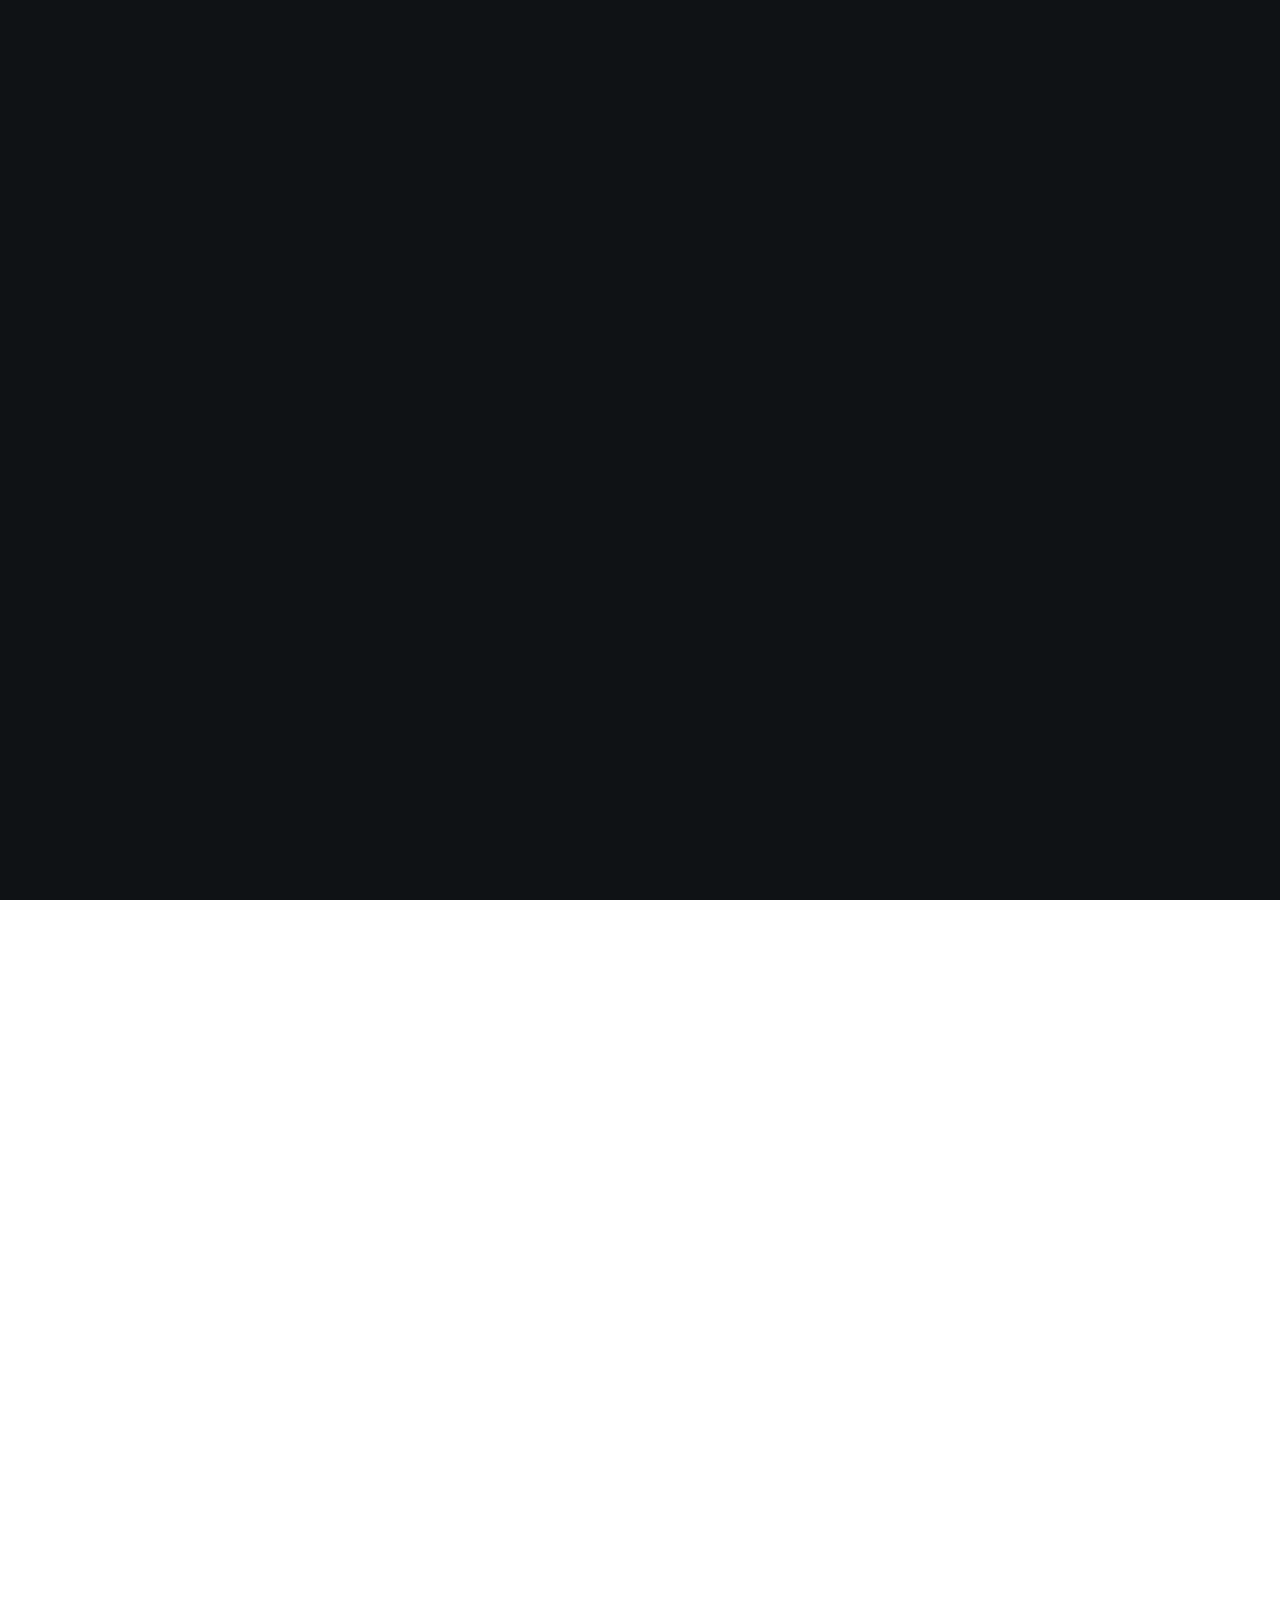
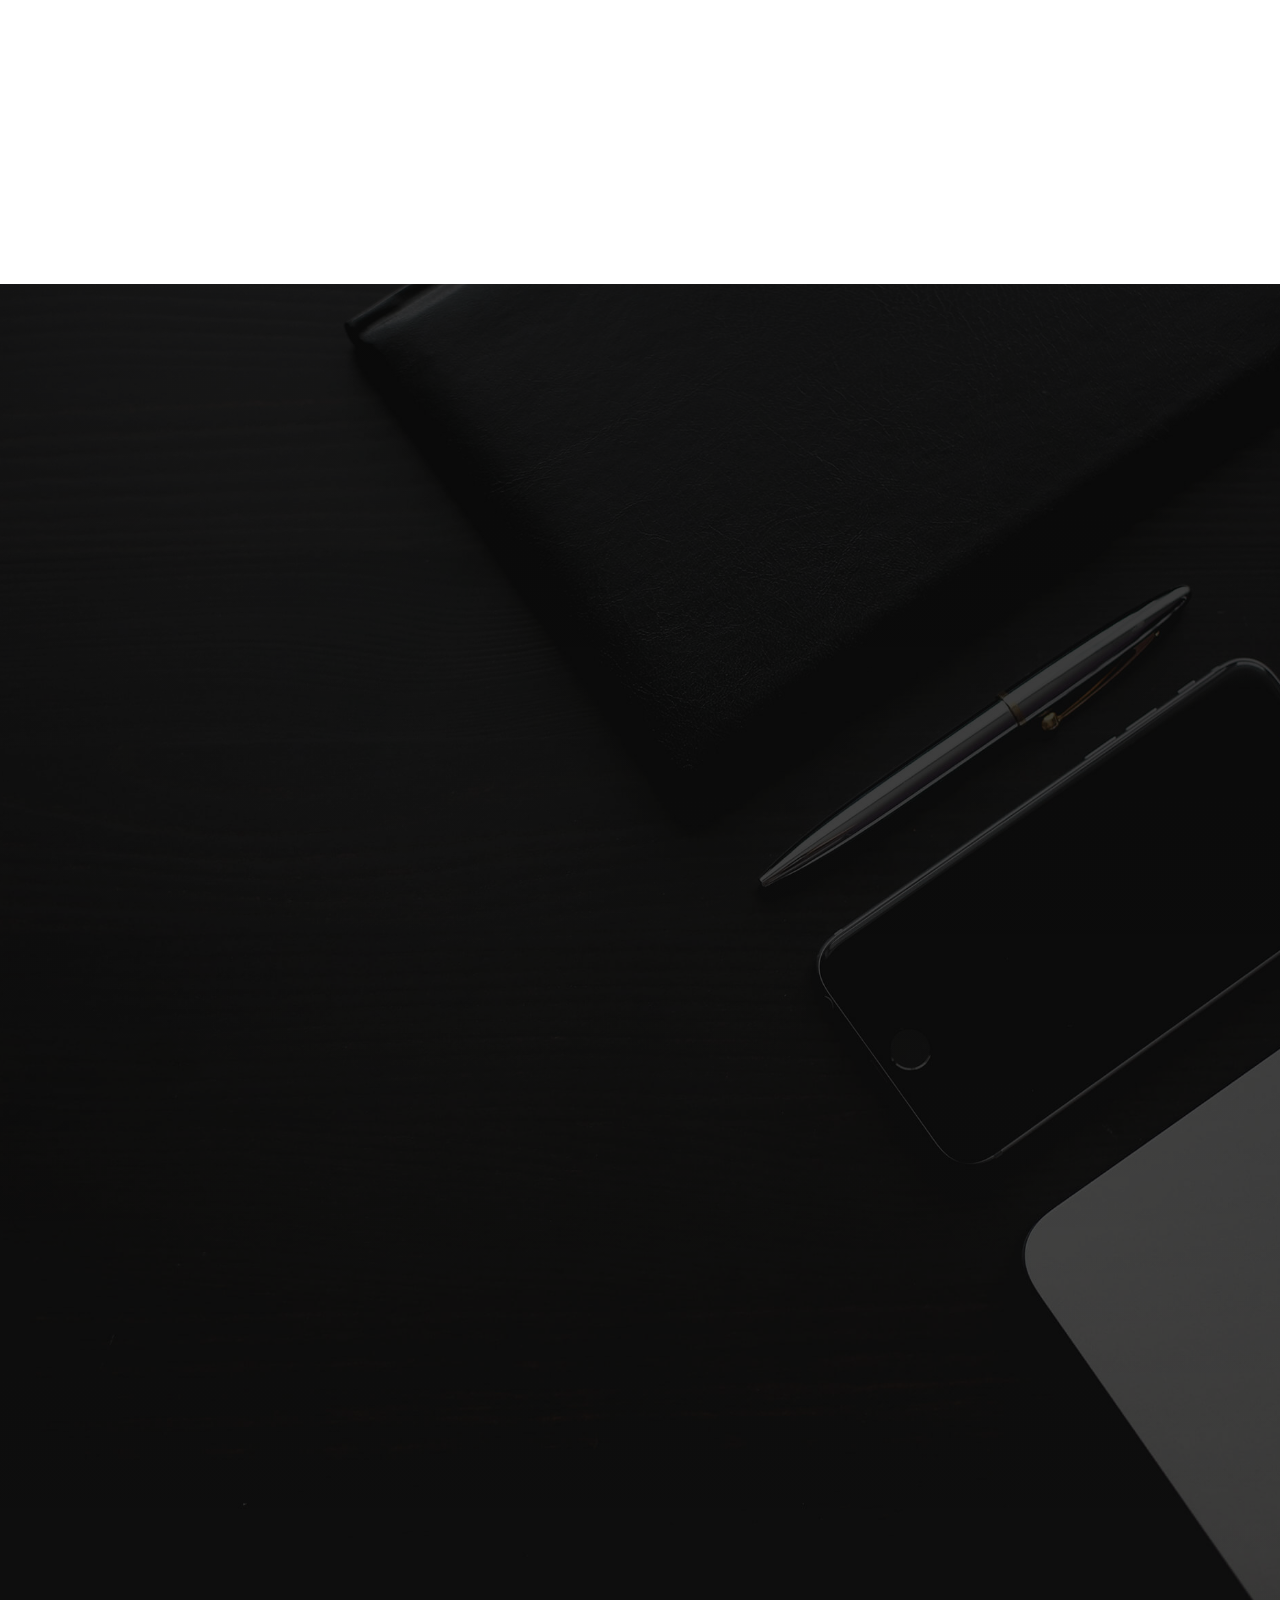
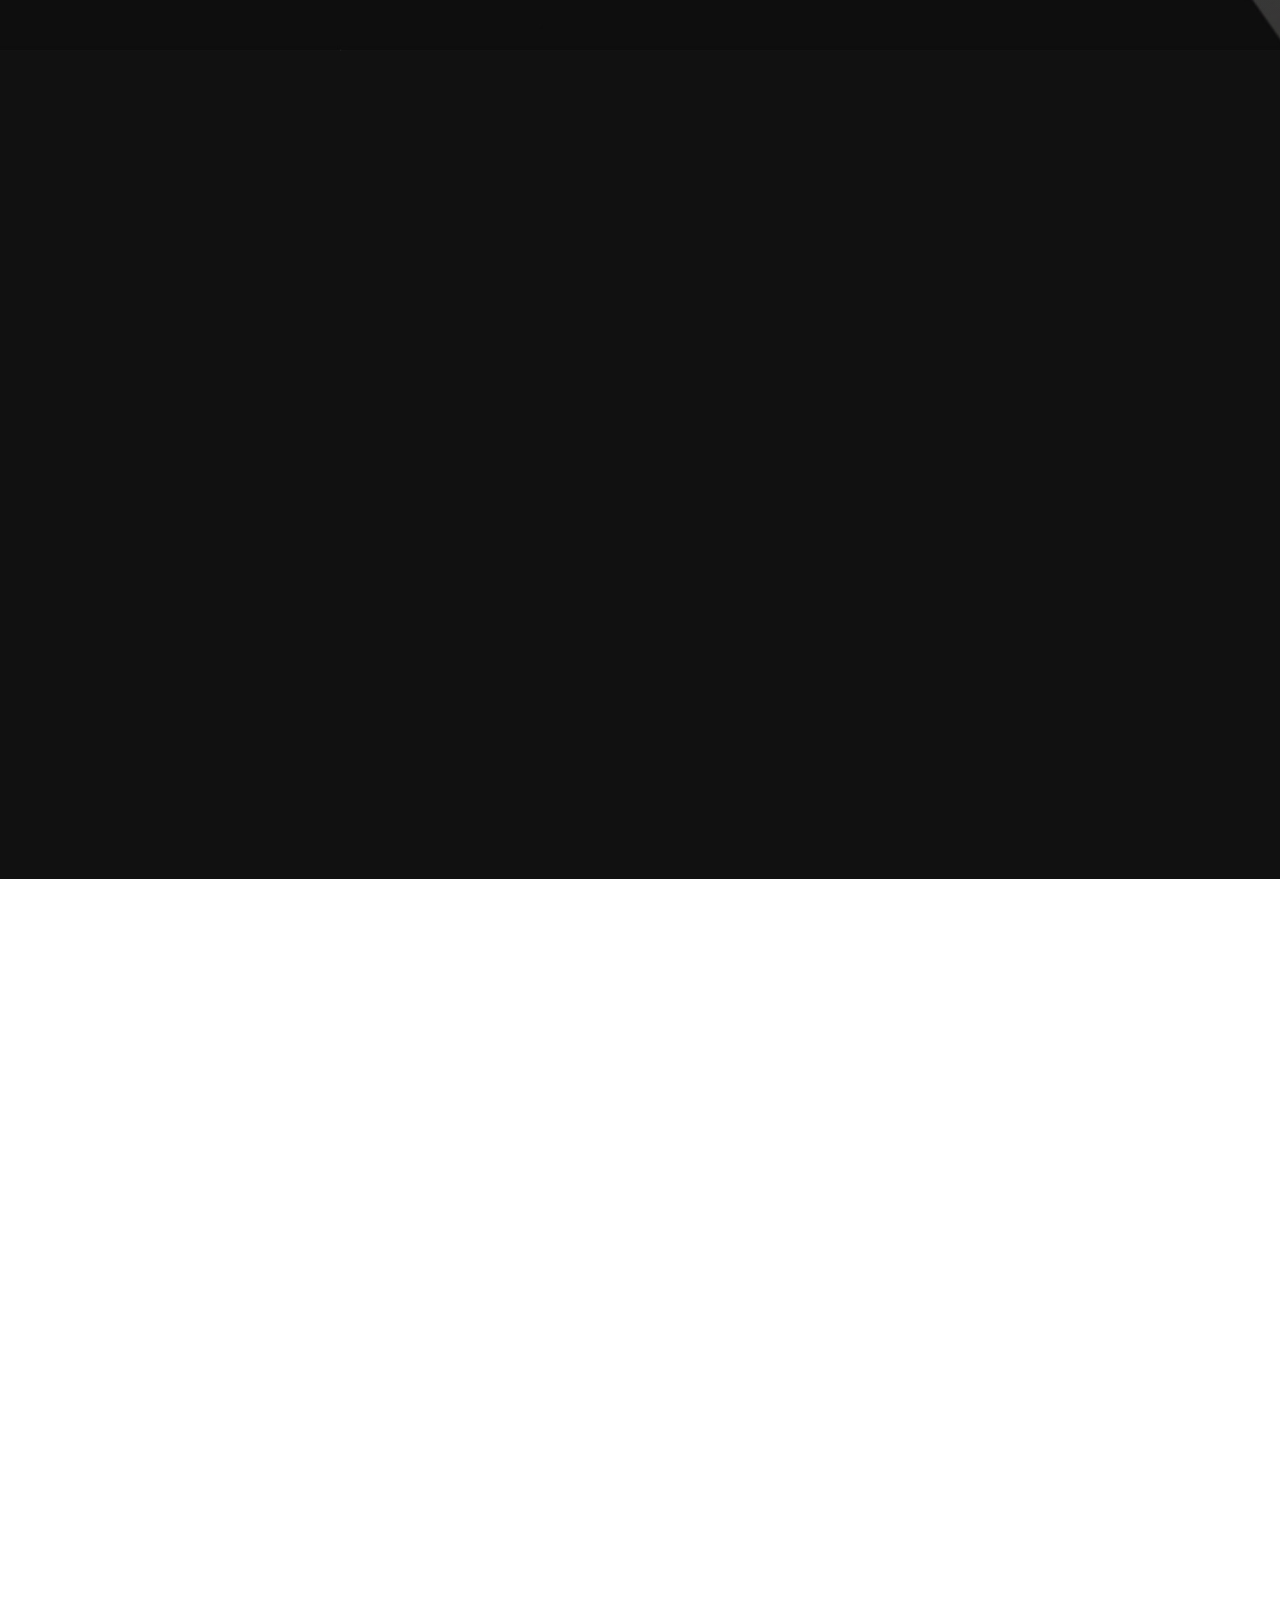
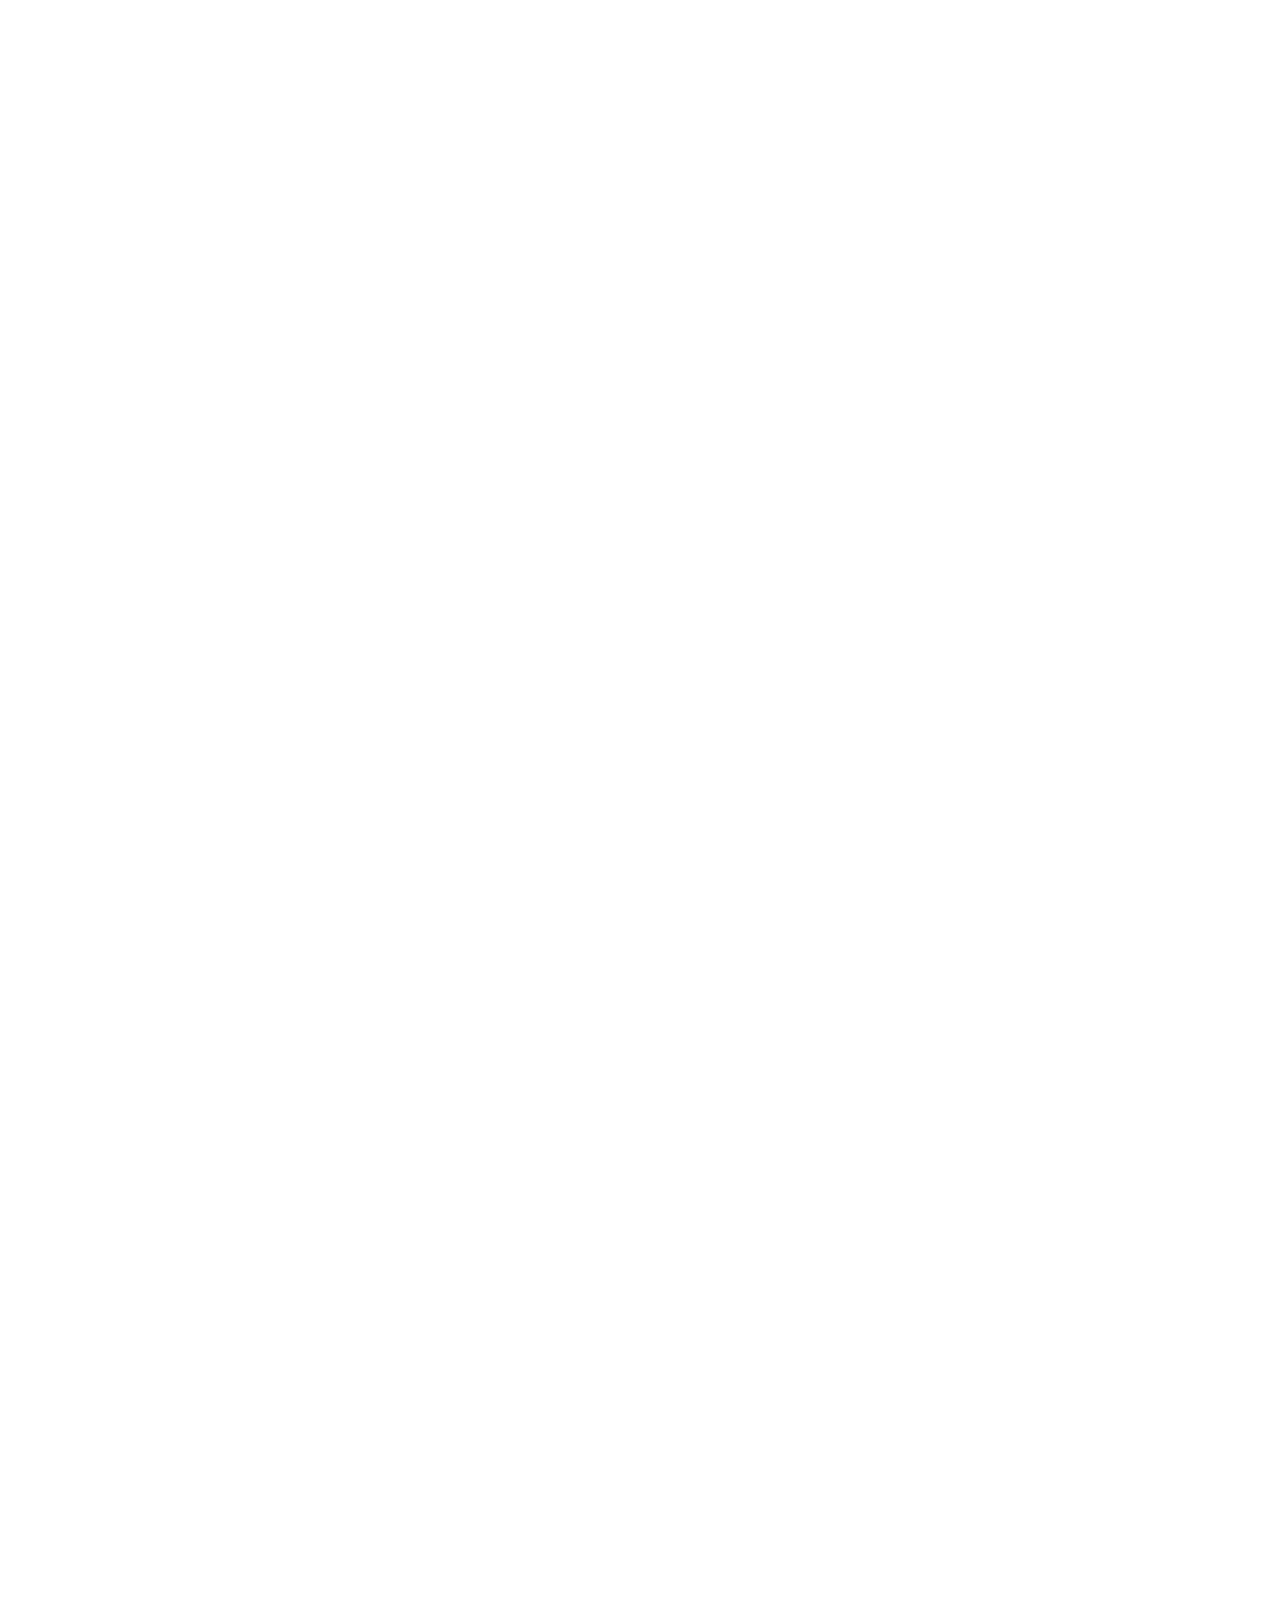
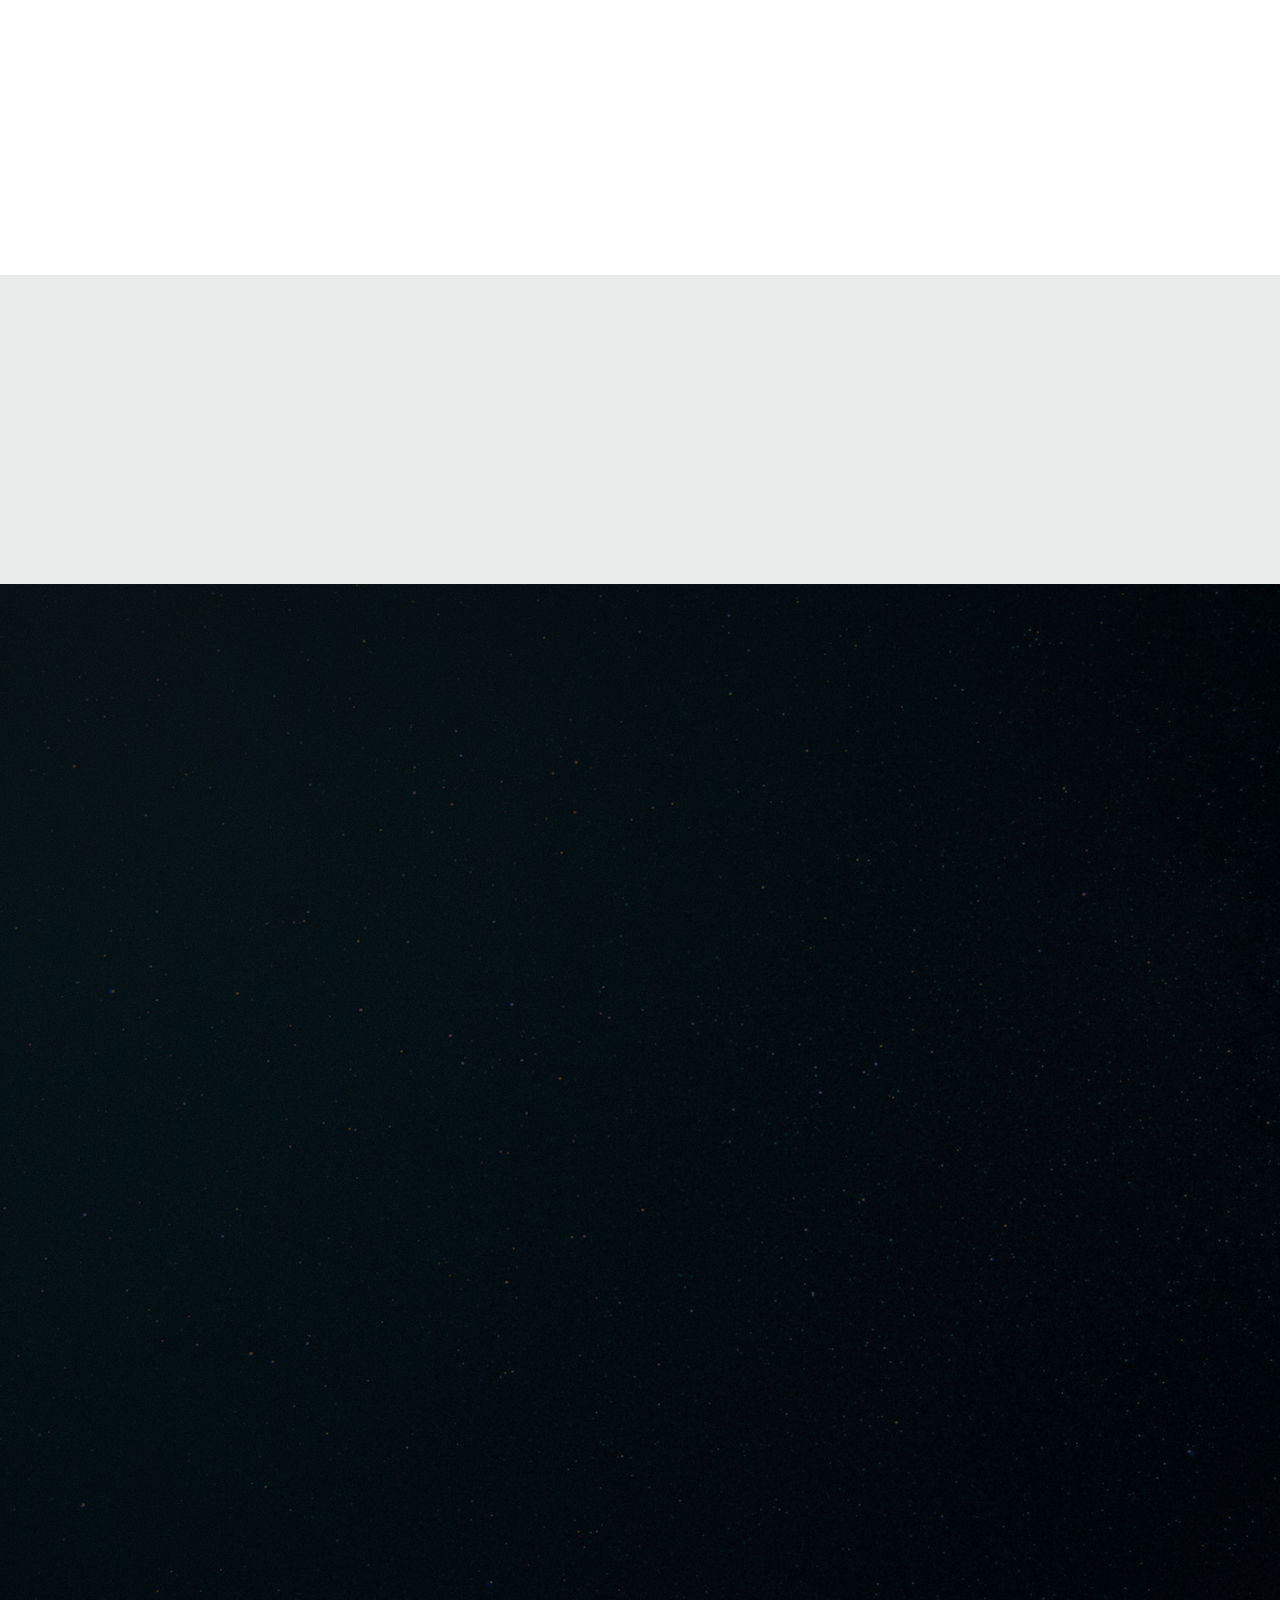
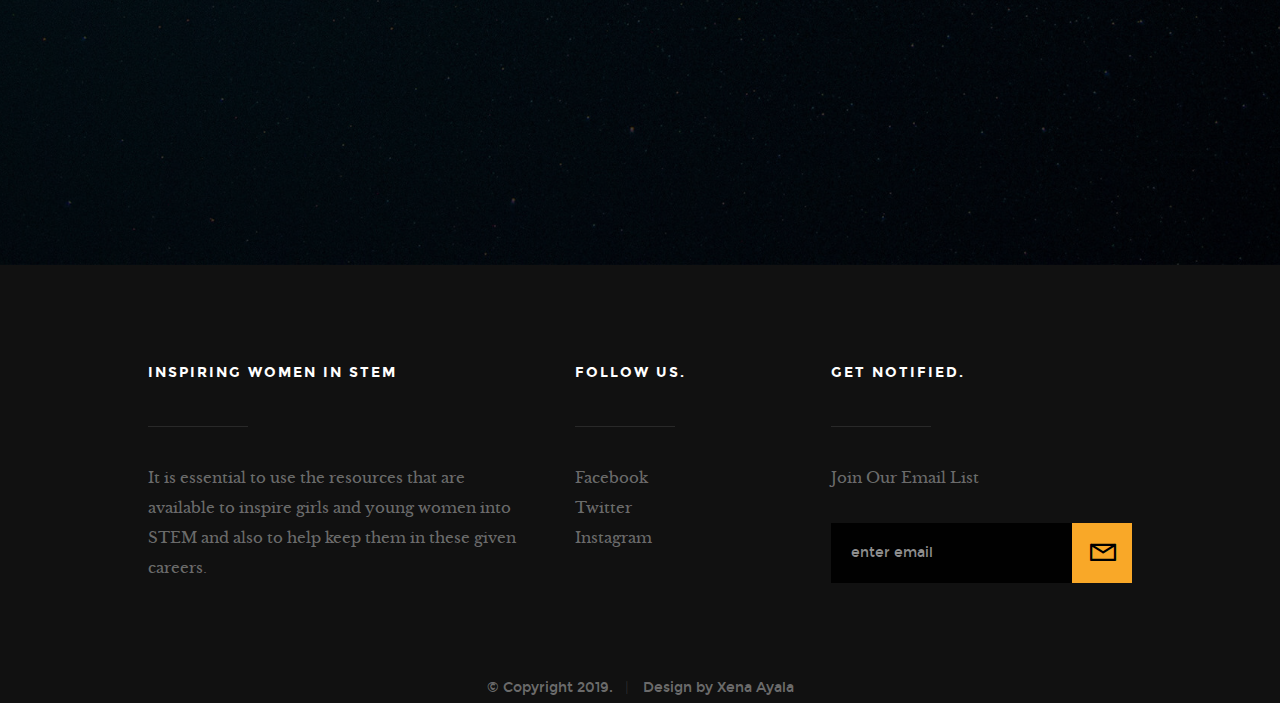
<file: index.html>
<!DOCTYPE html>
<!--[if IE 8 ]><html class="no-js oldie ie8" lang="en"> <![endif]-->
<!--[if IE 9 ]><html class="no-js oldie ie9" lang="en"> <![endif]-->
<!--[if (gte IE 9)|!(IE)]><!--><html class="no-js" lang="en"> <!--<![endif]-->
<head>

   <!--- basic page needs
   ================================================== -->
   <meta charset="utf-8">
	<title>IWIS</title>
	<meta name="description" content="">  
	<meta name="author" content="">

   <!-- mobile specific metas
   ================================================== -->
	<meta name="viewport" content="width=device-width, initial-scale=1, maximum-scale=1">

 	<!-- CSS
   ================================================== -->
   <link rel="stylesheet" href="css/base.css">
   <link rel="stylesheet" href="css/vendor.css">  
   <link rel="stylesheet" href="css/main.css">  

   <!-- script
   ================================================== -->
	<script src="js/modernizr.js"></script>
	<script src="js/pace.min.js"></script>

   <!-- favicons
	================================================== -->
	<link rel="shortcut icon" href="favicon.ico" type="image/x-icon">
	<link rel="icon" href="favicon.ico" type="image/x-icon">

</head>

<body id="top">

	<!-- header 
   ================================================== -->
   <header> 

   	<div class="header-logo">
	      <a href="index.html">IWIS</a>
	   </div> 

		<a id="header-menu-trigger" href="#0">
		 	<span class="header-menu-text">Menu</span>
		  	<span class="header-menu-icon"></span>
		</a> 

		<nav id="menu-nav-wrap">

			<a href="#0" class="close-button" title="close"><span>Close</span></a>	

	   	<h3>IWIS</h3>  

			<ul class="nav-list">
				<li class="current"><a class="smoothscroll" href="#home" title="">Home</a></li>
				<li><a class="smoothscroll" href="#about" title="">About</a></li>
				<li><a class="smoothscroll" href="#services" title="">Careers</a></li>
				<li><a class="smoothscroll" href="#portfolio" title="">Showcase</a></li>
				<li><a class="smoothscroll" href="#contact" title="">Contact</a></li>						
			</ul>		

			<ul class="header-social-list">
	         <li>
	         	<a href="#"><i class="fa fa-facebook-square"></i></a>
	         </li>
	         <li>
	         	<a href="#"><i class="fa fa-twitter"></i></a>
	         </li>
	         <li>
	         	<a href="#"><i class="fa fa-instagram"></i></a>
	         </li>         
	      </ul>		

		</nav>  <!-- end #menu-nav-wrap -->

	</header> <!-- end header -->  


   <!-- home
   ================================================== -->
   <section id="home">

   	<div class="overlay"></div>

   	<div class="home-content-table">	
		   <div class="home-content-tablecell">
		   	<div class="row">
		   		<div class="col-twelve">		   			
			  		
			  				<h3 class="animate-intro">IWIS</h3>
				  			<h1 class="animate-intro">
							Inspiring Women <br>
							In STEM
				  			</h1>	

				  			<div class="more animate-intro">
				  				<a class="smoothscroll button stroke" href="#about">
				  					Learn More
				  				</a>
				  			</div>							

			  		</div> <!-- end col-twelve --> 
		   	</div> <!-- end row --> 
		   </div> <!-- end home-content-tablecell --> 		   
		</div> <!-- end home-content-table -->

		<ul class="home-social-list">
	      <li class="animate-intro">
	        	<a href="#"><i class="fa fa-facebook-square"></i></a>
	      </li>
	      <li class="animate-intro">
	        	<a href="#"><i class="fa fa-twitter"></i></a>
	      </li>
	      <li class="animate-intro">
	        	<a href="#"><i class="fa fa-instagram"></i></a>
	      </li>
     
	   </ul> <!-- end home-social-list -->	

		<div class="scrolldown">
			<a href="#about" class="scroll-icon smoothscroll">		
		   	Scroll Down		   	
		   	<i class="fa fa-long-arrow-right" aria-hidden="true"></i>
			</a>
		</div>			
   
   </section> <!-- end home -->


   <!-- about
   ================================================== -->
   <section id="about">

   	<div class="row about-wrap">
   		<div class="col-full">

   			<div class="about-profile-bg"></div>

				<div class="intro">
					<h3 class="animate-this">About Us</h3>
	   			<p class="lead animate-this"><span>IWIS</span> is a company focused on Inspiring Women to pursue careers in the STEM field. Although woman fill almost half of all jobs in the US economy, Only 24% of those employed in STEM jobs are women. If we want more woman in STEM we need to Inspire Them !  </p>	
				</div>   

   		</div> <!-- end col-full  -->
   	</div> <!-- end about-wrap  -->

   </section> <!-- end about -->


   <!-- about
   ================================================== -->
   <section id="services">

   	<div class="overlay"></div>
   	<div class="gradient-overlay"></div>
   	
   	<div class="row narrow section-intro with-bottom-sep animate-this">
   		<div class="col-full">
   			
   				<h3>Possible Careers </h3>
   			   <h1>In STEM</h1>
   			
   			   <p class="lead">Often times there are girls and young adults who are not sure of possible jobs and careers available in STEM. Below is a list of a few careers for each field that can spark some interest.</p>
   			
   	   </div> <!-- end col-full -->
   	</div> <!-- end row -->

   	<div class="row services-content">

   		<div class="services-list block-1-2 block-tab-full group">

	      	<div class="bgrid service-item animate-this">	

	      		<span class="icon"><i class="icon-lego-block"></i></span>            

	            <div class="service-content">
	            	<h3 class="h05">Science</h3>

		            <p>
							Psychologist<br>
							Pharmacist <br>
							Anthroplogist <br>
							Astronomer <br>
							Geneticist<br>
						</p>	         		
	         	</div> 	         	 

				</div> <!-- end bgrid -->

				<div class="bgrid service-item animate-this">	

					<span class="icon"><i class="icon-lego-block"></i></span>                          

	            <div class="service-content">	
	            	<h3 class="h05">Technology</h3>  

		            <p>
								Website Developer<br>
								UX Designer <br>
								Business Systems Analyst<br>
								Database administrator<br>
								Computer Graphics <br>
						</p>	         		
	            </div>	                          

			   </div> <!-- end bgrid -->

			   <div class="bgrid service-item animate-this">

			   	<span class="icon"><i class="icon-lego-block"></i></span>		            

	            <div class="service-content">
	            	<h3 class="h05">Engineering</h3>

		            <p>
								Civil Engineer<br>
								Computer Engineer <br>
								Nuclear Engineer<br>
								Industrial Engineer <br>
								Environmental Engineer<br>
						</p>	
	            </div> 	            	               

			   </div> <!-- end bgrid -->

				<div class="bgrid service-item animate-this">

					<span class="icon"><i class="icon-lego-block"></i></span>	              

	            <div class="service-content">
	            	<h3 class="h05">Mathematics</h3>

		            <p>
								Actuaries<br>
								Economists <br>
								Staticians<br>
								Mathematicians <br>
								Financial Analysts<br>
						</p>		         		
	            </div>                

				</div> <!-- end bgrid -->			   

	      </div> <!-- end services-list -->
   		
   	</div> <!-- end services-content -->   			

   </section> <!-- end services -->


   <!-- portfolio
   ================================================== -->
   <section id="portfolio">
   	
   	<div class="intro-wrap">

   		<div class="row narrow section-intro with-bottom-sep animate-this">
	   		<div class="col-twelve">
	   			<h3>Showcase</h3>
		   		<h1>Woman Who Have Changed The World</h1>  			
		   		
		   		<p class="lead">Below is a showcase of women who have changed the world with their contributions in STEM. Some may not be well known but in the global push to introduce women into STEM hopefully these women and their contributions will not remain unknown for much longer.</p>	   			
	   		</div>   		
	   	</div> <!-- end row section-intro -->   		

   	</div> <!-- end intro-wrap -->   	

   	<div class="row portfolio-content">
   		<div class="col-twelve">
   			<div id="folio-wrap" class="bricks-wrapper">					

   				<div class="brick folio-item">
	               <div class="item-wrap animate-this" data-src="images/portfolio/gallery/mae_jemison-1.png" data-sub-html="#01" > 	
	                  <a href="#" class="overlay">
	                  	<img src="images/portfolio/maejemison.jpg" alt="MaeJemison">	                     
	                     <div class="item-text">
	                     	<span class="folio-types">
		     					      Mae Jemison
		     					   </span>
		     					   <h3 class="folio-title">Mae Jemison</h3>	     					   
		     					</div>                                        
	                  </a>
	                  <a href="https://en.wikipedia.org/wiki/Mae_Jemison" class='details-link' title="details">
	                  	<i class="icon-link"></i>
	                  </a>
	               </div> <!-- end item-wrap -->
						
						<div id="01" class='hide'>
							<h4>Mae Jemison</h4>
							<p>Mae Carol Jemison is an American engineer, physician and NASA astronaut. She became the first African American woman to travel in space when she went into orbit aboard the Space Shuttle Endeavour on September 12, 1992<a href="https://en.wikipedia.org/wiki/Mae_Jemison"> Details</a></p>
						</div>
	        		</div> <!-- end folio-item -->

	        		<div class="brick folio-item">
	               <div class="item-wrap animate-this" data-src="images/portfolio/gallery/hommedia.png" data-sub-html="#02"> 	
	                  <a href="#" class="overlay">
	                  	<img src="images/portfolio/Gertrude_Elion.jpg" alt="elion">	                     
	                     <div class="item-text">
	                     	<span class="folio-types">
		     					      Gertrude B. Elion
		     					   </span>
		     					   <h3 class="folio-title">Gertrude B. Elion</h3>  	     					   
		     					</div>                                        
	                  </a>
	                  <a href="https://en.wikipedia.org/wiki/Gertrude_B._Elion" class='details-link' title="details">
	                  	<i class="icon-link"></i>
	                  </a>
	               </div> <!-- end item-wrap -->

	               <div id="02" class='hide'>
							<h4>Gertrude B. Elion</h4>
							<p>Gertrude B. Elion was an American biochemist and pharmacologist who shared the 1988 Nobel Prize in Physiology or Medicine. She also developed a multitude of new drugs including drugs used for organ transplants and treating Herpes. <a href="https://en.wikipedia.org/wiki/Gertrude_B._Elion"> Details</a></p>
						</div>	               
	        		</div> <!-- end folio-item -->

	        		<div class="brick folio-item">
	               <div class="item-wrap animate-this" data-src="images/portfolio/gallery/gracehopper.jpg" data-sub-html="#03" >   	
	                  <a href="#" class="overlay">
	                  	<img src="images/portfolio/grace-hopper.jpg" alt="hopper">	                     
	                     <div class="item-text">	                     		     					    
		     					   <span class="folio-types">
		     					      Grace Hopper
		     					   </span>
		     					   <h3 class="folio-title">Grace Hopper</h3>
		     					</div>                                        
	                  </a>
	                  <a href="https://en.wikipedia.org/wiki/Grace_Hopper" class='details-link' title="details">
	                  	<i class="icon-link"></i>
	                  </a>
	               </div> <!-- end item-wrap -->	

	               <div id="03" class='hide'>
							<h4>Grace Hopper</h4>
							<p> Grace Hooper was a Computer scientist and United States Navy rear admiral. She is one of the first programmers of the Harvard Mark I computer. She was a pioneer of computer programming and invented one of the first compiler related tools. <a href="https://en.wikipedia.org/wiki/Grace_Hopper"> Details</a></p>
						</div>               
	        		</div> <!-- end folio-item -->

					<div class="brick folio-item">
	               <div class="item-wrap animate-this"  data-src="images/portfolio/gallery/Marie-Curie.jpg"  data-sub-html="#04" >
	                  <a href="#" class="overlay">
	                  	<img src="images/portfolio/mariecurie.jpg" alt="curie">	                     
	                     <div class="item-text">	     					    
		     					   <span class="folio-types">
		     					      Maire Curie
		     					   </span>
		     					   <h3 class="folio-title">Maire Curie</h3>
		     					</div>                                        
	                  </a>
	                  <a href="https://en.wikipedia.org/wiki/Marie_Curie" class='details-link' title="details">
	                  	<i class="icon-link"></i>
	                  </a>
	               </div> <!-- end item-wrap -->

	               <div id="04" class='hide'>
							<h4>Marie Curie</h4>
							<p>Marie Curie was a Polish and naturalized-French physicist and chemist who conducted pioneering research on radioactivity. She was the first woman to win a Nobel Prize, the first person and only woman to win twice, and the only person to win a Nobel Prize in two different sciences.<a href="https://en.wikipedia.org/wiki/Marie_Curie"> Details</a></p>
						</div>  	               
	        		</div> <!-- end folio-item -->

					<div class="brick folio-item">
	               <div class="item-wrap animate-this"  data-src="images/portfolio/gallery/Rosalind-Franklin.jpg"  data-sub-html="#05" >  	
	                  <a href="#" class="overlay">
	                  	<img src="images/portfolio/rosalindfranklin.jpg" alt="Bicycle">	                     
	                     <div class="item-text">	     					    
		     					   <span class="folio-types">
		     					      Rosalind Franklin
		     					   </span>
		     					   <h3 class="folio-title">Rosalind Franklin</h3>
		     					</div>                                        
	                  </a>
	                  <a href="https://en.wikipedia.org/wiki/Rosalind_Franklin" class='details-link' title="details">
	                  	<i class="icon-link"></i>
	                  </a>
	               </div> <!-- end item-wrap -->

	               <div id="05" class='hide'>
							<h4>Rosalind Franklin</h4>
							<p>Rosalind Franklin, a British biophysicist, was a crystallographer who is known for revolutionary work that lead to discovering the double helix shape of DNA.<a href="https://en.wikipedia.org/wiki/Rosalind_Franklin"> Details</a></p>
						</div>	               
	        		</div> <!-- end folio-item -->
	           
					<div class="brick folio-item">
	               <div class="item-wrap animate-this"  data-src="images/portfolio/gallery/Katherine_Johnson.jpg"  data-sub-html="#06">     	
	                  <a href="#" class="overlay">
	                  	<img src="images/portfolio/katherine-johnson.jpg" alt="Katherine Johnson">	                     
	                     <div class="item-text">	     					    
		     					   <span class="folio-types">
		     					      Katherine Johnson
		     					   </span>
		     					   <h3 class="folio-title">Katherine Johnson</h3>
		     					</div>                                       
	                  </a>
	                  <a href="https://en.wikipedia.org/wiki/Katherine_Johnson" class='details-link' title="details">
	                  	<i class="icon-link"></i>
	                  </a>
	               </div> <!-- end item-wrap -->

	               <div id="06" class='hide'>
							<h4>Katherine Johnson</h4>
							<p>Katherine Johnson is an African American methematimatician whs calculations of orbital mechanics as a NASA employee were crucial to the success of the first and subsequent U.S manned spaceflights. <a href="https://en.wikipedia.org/wiki/Katherine_Johnson"> Details</a></p>
						</div>	               
	        		</div> <!-- end folio-item -->   				

   			</div> <!-- end folio-wrap -->
   		</div> <!-- end twelve -->
   	</div> <!-- end portfolio-content -->   	

   </section>  <!-- end portfolio -->


   <!-- Testimonials Section
   ================================================== -->
   <section id="testimonials">

   	<div class="row">
   		<div class="col-twelve">
   			<h2 class="animate-this">Ways to Encourage The Next Generation</h2>
   		</div>   		
   	</div>   	

      <div class="row flex-container">
    
         <div id="testimonial-slider" class="flex-slider animate-this">

            <ul class="slides">
						<li>
						
		
								<div class="testimonial-author">
									  <img src="images/avatars/avatar1.png" alt="Author image">
									  <div class="author-info">
										  Start Young 
									  </div>
								</div>  
									 <p>
										It is important to focus on fostering interest in science and math in girls from a young age. When girls are young they begin to develop ideas like they are not good at math or biology. We need to work to counter negative perceptions they might start developing at this young age.   
										</p>                                      
							</li> 

               <li>

                  <div class="testimonial-author">
                    	<img src="images/avatars/docs.png" alt="Author image">
                    	<div class="author-info">
                    		Provide Good Role Models
                    	</div>
						</div>    
						<p>
								Providing role models young girls can look up to or be inspired by gets them thinking about what they could be one day in the future. Portray these women as relatable and highlight their accomplishments that make it easy for young girls to relate. Providing STEM mentors to girls and young women is a good way to provide someone to look up to and recieve valuable advice.
							</p>              
             	</li> <!-- end slide -->

               <li>

               	<div class="testimonial-author">
                    	<img src="images/avatars/confident.png" alt="Author image">
                    	<div class="author-info">
                    		Acknowledge Struggle And Encourage Confidence
							</div>
						</div>     
						<p>
						Finding something difficult or failing at it is normal. A great lesson for kids is that things that are fun or valuable can also be hard. Confidence is very important in order to excell, especially when it comes to women in STEM. Preservering through challenges in a valuable skill for children to learn early on.
						</p>                                    
               </li> <!-- end slide -->

            </ul> <!-- end slides -->

         </div> <!-- end testimonial-slider -->         
        
      </div> <!-- end flex-container -->

   </section> <!-- end testimonials -->


	<!-- stats
   ================================================== -->
   <section id="clients">

		<div class="row animate-this">
			<div class="col-twelve">
				<h1><a href="#">Helpful Tools and Resources We Offer</a></h1>
		<div class="client-lists owl-carousel">
  					<div><img src="images/clients/mozilla.png" alt=""></div>
  					<div><img src="images/clients/bower.png" alt=""></div>
  					<div><img src="images/clients/codepen.png" alt=""></div>
  					<div><img src="images/clients/envato.png" alt=""></div>
  					<div><img src="images/clients/firefox.png" alt=""></div>
  					<div><img src="images/clients/grunt.png" alt=""></div>
  					<div><img src="images/clients/evernote.png" alt=""></div>
  					<div><img src="images/clients/github.png" alt=""></div>
  					<div><img src="images/clients/joomla.png" alt=""></div>
  					<div><img src="images/clients/jQuery.png" alt=""></div>
  					<div><img src="images/clients/wordpress.png" alt=""></div>
				</div>
		
			</div> <!-- end col-twelve -->
		</div> <!-- end row -->

   </section> <!-- end clients -->


	<!-- contact
   ================================================== -->
   <section id="contact">

      <div class="overlay"></div>

		<div class="row narrow section-intro with-bottom-sep animate-this">
   		<div class="col-twelve">
   			<h3>Contact</h3>
   			<h1>Get In Touch.</h1>

   			<p class="lead">If you are interested in hosting an event focused on inspiring women into STEM, submit your contact info. We would be more than happy to help bring events to high schools, college campuses or even communities that are interested. </p>
   		</div> 
   	</div> <!-- end section-intro -->

   	<div class="row contact-content">

   		<div class="col-seven tab-full animate-this">

   			<h5>Send Us A Message</h5>

            <!-- form -->
            <form name="contactForm" id="contactForm" method="post">     			

               <div class="form-field">
 					   <input name="contactName" type="text" id="contactName" placeholder="Name" value="" minlength="2" required="">
               </div>

               <div class="row">
                 	<div class="col-six tab-full">
                 		<div class="form-field">
                 			<input name="contactEmail" type="email" id="contactEmail" placeholder="Email" value="" required="">
                 		</div>		      			   
		            </div>
	            	<div class="col-six tab-full">	            
	            		<div class="form-field">
	            			<input name="contactSubject" type="text" id="contactSubject" placeholder="Subject" value="">
	                  </div>		     				   
		            </div>
               </div>
                                         
               <div class="form-field">
	              	<textarea name="contactMessage" id="contactMessage" placeholder="message" rows="10" cols="50" required=""></textarea>
	            </div> 

               <div class="form-field">
                  <button class="submitform">Submit</button>

                  <div id="submit-loader">
                     <div class="text-loader">Sending...</div>                             
       			      <div class="s-loader">
							  	<div class="bounce1"></div>
							  	<div class="bounce2"></div>
							  	<div class="bounce3"></div>
							</div>
						</div>
               </div>

      		</form> <!-- end form -->

            <!-- contact-warning -->
            <div id="message-warning"></div> 

            <!-- contact-success -->
      		<div id="message-success">
               <i class="fa fa-check"></i>Your message was sent, thank you!<br>
      		</div>

         </div> <!-- end col-seven --> 

         <div class="col-four tab-full contact-info end animate-this">

         	<h5>Contact Information</h5>

         	<div class="cinfo">
	   			<h6>Where to Find Us</h6>
	   			<p>
	            	190 College Avenue<br>
	            	Newark, New Jersey<br>
	            	07104 US
	            </p>
	   		</div> <!-- end cinfo -->

	   		<div class="cinfo">
	   			<h6>Email Us At</h6>
	   			<p>
	   				
				   	info@iwis.com			     
				   </p>
	   		</div> <!-- end cinfo -->

	   		<div class="cinfo">
	   			<h6>Call Us At</h6>
	   			<p>
	   				Phone: (973) 337-9999 <br>

				   </p>
	   		</div>

         </div> <!-- end cinfo --> 

   	</div> <!-- end row contact-content -->
		
	</section> <!-- end contact -->


	<!-- footer
   ================================================== -->
	<footer>
     	<div class="footer-main">

   		<div class="row">  

	      	<div class="col-five tab-full footer-about">       

	            <h4 class="h05">Inspiring Women In STEM</h4>

	            <p>It is essential to use the resources that are available to inspire girls and young women into STEM and also to help keep them in these given careers. </p>	            

		      </div> <!-- end footer-about -->

	      	<div class="col-three tab-full footer-social">

	      		<h4 class="h05">Follow Us.</h4>

	      		<ul class="list-links">
	      			<li><a href="#">Facebook</a></li>
						<li><a href="#">Twitter</a></li>
						<li><a href="#">Instagram</a></li>					
					</ul>

	      	</div> <!-- end footer-social -->  

	      	<div class="col-four tab-full footer-subscribe end">

	      		<h4 class="h05">Get Notified.</h4>

	      		<p>Join Our Email List</p>

	      		<div class="subscribe-form">
	      	
	      			<form id="mc-form" class="group" novalidate="true">

							<input type="email" value="" name="dEmail" class="email" id="mc-email" placeholder="enter email" required=""> 
	   		
			   			<!-- <input type="submit" name="subscribe" > -->
			   			<button><i class="icon-mail"></i></button>
		   	
		   				<label for="mc-email" class="subscribe-message"></label>
			
						</form>

	      		</div>
	      	           	
	      	</div> <!-- end footer-subscribe -->      	    

	      </div> <!-- end row -->

   	</div> <!-- end footer-main -->

   	<div class="footer-bottom">

      	<div class="row">

      		<div class="col-twelve">
	      		<div class="copyright">
		         	<span>© Copyright 2019.</span> 
		         	<span>Design by Xena Ayala</span>		         	
		         </div>		               
	      	</div>

      	</div>   	

      </div> <!-- end footer-bottom -->

      <div id="go-top">
		   <a class="smoothscroll" title="Back to Top" href="#top">
		   	<i class="fa fa-long-arrow-up" aria-hidden="true"></i>
		   </a>
		</div>		
   </footer>

   <div id="preloader"> 
    	<div id="loader"></div>
   </div> 

   <!-- Java Script
   ================================================== --> 
   <script src="js/jquery-2.1.3.min.js"></script>
   <script src="js/plugins.js"></script>
   <script src="js/main.js"></script>

</body>

</html>
</file>
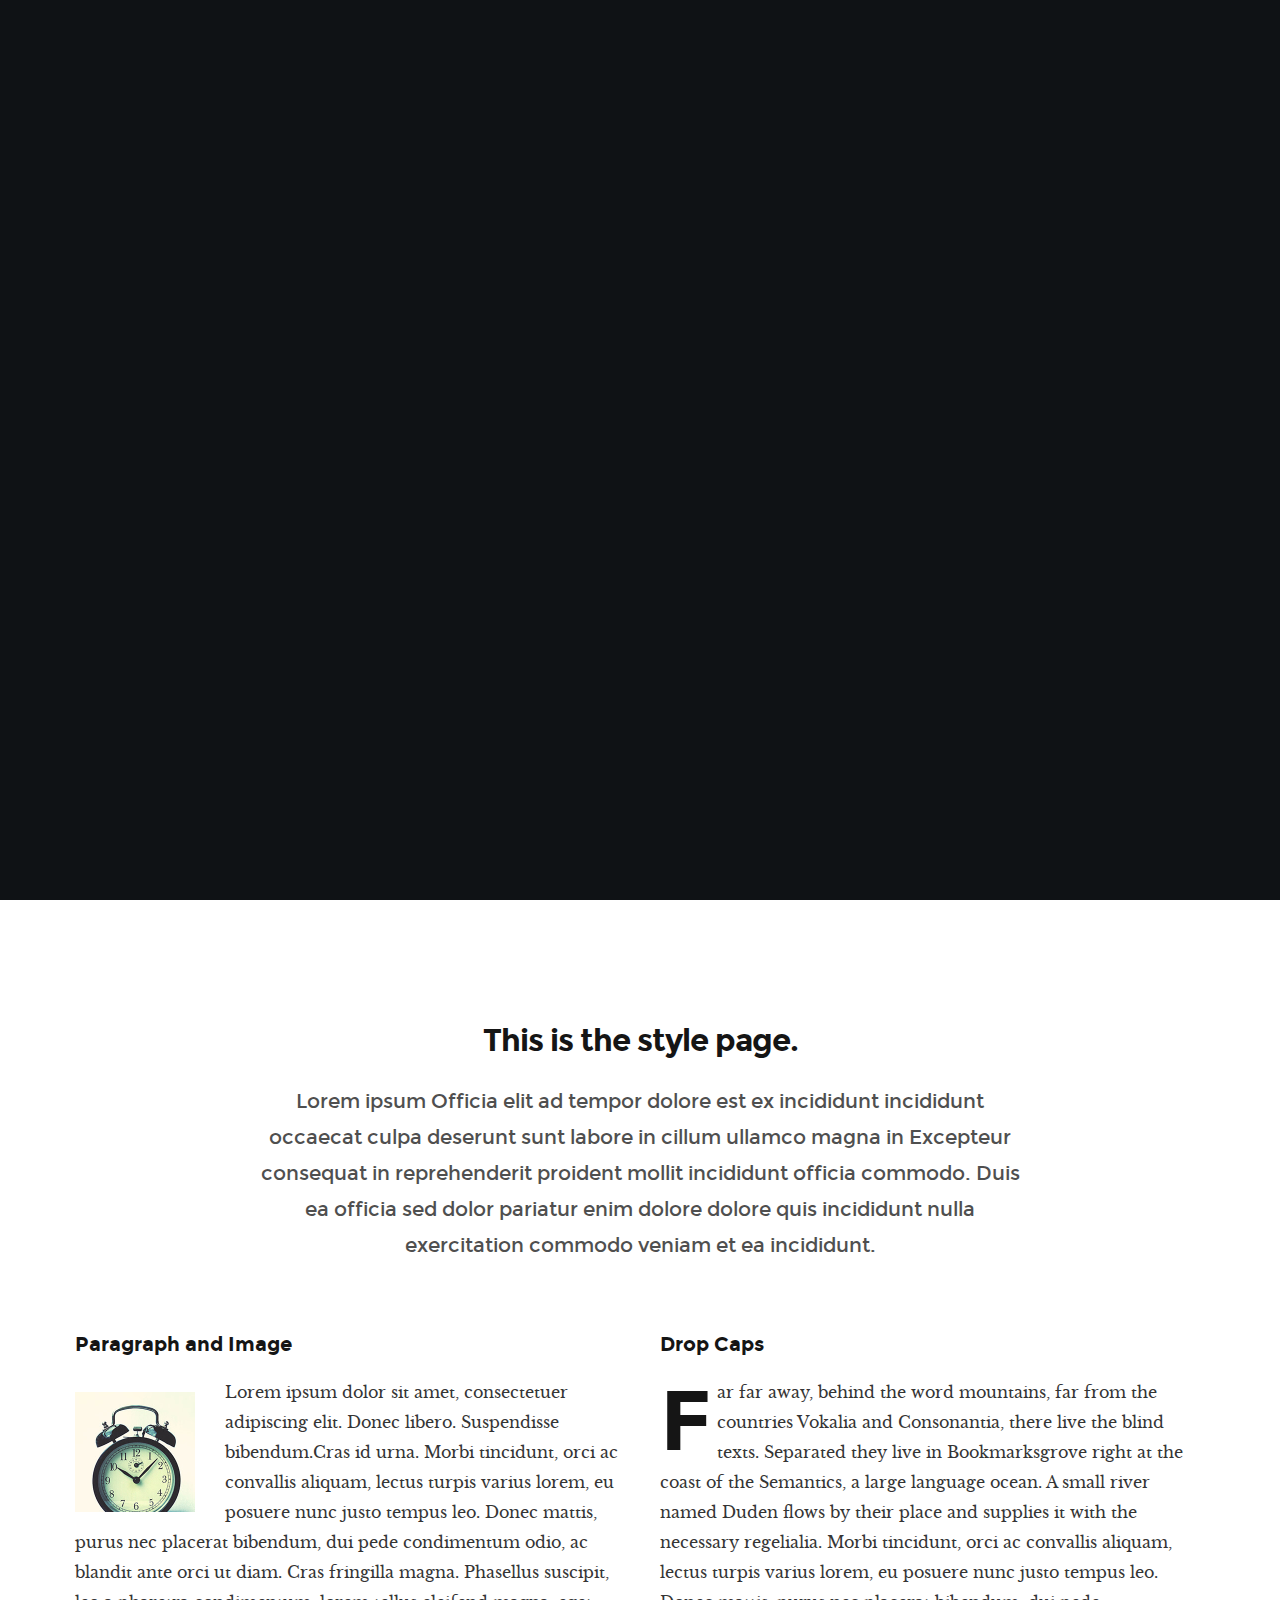
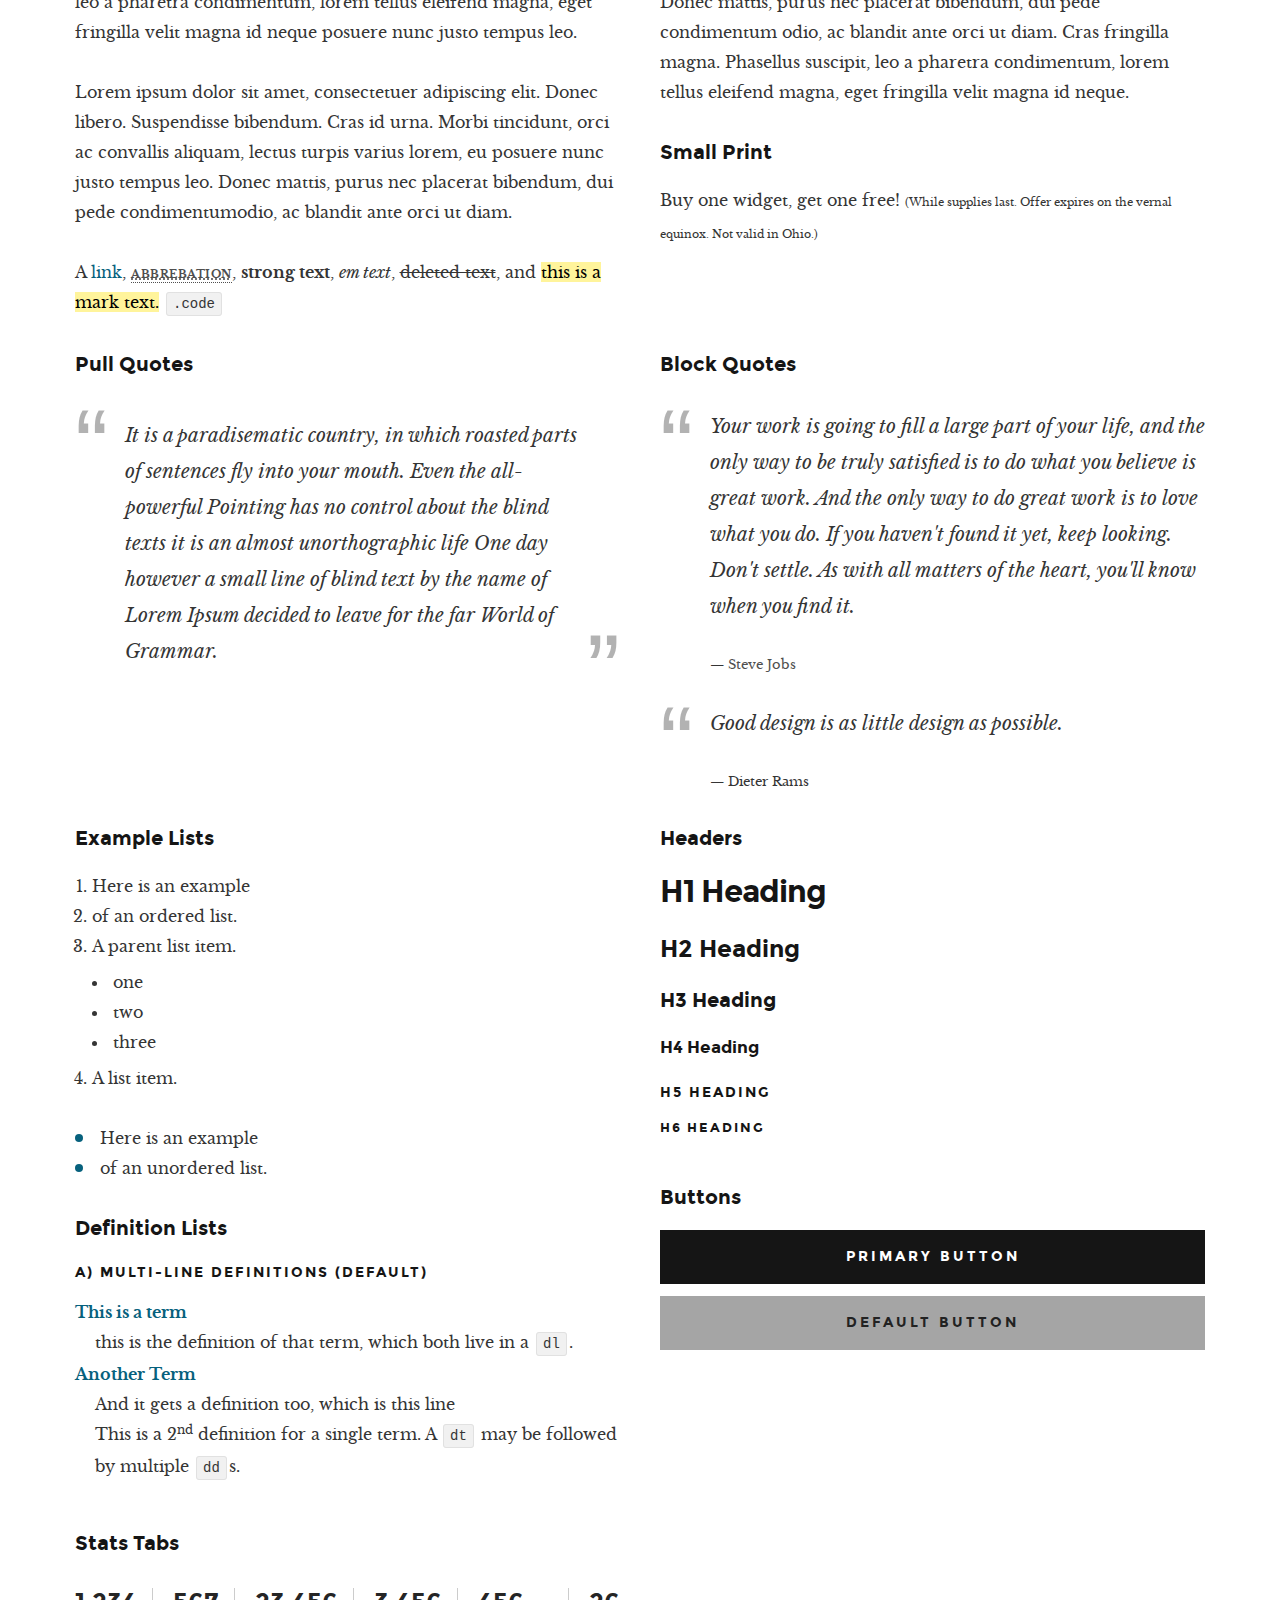
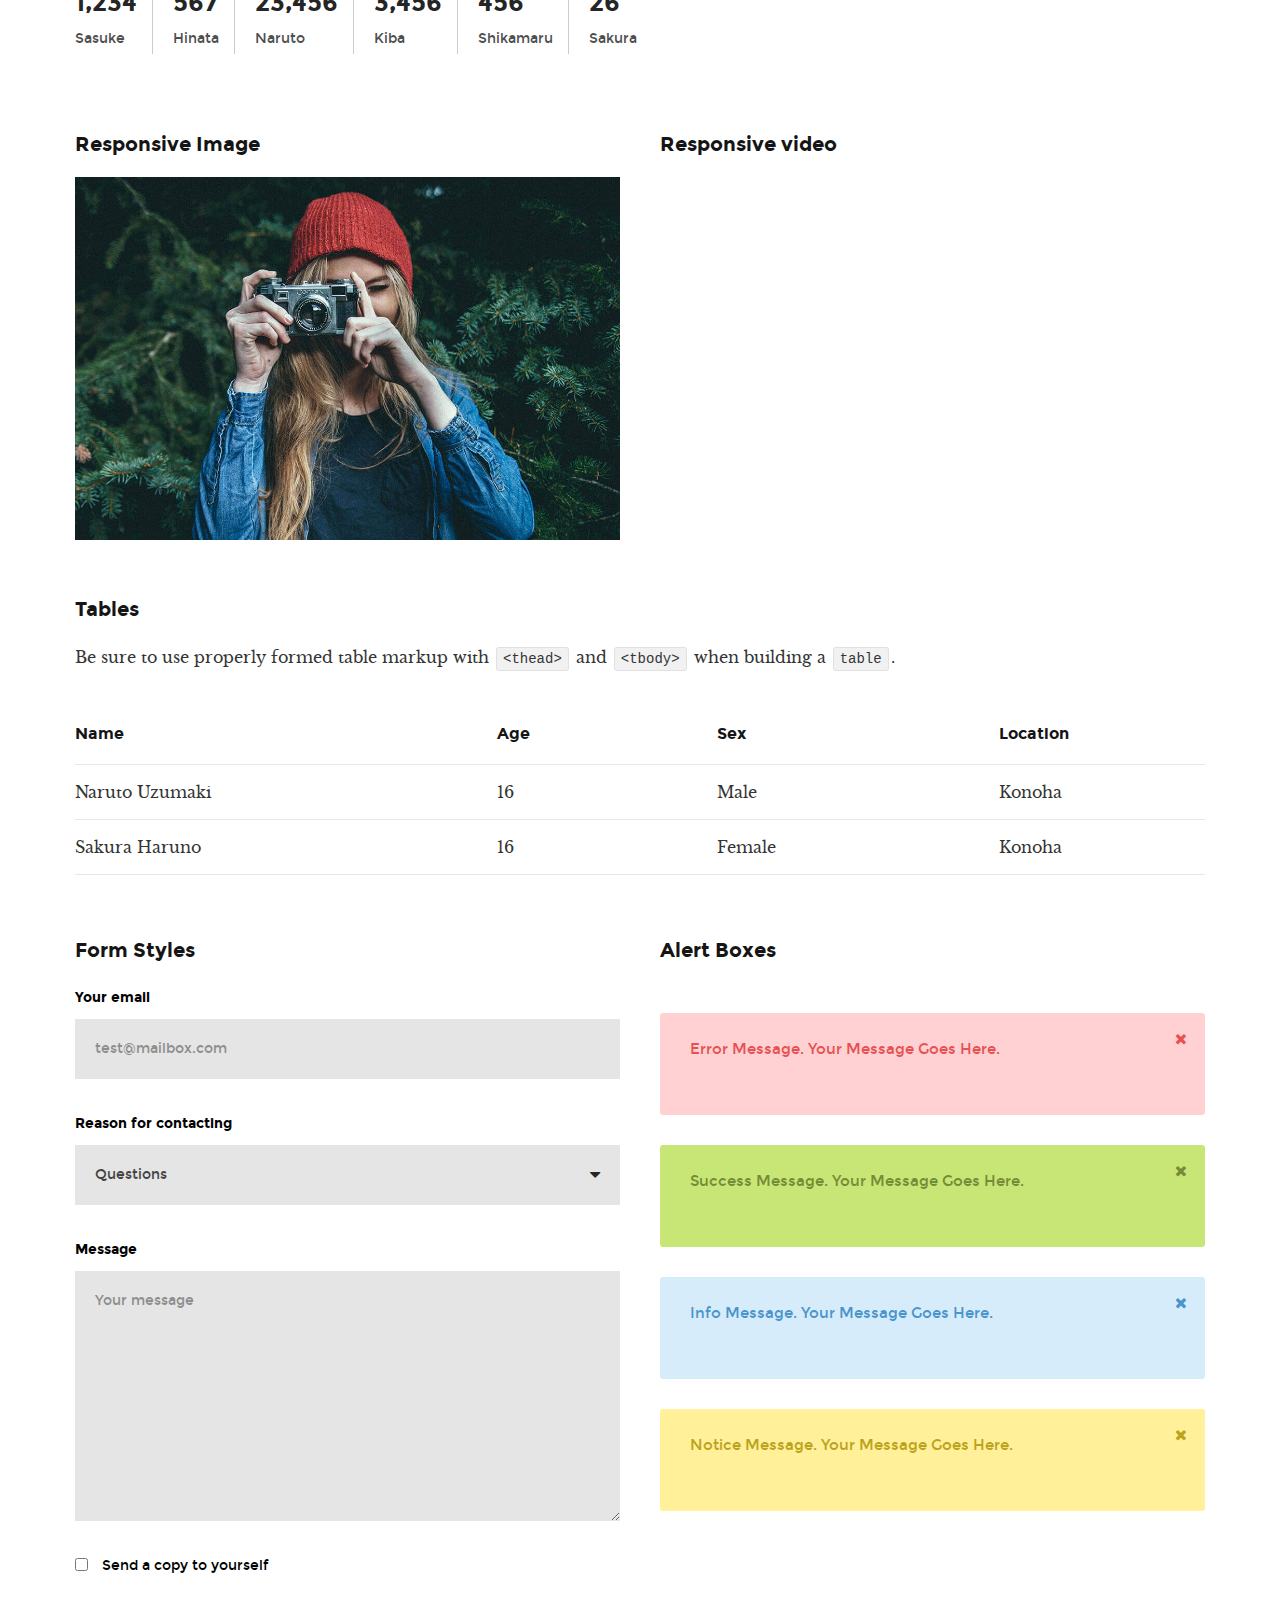
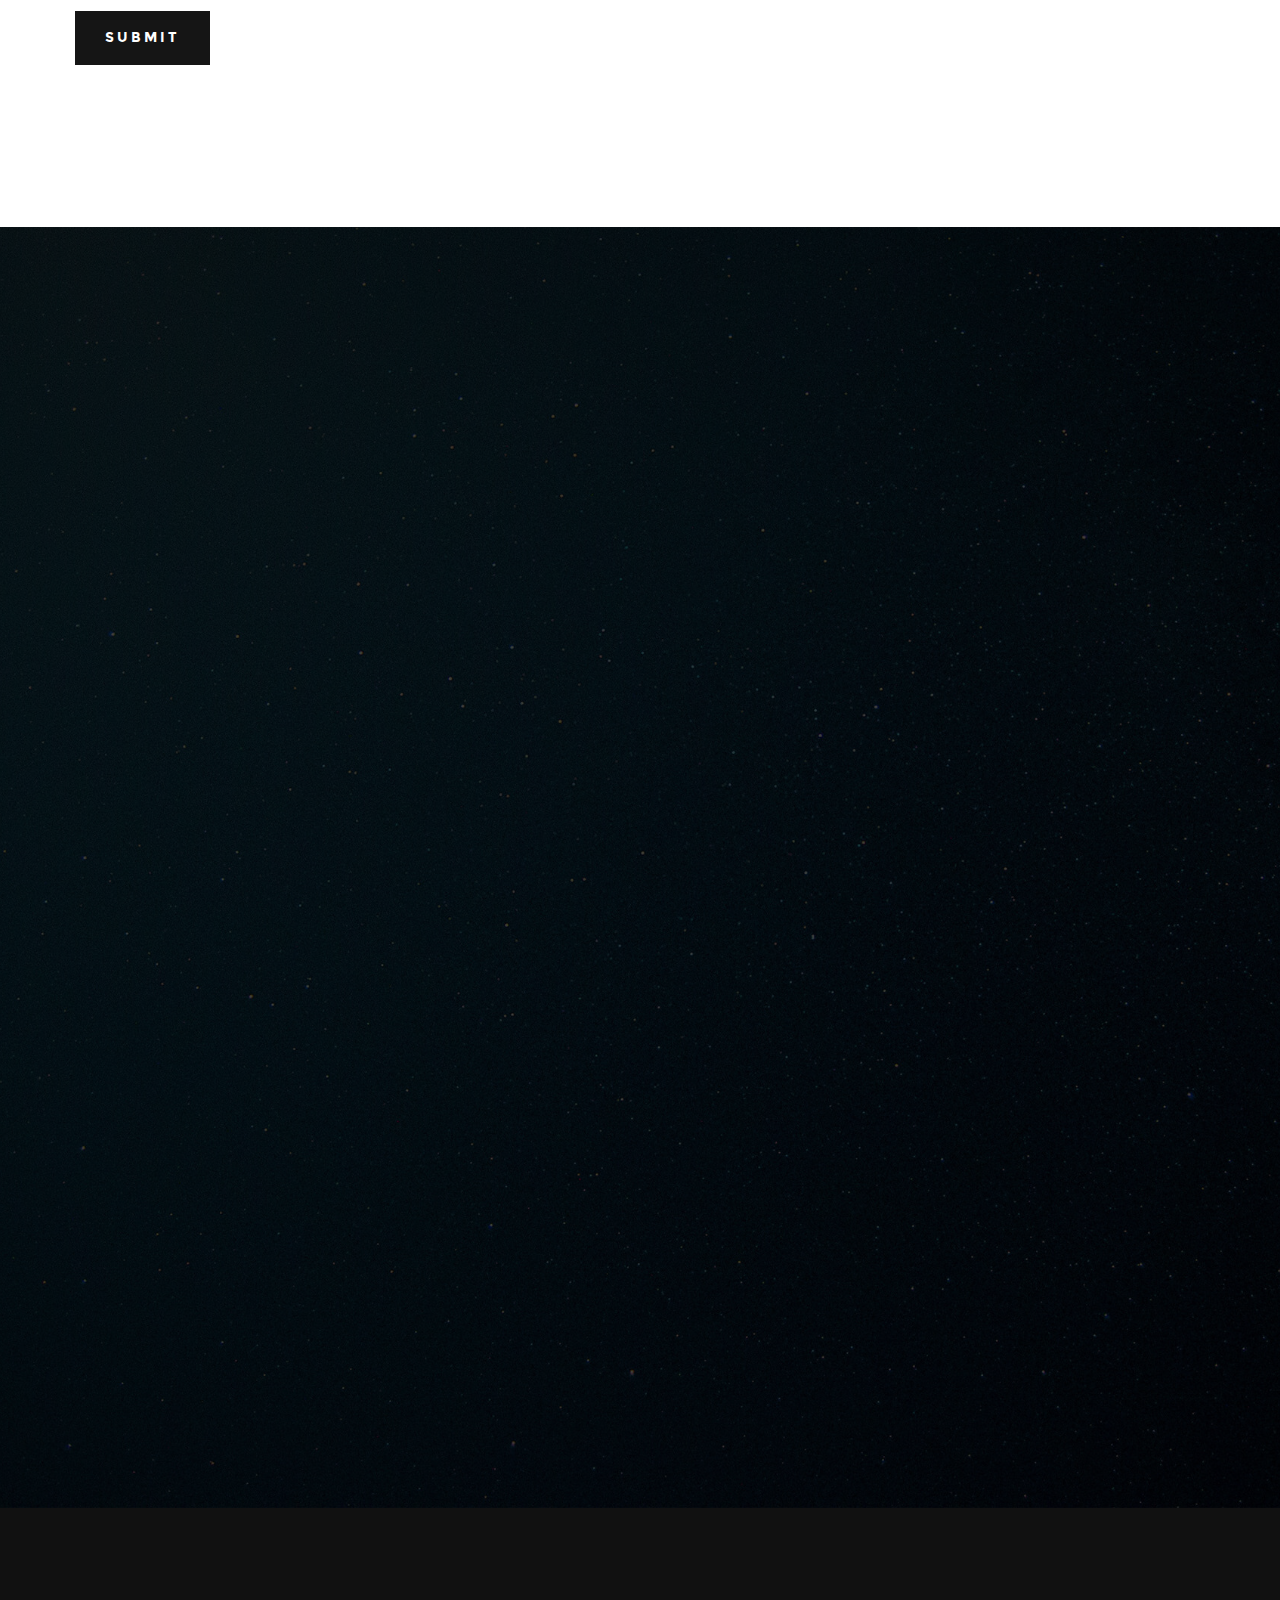
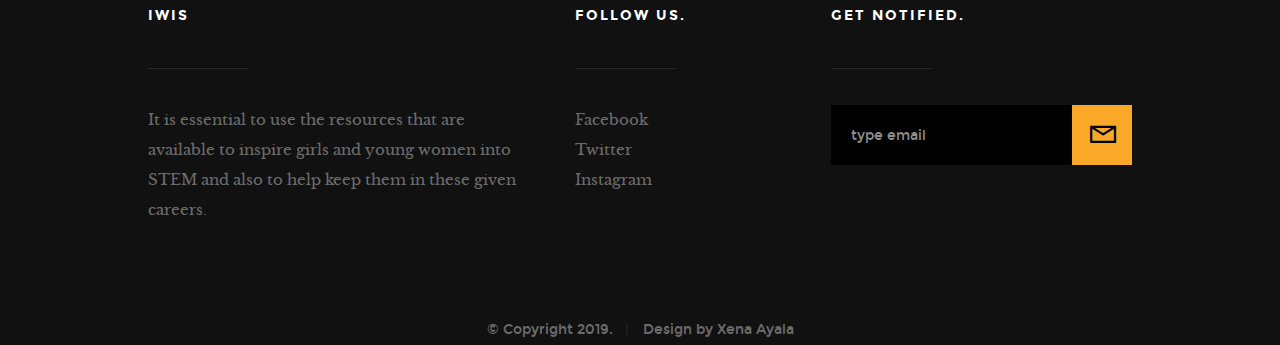
<file: styles.html>
<!DOCTYPE html>
<!--[if IE 8 ]><html class="no-js oldie ie8" lang="en"> <![endif]-->
<!--[if IE 9 ]><html class="no-js oldie ie9" lang="en"> <![endif]-->
<!--[if (gte IE 9)|!(IE)]><!--><html class="no-js" lang="en"> <!--<![endif]-->
<head>

   <!--- basic page needs
   ================================================== -->
   <meta charset="utf-8">
	<title>IWIS</title>
	<meta name="description" content="">  
	<meta name="author" content="">

   <!-- mobile specific metas
   ================================================== -->
	<meta name="viewport" content="width=device-width, initial-scale=1, maximum-scale=1">

 	<!-- CSS
   ================================================== -->
   <link rel="stylesheet" href="css/base.css">
   <link rel="stylesheet" href="css/vendor.css">  
   <link rel="stylesheet" href="css/main.css"> 

   <style type="text/css" media="screen">
   	#styles { 
   		background: white;
   		padding-top: 12rem;
   		padding-bottom: 12rem;
   	}      	
   </style>   

   <!-- script
   ================================================== -->
	<script src="js/modernizr.js"></script>
	<script src="js/pace.min.js"></script>

   <!-- favicons
	================================================== -->
	<link rel="shortcut icon" href="favicon.ico" type="image/x-icon">
	<link rel="icon" href="favicon.ico" type="image/x-icon">

</head>

<body id="top">

	<!-- header 
   ================================================== -->
   <header> 

   	<div class="header-logo">
	      <a href="index.html">Infinity</a>
	   </div> 

		<a id="header-menu-trigger" href="#0">
		 	<span class="header-menu-text">Menu</span>
		  	<span class="header-menu-icon"></span>
		</a> 

		<nav id="menu-nav-wrap">

			<a href="#0" class="close-button" title="close"><span>Close</span></a>	

	   	<h3>Infinity.</h3>  

			<ul class="nav-list">
				<li class="current"><a href="index.html" title="">Home</a></li>
				<li><a href="index.html#about" title="">About</a></li>
				<li><a href="index.html#services" title="">Services</a></li>
				<li><a href="index.html#portfolio" title="">Works</a></li>
				<li><a href="index.html#contact" title="">Contact</a></li>						
			</ul>	

			<p class="sponsor-text">
				Looking for an awesome and reliable webhosting? Try <a href="http://www.dreamhost.com/r.cgi?287326|STYLESHOUT">DreamHost</a>.
				Get <span>$50 off</span> when you sign up with the promocode <span>styleshout</span>. 
				<!-- Simply type	the promocode in the box labeled “Promo Code” when placing your order. -->
			</p>			

			<ul class="header-social-list">
	         <li>
	         	<a href="#"><i class="fa fa-facebook-square"></i></a>
	         </li>
	         <li>
	         	<a href="#"><i class="fa fa-twitter"></i></a>
	         </li>
	         <li>
	         	<a href="#"><i class="fa fa-instagram"></i></a>
	         </li>
            <li>
            	<a href="#"><i class="fa fa-behance"></i></a>
            </li>
	         <li>
	         	<a href="#"><i class="fa fa-dribbble"></i></a>
	         </li>	         
	      </ul>		

		</nav>  <!-- end #menu-nav-wrap -->

	</header> <!-- end header -->  


   <!-- home
   ================================================== -->
   <section id="home">

   	<div class="overlay"></div>

   	<div class="home-content-table">	
		   <div class="home-content-tablecell">
		   	<div class="row">
		   		<div class="col-twelve">		   			
			  		
			  				<h3 class="animate-intro">We Are Infinity.</h3>
				  			<h1 class="animate-intro">
							We Craft Stunning  <br>
							Digital Experiences.
				  			</h1>	

				  			<div class="more animate-intro">
				  				<a class="smoothscroll button stroke" href="#styles">
				  					Learn More
				  				</a>
				  			</div>							

			  		</div> <!-- end col-twelve --> 
		   	</div> <!-- end row --> 
		   </div> <!-- end home-content-tablecell --> 		   
		</div> <!-- end home-content-table -->

		<ul class="home-social-list">
	      <li class="animate-intro">
	        	<a href="#"><i class="fa fa-facebook-square"></i></a>
	      </li>
	      <li class="animate-intro">
	        	<a href="#"><i class="fa fa-twitter"></i></a>
	      </li>
	      <li class="animate-intro">
	        	<a href="#"><i class="fa fa-instagram"></i></a>
	      </li>
         <li class="animate-intro">
           	<a href="#"><i class="fa fa-behance"></i></a>
         </li>
	      <li class="animate-intro">
	        	<a href="#"><i class="fa fa-dribbble"></i></a>
	      </li>	      
	   </ul> <!-- end home-social-list -->	

		<div class="scrolldown">
			<a href="#about" class="scroll-icon smoothscroll">		
		   	Scroll Down		   	
		   	<i class="fa fa-long-arrow-right" aria-hidden="true"></i>
			</a>
		</div>			
   
   </section> <!-- end home -->


   <!-- styles
   ================================================== -->
	<section id="styles">
		
		<div class="row narrow add-bottom text-center">

   		<div class="col-twelve tab-full">

   			<h1>This is the style page.</h1>

   			<p class="lead">Lorem ipsum Officia elit ad tempor dolore est ex incididunt incididunt occaecat culpa deserunt sunt labore in cillum ullamco magna in Excepteur consequat in reprehenderit proident mollit incididunt officia commodo.
   			Duis ea officia sed dolor pariatur enim dolore dolore quis incididunt nulla exercitation commodo veniam et ea incididunt.</p>   			

   		</div>

     	</div>

     	<div class="row">

     		<div class="col-six tab-full">

		     	<h3>Paragraph and Image</h3>

		      <p><a href="#"><img width="120" height="120" class="pull-left" alt="sample-image" src="images/sample-image.jpg"></a>
		  		Lorem ipsum dolor sit amet, consectetuer adipiscing elit. Donec libero. Suspendisse bibendum.Cras id urna. Morbi tincidunt, orci ac convallis aliquam, lectus turpis varius lorem, eu posuere nunc justo tempus leo. Donec mattis, purus nec placerat bibendum, dui pede condimentum odio, ac blandit ante orci ut diam. Cras fringilla magna. Phasellus suscipit, leo a pharetra condimentum, lorem tellus eleifend magna, eget fringilla velit magna id neque posuere nunc justo tempus leo. </p>

		  		<p>
		  		Lorem ipsum dolor sit amet, consectetuer adipiscing elit. Donec libero. Suspendisse bibendum. Cras id urna. Morbi tincidunt, orci ac convallis aliquam, lectus turpis varius lorem, eu posuere nunc justo tempus leo. Donec mattis, purus nec placerat bibendum, dui pede condimentumodio, ac blandit ante orci ut diam.	
	 			</p>

	         <p>A <a href="#">link</a>,
	  			<abbr title="this really isn't a very good description">abbrebation</abbr>,
	  			<strong>strong text</strong>,
	         <em>em text</em>,
	  			<del>deleted text</del>, and
	         <mark>this is a mark text.</mark>
	         <code>.code</code>
	         </p>

	      </div>

	      <div class="col-six tab-full">

	         <h3>Drop Caps</h3>

		      <p class="drop-cap">Far far away, behind the word mountains, far from the countries Vokalia and Consonantia,
		      there live the blind texts. Separated they live in Bookmarksgrove right at the coast of the
		      Semantics, a large language ocean. A small river named Duden flows by their place and supplies it with the necessary regelialia. Morbi tincidunt, orci ac convallis aliquam, lectus turpis varius lorem, eu	posuere nunc justo tempus leo. Donec mattis, purus nec placerat bibendum, dui pede condimentum odio, ac blandit ante orci ut diam. Cras fringilla magna. Phasellus suscipit, leo a pharetra condimentum, lorem tellus eleifend magna, eget fringilla velit magna id neque.
				</p>

			   <h3>Small Print</h3>

			   <p>Buy one widget, get one free!
				<small>(While supplies last. Offer expires on the vernal equinox. Not valid in Ohio.)</small>
				</p>

			</div>	         

		</div> <!-- end row -->

		<div class="row">

		  	<div class="col-six tab-full">

		      <h3>Pull Quotes</h3>

		      <aside class="pull-quote">
				   <blockquote>
					   <p>It is a paradisematic country, in which roasted parts of
		            sentences fly into your mouth. Even the all-powerful Pointing has no control about the blind
		            texts it is an almost unorthographic life One day however a small line of blind text by the name
		            of Lorem Ipsum decided to leave for the far World of Grammar.</p>
					</blockquote>
				</aside>

		   </div>

		   <div class="col-six tab-full">

		      <h3>Block Quotes</h3>

		      <blockquote cite="http://where-i-got-my-info-from.com">
				   <p>Your work is going to fill a large part of your life, and the only way to be truly satisfied is
		         to do what you believe is great work. And the only way to do great work is to love what you do.
		         If you haven't found it yet, keep looking. Don't settle. As with all matters of the heart, you'll know when you find it.
		         </p>
					<cite>
					   <a href="#">Steve Jobs</a>
					</cite>
			   </blockquote>

		      <blockquote>
		         <p>Good design is as little design as possible.</p>
		         <cite>Dieter Rams</cite>
		      </blockquote>

		   </div>

		</div> <!-- end row -->

		<div class="row half-bottom">

			<div class="col-six tab-full">

			   <h3>Example Lists</h3>

			   <ol>
				   <li>Here is an example</li>
				   <li>of an ordered list.</li>
				   <li>A parent list item.
					  	<ul>
				  			<li>one</li>
				  			<li>two</li>
					   	<li>three</li>
					   </ul>
					</li>
					<li>A list item.</li>
				</ol>

			   <ul class="disc">
				   <li>Here is an example</li>
				   <li>of an unordered list.</li>
				</ul>	

				<h3>Definition Lists</h3>	            

			   <h5>a) Multi-line Definitions (default)</h5>

			   <dl>
				   <dt><strong>This is a term</strong></dt>
				      <dd>this is the definition of that term, which both live in a <code>dl</code>.</dd>
				   <dt><strong>Another Term</strong></dt>
				      <dd>And it gets a definition too, which is this line</dd>
				      <dd>This is a 2<sup>nd</sup> definition for a single term. A <code>dt</code> may be followed by multiple <code>dd</code>s.</dd>
			   </dl>

		   </div>

		   <div class="col-six tab-full">		                  

		      <h3>Headers</h3>

		      <h1>H1 Heading</h1>
		      <h2>H2 Heading</h2>
		      <h3>H3 Heading</h3>
		      <h4>H4 Heading</h4>
		      <h5>H5 Heading</h5>
		      <h6>H6 Heading</h6>

		      <br>

		      <h3>Buttons</h3>

		    	<p>
		     		<a class="button button-primary full-width" href="#">Primary Button</a>
		     		<a class="button full-width" href="#">Default Button</a>
		     	</p>

		   </div>

		</div> <!-- end row -->

		<div class="row half-bottom">

		   <div class="col-twelve">

		    	<h3>Stats Tabs</h3>

		      <ul class="stats-tabs">
				   <li><a href="#">1,234 <em>Sasuke</em></a></li>
				   <li><a href="#">567 <em>Hinata</em></a></li>
				   <li><a href="#">23,456 <em>Naruto</em></a></li>
				   <li><a href="#">3,456 <em>Kiba</em></a></li>
				   <li><a href="#">456 <em>Shikamaru</em></a></li>
				   <li><a href="#">26 <em>Sakura</em></a></li>
				</ul>	      		

		   </div>	      	

		</div> <!-- end row -->

		<div class="row half-bottom">

	      <div class="col-six tab-full">

      		<h3>Responsive Image</h3>
      		<p><img src="images/shutterbug.jpg"></p>

      	</div>

      	<div class="col-six tab-full">

      		<h3>Responsive video</h3>

      		<div class="fluid-video-wrapper">
               <iframe src="http://player.vimeo.com/video/14592941?title=0&amp;byline=0&amp;portrait=0&amp;color=F64B39" width="500" height="281" frameborder="0" webkitallowfullscreen mozallowfullscreen allowfullscreen></iframe> 
            </div>

      	</div>
	      	
      </div> <!-- end row -->

      <div class="row add-bottom">

	      <div class="col-twelve">

	      	<h3>Tables</h3>
	      	<p>Be sure to use properly formed table markup with <code>&lt;thead&gt;</code> and <code>&lt;tbody&gt;</code> when building a <code>table</code>.</p>

	      	<div class="table-responsive">

	      		<table>
						<thead>
						   <tr>
						 		<th>Name</th>
						      <th>Age</th>
						      <th>Sex</th>
						      <th>Location</th>					    
						   </tr>
						</thead>
						<tbody>
						   <tr>
						      <td>Naruto Uzumaki</td>
						      <td>16</td>
						      <td>Male</td>
						      <td>Konoha</td>					    
						   </tr>
						   <tr>
						      <td>Sakura Haruno</td>
						      <td>16</td>
						      <td>Female</td>
						      <td>Konoha</td>			    
						   </tr>
						</tbody>
				   </table>

	      	</div>     		

	      </div>
	      	
	   </div> <!-- end row -->

	   <div class="row">

		   <div class="col-six tab-full">

		      <h3>Form Styles</h3>

		      <form>
			     	<div>
			        	<label for="sampleInput">Your email</label>
			        	<input class="full-width" type="email" placeholder="test@mailbox.com" id="sampleInput">
			      </div>
			      <div>
			        	<label for="sampleRecipientInput">Reason for contacting</label>
			        	<div class="ss-custom-select">
			        		<select class="full-width" id="sampleRecipientInput">
				        		<option value="Option 1">Questions</option>
				        		<option value="Option 2">Report</option>
				        		<option value="Option 3">Others</option>
				        	</select>
			        	</div>			         	
			      </div>
			       
			     	<label for="exampleMessage">Message</label>
			     	<textarea class="full-width" placeholder="Your message" id="exampleMessage"></textarea>

			     	<label class="add-bottom">
			        	<input type="checkbox">			            
			        	<span class="label-text">Send a copy to yourself</span>
			     	</label>
			       
			     	<input class="button-primary" type="submit" value="Submit">

			   </form>	            

		   </div>

		   <div class="col-six tab-full">

		   	<h3>Alert Boxes</h3> 

		   	<br>
			        
            <div class="alert-box ss-error hideit">
		        <p>Error Message. Your Message Goes Here.</p>
		        <i class="fa fa-times close"></i>
		      </div><!-- /error -->
			        
		      <div class="alert-box ss-success hideit">
		        <p>Success Message. Your Message Goes Here.</p>
		        <i class="fa fa-times close"></i>
		      </div><!-- /success -->
			        
		      <div class="alert-box ss-info hideit">
		         <p>Info Message. Your Message Goes Here.</p>
		         <i class="fa fa-times close"></i>
		      </div><!-- /info -->
			        
		      <div class="alert-box ss-notice hideit">
		        <p>Notice Message. Your Message Goes Here.</p>
		        <i class="fa fa-times close"></i>
		      </div><!-- /notice -->
		        
		   </div>	         

		</div> <!-- end row -->

	</section> <!-- end styles -->   


	<!-- contact
   ================================================== -->
   <section id="contact">

      <div class="overlay"></div>

		<div class="row narrow section-intro with-bottom-sep animate-this">
   		<div class="col-twelve">
   			<h3>Contact</h3>
   			<h1>Get In Touch.</h1>

   			<p class="lead">If you are interested in hosting an event focused on inspiring women into STEM, submit your contact info. We would be more than happy to help bring events to high schools, college campuses or even communities that are interested. </p>
   		</div> 
   	</div> <!-- end section-intro -->

   	<div class="row contact-content">

   		<div class="col-seven tab-full animate-this">

   			<h5>Send Us A Message</h5>

            <!-- form -->
            <form name="contactForm" id="contactForm" method="post">     			

               <div class="form-field">
 					   <input name="contactName" type="text" id="contactName" placeholder="Name" value="" minlength="2" required="">
               </div>

               <div class="row">
                 	<div class="col-six tab-full">
                 		<div class="form-field">
                 			<input name="contactEmail" type="email" id="contactEmail" placeholder="Email" value="" required="">
                 		</div>		      			   
		            </div>
	            	<div class="col-six tab-full">	            
	            		<div class="form-field">
	            			<input name="contactSubject" type="text" id="contactSubject" placeholder="Subject" value="">
	                  </div>		     				   
		            </div>
               </div>
                                         
               <div class="form-field">
	              	<textarea name="contactMessage" id="contactMessage" placeholder="message" rows="10" cols="50" required=""></textarea>
	            </div> 

               <div class="form-field">
                  <button class="submitform">Submit</button>

                  <div id="submit-loader">
                     <div class="text-loader">Sending...</div>                             
       			      <div class="s-loader">
							  	<div class="bounce1"></div>
							  	<div class="bounce2"></div>
							  	<div class="bounce3"></div>
							</div>
						</div>
               </div>

      		</form> <!-- end form -->

            <!-- contact-warning -->
            <div id="message-warning"></div> 

            <!-- contact-success -->
      		<div id="message-success">
               <i class="fa fa-check"></i>Your message was sent, thank you!<br>
      		</div>

         </div> <!-- end col-seven --> 

         <div class="col-four tab-full contact-info end animate-this">

         	<h5>Contact Information</h5>

         	<div class="cinfo">
	   			<h6>Where to Find Us</h6>
	   			<p>
	            	1600 Amphitheatre Parkway<br>
	            	Mountain View, CA<br>
	            	94043 US
	            </p>
	   		</div> <!-- end cinfo -->

	   		<div class="cinfo">
	   			<h6>Email Us At</h6>
	   			<p>
	   				someone@infinitysite.com<br>
				   	info@infinitysite.com			     
				   </p>
	   		</div> <!-- end cinfo -->

	   		<div class="cinfo">
	   			<h6>Call Us At</h6>
	   			<p>
	   				Phone: (+63) 555 1212<br>
				   	Mobile: (+63) 555 0100<br>
				     	Fax: (+63) 555 0101
				   </p>
	   		</div>

         </div> <!-- end cinfo --> 

   	</div> <!-- end row contact-content -->
		
	</section> <!-- end contact -->


	<!-- footer
   ================================================== -->
	<footer>
     	<div class="footer-main">

   		<div class="row">  

	      	<div class="col-five tab-full footer-about">       

	            <h4 class="h05">IWIS</h4>

	            <p>It is essential to use the resources that are available to inspire girls and young women into STEM and also to help keep them in these given careers. </p>	            

		      </div> <!-- end footer-about -->

	      	<div class="col-three tab-full footer-social">

	      		<h4 class="h05">Follow Us.</h4>

	      		<ul class="list-links">
	      			<li><a href="#">Facebook</a></li>
						<li><a href="#">Twitter</a></li>
						<li><a href="#">Instagram</a></li>
						
					</ul>

	      	</div> <!-- end footer-social -->  

	      	<div class="col-four tab-full footer-subscribe end">

	      		<h4 class="h05">Get Notified.</h4>

	      	
	      		<div class="subscribe-form">
	      	
	      			<form id="mc-form" class="group" novalidate="true">

							<input type="email" value="" name="dEmail" class="email" id="mc-email" placeholder="type email" required=""> 
	   		
			   			<!-- <input type="submit" name="subscribe" > -->
			   			<button><i class="icon-mail"></i></button>
		   	
		   				<label for="mc-email" class="subscribe-message"></label>
			
						</form>

	      		</div>
	      	           	
	      	</div> <!-- end footer-subscribe -->      	    

	      </div> <!-- end row -->

   	</div> <!-- end footer-main -->

   	<div class="footer-bottom">

      	<div class="row">

      		<div class="col-twelve">
	      		<div class="copyright">
		         	<span>© Copyright 2019.</span> 
		         	<span>Design by Xena Ayala</span>		         	
		         </div>		               
	      	</div>

      	</div>   	

      </div> <!-- end footer-bottom -->

      <div id="go-top">
		   <a class="smoothscroll" title="Back to Top" href="#top">
		   	<i class="fa fa-long-arrow-up" aria-hidden="true"></i>
		   </a>
		</div>		
   </footer>

   <div id="preloader"> 
    	<div id="loader"></div>
   </div> 

   <!-- Java Script
   ================================================== --> 
   <script src="js/jquery-2.1.3.min.js"></script>
   <script src="js/plugins.js"></script>
   <script src="js/main.js"></script>

</body>

</html>
</file>
<file: css/base.css>
/* =================================================================== 
 *
 *  Infinity v1.0 Base Stylesheet
 *  01-02-2017
 *  ------------------------------------------------------------------
 *  TOC:
 *  01. reset
 *  02. basic/base setup styles
 *  03. grid
 *  04. MISC
 *
 * =================================================================== */

/* ===================================================================
 *  01. reset - normalize.css v3.0.2 | MIT License | git.io/normalize
 *
 * ------------------------------------------------------------------- */
html {
  font-family: sans-serif;
  -ms-text-size-adjust: 100%;
  -webkit-text-size-adjust: 100%;
}

body {
  margin: 0;
}

article,
aside,
details,
figcaption,
figure,
footer,
header,
hgroup,
main,
menu,
nav,
section,
summary {
  display: block;
}

audio, canvas, progress, video {
  display: inline-block;
  vertical-align: baseline;
}

audio:not([controls]) {
  display: none;
  height: 0;
}

[hidden],
template {
  display: none;
}

a {
  background: transparent;
}

a:active, a:hover {
  outline: 0;
}

abbr[title] {
  border-bottom: 1px dotted;
}

b, strong {
  font-weight: bold;
}

dfn {
  font-style: italic;
}

h1 {
  font-size: 2em;
  margin: 0.67em 0;
}

mark {
  background: #ff0;
  color: #000;
}

small {
  font-size: 80%;
}

sub,
sup {
  font-size: 75%;
  line-height: 0;
  position: relative;
  vertical-align: baseline;
}

sup {
  top: -0.5em;
}

sub {
  bottom: -0.25em;
}

img {
  border: 0;
}

svg:not(:root) {
  overflow: hidden;
}

figure {
  margin: 1em 40px;
}

hr {
  -moz-box-sizing: content-box;
  box-sizing: content-box;
  height: 0;
}

pre {
  overflow: auto;
}

code,
kbd,
pre,
samp {
  font-family: monospace, monospace;
  font-size: 1em;
}

button, input, optgroup,
select, textarea {
  color: inherit;
  font: inherit;
  margin: 0;
}

button {
  overflow: visible;
}

button, select {
  text-transform: none;
}

button,
html input[type="button"],
input[type="reset"],
input[type="submit"] {
  -webkit-appearance: button;
  cursor: pointer;
}

button[disabled],
html input[disabled] {
  cursor: default;
}

button::-moz-focus-inner,
input::-moz-focus-inner {
  border: 0;
  padding: 0;
}

input {
  line-height: normal;
}

input[type="checkbox"],
input[type="radio"] {
  box-sizing: border-box;
  padding: 0;
}

input[type="number"]::-webkit-inner-spin-button,
input[type="number"]::-webkit-outer-spin-button {
  height: auto;
}

input[type="search"] {
  -webkit-appearance: textfield;
  -moz-box-sizing: content-box;
  -webkit-box-sizing: content-box;
  box-sizing: content-box;
}

input[type="search"]::-webkit-search-cancel-button,
input[type="search"]::-webkit-search-decoration {
  -webkit-appearance: none;
}

fieldset {
  border: 1px solid #c0c0c0;
  margin: 0 2px;
  padding: 0.35em 0.625em 0.75em;
}

legend {
  border: 0;
  padding: 0;
}

textarea {
  overflow: auto;
}

optgroup {
  font-weight: bold;
}

table {
  border-collapse: collapse;
  border-spacing: 0;
}

td, th {
  padding: 0;
}

/* ===================================================================
 *  02. basic/base setup styles - (_basic.scss)
 *
 * ------------------------------------------------------------------- */
html {
  font-size: 62.5%;
  box-sizing: border-box;
}

*,
*::before,
*::after {
  box-sizing: inherit;
}

body {
  font-weight: normal;
  line-height: 1;
  text-rendering: optimizeLegibility;
  word-wrap: break-word;
  -webkit-overflow-scrolling: touch;
  -webkit-text-size-adjust: none;
}

body, input, button {
  -moz-osx-font-smoothing: grayscale;
  -webkit-font-smoothing: antialiased;
}

/* ------------------------------------------------------------------- 
 * Media - (_basic.scss)
 * ------------------------------------------------------------------- */
img, video {
  max-width: 100%;
  height: auto;
}

/* ------------------------------------------------------------------- 
 * Typography resets - (_basic.scss)
 * ------------------------------------------------------------------- */
div, dl, dt, dd, ul, ol, li, h1, h2, h3, h4, h5, h6, pre, form, p, blockquote, th, td {
  margin: 0;
  padding: 0;
}

h1, h2, h3, h4, h5, h6 {
  -webkit-font-variant-ligatures: common-ligatures;
  -moz-font-variant-ligatures: common-ligatures;
  font-variant-ligatures: common-ligatures;
  text-rendering: optimizeLegibility;
}

em, i {
  font-style: italic;
  line-height: inherit;
}

strong, b {
  font-weight: bold;
  line-height: inherit;
}

small {
  font-size: 60%;
  line-height: inherit;
}

ol, ul {
  list-style: none;
}

li {
  display: block;
}

/* ------------------------------------------------------------------- 
 * links - (_basic.scss)
 * ------------------------------------------------------------------- */
a {
  text-decoration: none;
  line-height: inherit;
}

a img {
  border: none;
}

/* ------------------------------------------------------------------- 
 * inputs - (_basic.scss)
 * ------------------------------------------------------------------- */
fieldset {
  margin: 0;
  padding: 0;
}

input[type="email"],
input[type="number"],
input[type="search"],
input[type="text"],
input[type="tel"],
input[type="url"],
input[type="password"],
textarea {
  -webkit-appearance: none;
  -moz-appearance: none;
  -ms-appearance: none;
  -o-appearance: none;
  appearance: none;
}

/* ===================================================================
 *  03. grid - (_grid.scss)
 *
 * ------------------------------------------------------------------- */
.row {
  width: 94%;
  max-width: 1170px;
  margin: 0 auto;
}
.row:before, .row:after {
  content: "";
  display: table;
}
.row:after {
  clear: both;
}

.row .row {
  width: auto;
  max-width: none;
  margin-left: -20px;
  margin-right: -20px;
}

[class*="col-"], .bgrid {
  float: left;
}

[class*="col-"] + [class*="col-"].end {
  float: right;
}

[class*="col-"] {
  padding: 0 20px;
}

.col-one {
  width: 8.33333%;
}

.col-two, .col-1-6 {
  width: 16.66667%;
}

.col-three, .col-1-4 {
  width: 25%;
}

.col-four, .col-1-3 {
  width: 33.33333%;
}

.col-five {
  width: 41.66667%;
}

.col-six, .col-1-2 {
  width: 50%;
}

.col-seven {
  width: 58.33333%;
}

.col-eight, .col-2-3 {
  width: 66.66667%;
}

.col-nine, .col-3-4 {
  width: 75%;
}

.col-ten, .col-5-6 {
  width: 83.33333%;
}

.col-eleven {
  width: 91.66667%;
}

.col-twelve, .col-full {
  width: 100%;
}

/* ------------------------------------------------------------------- 
 * small screens - (_grid.scss)
 * ------------------------------------------------------------------- */
@media screen and (max-width: 1024px) {
  .row .row {
    margin-left: -18px;
    margin-right: -18px;
  }

  [class*="col-"] {
    padding: 0 18px;
  }
}
/* ------------------------------------------------------------------- 
 * tablets - (_grid.scss)
 * ------------------------------------------------------------------- */
@media screen and (max-width: 768px) {
  .row {
    width: auto;
    padding-left: 30px;
    padding-right: 30px;
  }

  .row .row {
    padding-left: 0;
    padding-right: 0;
    margin-left: -15px;
    margin-right: -15px;
  }

  [class*="col-"] {
    padding: 0 15px;
  }

  .tab-1-4 {
    width: 25%;
  }

  .tab-1-3 {
    width: 33.33333%;
  }

  .tab-1-2 {
    width: 50%;
  }

  .tab-2-3 {
    width: 66.66667%;
  }

  .tab-3-4 {
    width: 75%;
  }

  .tab-full {
    width: 100%;
  }
}
/* ------------------------------------------------------------------- 
 * large mobile devices - (_grid.scss)
 * ------------------------------------------------------------------- */
@media screen and (max-width: 600px) {
  .row {
    padding-left: 25px;
    padding-right: 25px;
  }

  .row .row {
    margin-left: -10px;
    margin-right: -10px;
  }

  [class*="col-"] {
    padding: 0 10px;
  }

  .mob-1-4 {
    width: 25%;
  }

  .mob-1-2 {
    width: 50%;
  }

  .mob-3-4 {
    width: 75%;
  }

  .mob-full {
    width: 100%;
  }
}
/* ------------------------------------------------------------------- 
 * small mobile devices - (_grid.scss)
 * ------------------------------------------------------------------- */
@media screen and (max-width: 400px) {
  .row .row {
    padding-left: 0;
    padding-right: 0;
    margin-left: 0;
    margin-right: 0;
  }

  [class*="col-"] {
    width: 100% !important;
    float: none !important;
    clear: both !important;
    margin-left: 0;
    margin-right: 0;
    padding: 0;
  }

  [class*="col-"] + [class*="col-"].end {
    float: none;
  }
}
/* ===================================================================
 * block grids - (_grid.scss)
 *
 * ------------------------------------------------------------------- */
[class*="block-"]:before, [class*="block-"]:after {
  content: "";
  display: table;
}
[class*="block-"]:after {
  clear: both;
}

.block-1-6 .bgrid {
  width: 16.66667%;
}

.block-1-4 .bgrid {
  width: 25%;
}

.block-1-3 .bgrid {
  width: 33.33333%;
}

.block-1-2 .bgrid {
  width: 50%;
}

/**
 * Clearing for block grid columns. Allow columns with 
 * different heights to align properly.
 */
.block-1-6 .bgrid:nth-child(6n+1),
.block-1-4 .bgrid:nth-child(4n+1),
.block-1-3 .bgrid:nth-child(3n+1),
.block-1-2 .bgrid:nth-child(2n+1) {
  clear: both;
}

/* ------------------------------------------------------------------- 
 * small screens - (_grid.scss)
 * ------------------------------------------------------------------- */
@media screen and (max-width: 1024px) {
  .block-s-1-6 .bgrid {
    width: 16.66667%;
  }

  .block-s-1-4 .bgrid {
    width: 25%;
  }

  .block-s-1-3 .bgrid {
    width: 33.33333%;
  }

  .block-s-1-2 .bgrid {
    width: 50%;
  }

  .block-s-full .bgrid {
    width: 100%;
    clear: both;
  }

  [class*="block-s-"] .bgrid:nth-child(n) {
    clear: none;
  }

  .block-s-1-6 .bgrid:nth-child(6n+1),
  .block-s-1-4 .bgrid:nth-child(4n+1),
  .block-s-1-3 .bgrid:nth-child(3n+1),
  .block-s-1-2 .bgrid:nth-child(2n+1) {
    clear: both;
  }
}
/* ------------------------------------------------------------------- 
 * tablets - (_grid.scss)
 * ------------------------------------------------------------------- */
@media screen and (max-width: 768px) {
  .block-tab-1-6 .bgrid {
    width: 16.66667%;
  }

  .block-tab-1-4 .bgrid {
    width: 25%;
  }

  .block-tab-1-3 .bgrid {
    width: 33.33333%;
  }

  .block-tab-1-2 .bgrid {
    width: 50%;
  }

  .block-tab-full .bgrid {
    width: 100%;
    clear: both;
  }

  [class*="block-tab-"] .bgrid:nth-child(n) {
    clear: none;
  }

  .block-tab-1-6 .bgrid:nth-child(6n+1),
  .block-tab-1-4 .bgrid:nth-child(4n+1),
  .block-tab-1-3 .bgrid:nth-child(3n+1),
  .block-tab-1-2 .bgrid:nth-child(2n+1) {
    clear: both;
  }
}
/* ------------------------------------------------------------------- 
 * large mobile devices - (_grid.scss)
 * ------------------------------------------------------------------- */
@media screen and (max-width: 600px) {
  .block-mob-1-6 .bgrid {
    width: 16.66667%;
  }

  .block-mob-1-4 .bgrid {
    width: 25%;
  }

  .block-mob-1-3 .bgrid {
    width: 33.33333%;
  }

  .block-mob-1-2 .bgrid {
    width: 50%;
  }

  .block-mob-full .bgrid {
    width: 100%;
    clear: both;
  }

  [class*="block-mob-"] .bgrid:nth-child(n) {
    clear: none;
  }

  .block-mob-1-6 .bgrid:nth-child(6n+1),
  .block-mob-1-4 .bgrid:nth-child(4n+1),
  .block-mob-1-3 .bgrid:nth-child(3n+1),
  .block-mob-1-2 .bgrid:nth-child(2n+1) {
    clear: both;
  }
}
/* ------------------------------------------------------------------- 
 * stack on small mobile devices - (_grid.scss)
 * ------------------------------------------------------------------- */
@media screen and (max-width: 400px) {
  .stack .bgrid {
    width: 100% !important;
    float: none !important;
    clear: both !important;
    margin-left: 0;
    margin-right: 0;
  }
}
/* ===================================================================
 *  04. MISC  - (_grid.scss)
 *
 * ------------------------------------------------------------------- */
 
/* Clearing - (http://nicolasgallagher.com/micro-clearfix-hack/
 */
.group:before, .group:after {
  content: "";
  display: table;
}
.group:after {
  clear: both;
}

/* Misc Helper Styles 
 */
.hide {
  display: none;
}

.invisible {
  visibility: hidden;
}

.antialiased {
  -webkit-font-smoothing: antialiased;
  -moz-osx-font-smoothing: grayscale;
}

.overflow-hidden {
  overflow: hidden;
}

.remove-bottom {
  margin-bottom: 0;
}

.half-bottom {
  margin-bottom: 1.5rem !important;
}

.add-bottom {
  margin-bottom: 3rem !important;
}

.no-border {
  border: none;
}

.full-width {
  width: 100%;
}

.text-center {
  text-align: center;
}

.text-left {
  text-align: left;
}

.text-right {
  text-align: right;
}

.pull-left {
  float: left;
}

.pull-right {
  float: right;
}

.align-center {
  margin-left: auto;
  margin-right: auto;
  text-align: center;
}
</file>
<file: css/vendor.css>
/* =================================================================== 
 *
 *  Infinity v1.0 Vendor/Third Party CSS 
 *  01-02-2017
 *  ------------------------------------------------------------------
 *
 *  TOC:
 *  01. Animate.css
 *  02. Lightgallery 
 *  03. Owl Carousel 
 *  04. Flexslider
 *
 * =================================================================== */

/**
 * 01. 
 * Animate.css - http://daneden.me/animate
 * Licensed under the MIT license - http://opensource.org/licenses/MIT
 *
 * Copyright (c) 2015 Daniel Eden
 * ===================================================================
 */
.animated {
  -webkit-animation-duration: 1s;
  animation-duration: 1s;
  -webkit-animation-fill-mode: both;
  animation-fill-mode: both;
}

.animated.infinite {
  -webkit-animation-iteration-count: infinite;
  animation-iteration-count: infinite;
}

.animated.hinge {
  -webkit-animation-duration: 2s;
  animation-duration: 2s;
}

.animated.bounceIn, .animated.bounceOut, .animated.flipOutX, .animated.flipOutY {
  -webkit-animation-duration: .75s;
  animation-duration: .75s;
}

@-webkit-keyframes bounce {
  20%,53%,80%,from,to {
    -webkit-animation-timing-function: cubic-bezier(0.215, 0.61, 0.355, 1);
    animation-timing-function: cubic-bezier(0.215, 0.61, 0.355, 1);
    -webkit-transform: translate3d(0, 0, 0);
    transform: translate3d(0, 0, 0);
  }
  40%,43% {
    -webkit-animation-timing-function: cubic-bezier(0.755, 0.05, 0.855, 0.06);
    animation-timing-function: cubic-bezier(0.755, 0.05, 0.855, 0.06);
    -webkit-transform: translate3d(0, -30px, 0);
    transform: translate3d(0, -30px, 0);
  }
  70% {
    -webkit-animation-timing-function: cubic-bezier(0.755, 0.05, 0.855, 0.06);
    animation-timing-function: cubic-bezier(0.755, 0.05, 0.855, 0.06);
    -webkit-transform: translate3d(0, -15px, 0);
    transform: translate3d(0, -15px, 0);
  }
  90% {
    -webkit-transform: translate3d(0, -4px, 0);
    transform: translate3d(0, -4px, 0);
  }
}
@keyframes bounce {
  20%,53%,80%,from,to {
    -webkit-animation-timing-function: cubic-bezier(0.215, 0.61, 0.355, 1);
    animation-timing-function: cubic-bezier(0.215, 0.61, 0.355, 1);
    -webkit-transform: translate3d(0, 0, 0);
    transform: translate3d(0, 0, 0);
  }
  40%,43% {
    -webkit-animation-timing-function: cubic-bezier(0.755, 0.05, 0.855, 0.06);
    animation-timing-function: cubic-bezier(0.755, 0.05, 0.855, 0.06);
    -webkit-transform: translate3d(0, -30px, 0);
    transform: translate3d(0, -30px, 0);
  }
  70% {
    -webkit-animation-timing-function: cubic-bezier(0.755, 0.05, 0.855, 0.06);
    animation-timing-function: cubic-bezier(0.755, 0.05, 0.855, 0.06);
    -webkit-transform: translate3d(0, -15px, 0);
    transform: translate3d(0, -15px, 0);
  }
  90% {
    -webkit-transform: translate3d(0, -4px, 0);
    transform: translate3d(0, -4px, 0);
  }
}
.bounce {
  -webkit-animation-name: bounce;
  animation-name: bounce;
  -webkit-transform-origin: center bottom;
  transform-origin: center bottom;
}

@-webkit-keyframes flash {
  50%,from,to {
    opacity: 1;
  }
  25%,75% {
    opacity: 0;
  }
}
@keyframes flash {
  50%,from,to {
    opacity: 1;
  }
  25%,75% {
    opacity: 0;
  }
}
.flash {
  -webkit-animation-name: flash;
  animation-name: flash;
}

@-webkit-keyframes pulse {
  from {
    -webkit-transform: scale3d(1, 1, 1);
    transform: scale3d(1, 1, 1);
  }
  50% {
    -webkit-transform: scale3d(1.05, 1.05, 1.05);
    transform: scale3d(1.05, 1.05, 1.05);
  }
  to {
    -webkit-transform: scale3d(1, 1, 1);
    transform: scale3d(1, 1, 1);
  }
}
@keyframes pulse {
  from {
    -webkit-transform: scale3d(1, 1, 1);
    transform: scale3d(1, 1, 1);
  }
  50% {
    -webkit-transform: scale3d(1.05, 1.05, 1.05);
    transform: scale3d(1.05, 1.05, 1.05);
  }
  to {
    -webkit-transform: scale3d(1, 1, 1);
    transform: scale3d(1, 1, 1);
  }
}
.pulse {
  -webkit-animation-name: pulse;
  animation-name: pulse;
}

@-webkit-keyframes rubberBand {
  from {
    -webkit-transform: scale3d(1, 1, 1);
    transform: scale3d(1, 1, 1);
  }
  30% {
    -webkit-transform: scale3d(1.25, 0.75, 1);
    transform: scale3d(1.25, 0.75, 1);
  }
  40% {
    -webkit-transform: scale3d(0.75, 1.25, 1);
    transform: scale3d(0.75, 1.25, 1);
  }
  50% {
    -webkit-transform: scale3d(1.15, 0.85, 1);
    transform: scale3d(1.15, 0.85, 1);
  }
  65% {
    -webkit-transform: scale3d(0.95, 1.05, 1);
    transform: scale3d(0.95, 1.05, 1);
  }
  75% {
    -webkit-transform: scale3d(1.05, 0.95, 1);
    transform: scale3d(1.05, 0.95, 1);
  }
  to {
    -webkit-transform: scale3d(1, 1, 1);
    transform: scale3d(1, 1, 1);
  }
}
@keyframes rubberBand {
  from {
    -webkit-transform: scale3d(1, 1, 1);
    transform: scale3d(1, 1, 1);
  }
  30% {
    -webkit-transform: scale3d(1.25, 0.75, 1);
    transform: scale3d(1.25, 0.75, 1);
  }
  40% {
    -webkit-transform: scale3d(0.75, 1.25, 1);
    transform: scale3d(0.75, 1.25, 1);
  }
  50% {
    -webkit-transform: scale3d(1.15, 0.85, 1);
    transform: scale3d(1.15, 0.85, 1);
  }
  65% {
    -webkit-transform: scale3d(0.95, 1.05, 1);
    transform: scale3d(0.95, 1.05, 1);
  }
  75% {
    -webkit-transform: scale3d(1.05, 0.95, 1);
    transform: scale3d(1.05, 0.95, 1);
  }
  to {
    -webkit-transform: scale3d(1, 1, 1);
    transform: scale3d(1, 1, 1);
  }
}
.rubberBand {
  -webkit-animation-name: rubberBand;
  animation-name: rubberBand;
}

@-webkit-keyframes shake {
  from,to {
    -webkit-transform: translate3d(0, 0, 0);
    transform: translate3d(0, 0, 0);
  }
  10%,30%,50%,70%,90% {
    -webkit-transform: translate3d(-10px, 0, 0);
    transform: translate3d(-10px, 0, 0);
  }
  20%,40%,60%,80% {
    -webkit-transform: translate3d(10px, 0, 0);
    transform: translate3d(10px, 0, 0);
  }
}
@keyframes shake {
  from,to {
    -webkit-transform: translate3d(0, 0, 0);
    transform: translate3d(0, 0, 0);
  }
  10%,30%,50%,70%,90% {
    -webkit-transform: translate3d(-10px, 0, 0);
    transform: translate3d(-10px, 0, 0);
  }
  20%,40%,60%,80% {
    -webkit-transform: translate3d(10px, 0, 0);
    transform: translate3d(10px, 0, 0);
  }
}
.shake {
  -webkit-animation-name: shake;
  animation-name: shake;
}

@-webkit-keyframes swing {
  20% {
    -webkit-transform: rotate3d(0, 0, 1, 15deg);
    transform: rotate3d(0, 0, 1, 15deg);
  }
  40% {
    -webkit-transform: rotate3d(0, 0, 1, -10deg);
    transform: rotate3d(0, 0, 1, -10deg);
  }
  60% {
    -webkit-transform: rotate3d(0, 0, 1, 5deg);
    transform: rotate3d(0, 0, 1, 5deg);
  }
  80% {
    -webkit-transform: rotate3d(0, 0, 1, -5deg);
    transform: rotate3d(0, 0, 1, -5deg);
  }
  to {
    -webkit-transform: rotate3d(0, 0, 1, 0deg);
    transform: rotate3d(0, 0, 1, 0deg);
  }
}
@keyframes swing {
  20% {
    -webkit-transform: rotate3d(0, 0, 1, 15deg);
    transform: rotate3d(0, 0, 1, 15deg);
  }
  40% {
    -webkit-transform: rotate3d(0, 0, 1, -10deg);
    transform: rotate3d(0, 0, 1, -10deg);
  }
  60% {
    -webkit-transform: rotate3d(0, 0, 1, 5deg);
    transform: rotate3d(0, 0, 1, 5deg);
  }
  80% {
    -webkit-transform: rotate3d(0, 0, 1, -5deg);
    transform: rotate3d(0, 0, 1, -5deg);
  }
  to {
    -webkit-transform: rotate3d(0, 0, 1, 0deg);
    transform: rotate3d(0, 0, 1, 0deg);
  }
}
.swing {
  -webkit-transform-origin: top center;
  transform-origin: top center;
  -webkit-animation-name: swing;
  animation-name: swing;
}

@-webkit-keyframes tada {
  from {
    -webkit-transform: scale3d(1, 1, 1);
    transform: scale3d(1, 1, 1);
  }
  10%,20% {
    -webkit-transform: scale3d(0.9, 0.9, 0.9) rotate3d(0, 0, 1, -3deg);
    transform: scale3d(0.9, 0.9, 0.9) rotate3d(0, 0, 1, -3deg);
  }
  30%,50%,70%,90% {
    -webkit-transform: scale3d(1.1, 1.1, 1.1) rotate3d(0, 0, 1, 3deg);
    transform: scale3d(1.1, 1.1, 1.1) rotate3d(0, 0, 1, 3deg);
  }
  40%,60%,80% {
    -webkit-transform: scale3d(1.1, 1.1, 1.1) rotate3d(0, 0, 1, -3deg);
    transform: scale3d(1.1, 1.1, 1.1) rotate3d(0, 0, 1, -3deg);
  }
  to {
    -webkit-transform: scale3d(1, 1, 1);
    transform: scale3d(1, 1, 1);
  }
}
@keyframes tada {
  from {
    -webkit-transform: scale3d(1, 1, 1);
    transform: scale3d(1, 1, 1);
  }
  10%,20% {
    -webkit-transform: scale3d(0.9, 0.9, 0.9) rotate3d(0, 0, 1, -3deg);
    transform: scale3d(0.9, 0.9, 0.9) rotate3d(0, 0, 1, -3deg);
  }
  30%,50%,70%,90% {
    -webkit-transform: scale3d(1.1, 1.1, 1.1) rotate3d(0, 0, 1, 3deg);
    transform: scale3d(1.1, 1.1, 1.1) rotate3d(0, 0, 1, 3deg);
  }
  40%,60%,80% {
    -webkit-transform: scale3d(1.1, 1.1, 1.1) rotate3d(0, 0, 1, -3deg);
    transform: scale3d(1.1, 1.1, 1.1) rotate3d(0, 0, 1, -3deg);
  }
  to {
    -webkit-transform: scale3d(1, 1, 1);
    transform: scale3d(1, 1, 1);
  }
}
.tada {
  -webkit-animation-name: tada;
  animation-name: tada;
}

@-webkit-keyframes wobble {
  from {
    -webkit-transform: none;
    transform: none;
  }
  15% {
    -webkit-transform: translate3d(-25%, 0, 0) rotate3d(0, 0, 1, -5deg);
    transform: translate3d(-25%, 0, 0) rotate3d(0, 0, 1, -5deg);
  }
  30% {
    -webkit-transform: translate3d(20%, 0, 0) rotate3d(0, 0, 1, 3deg);
    transform: translate3d(20%, 0, 0) rotate3d(0, 0, 1, 3deg);
  }
  45% {
    -webkit-transform: translate3d(-15%, 0, 0) rotate3d(0, 0, 1, -3deg);
    transform: translate3d(-15%, 0, 0) rotate3d(0, 0, 1, -3deg);
  }
  60% {
    -webkit-transform: translate3d(10%, 0, 0) rotate3d(0, 0, 1, 2deg);
    transform: translate3d(10%, 0, 0) rotate3d(0, 0, 1, 2deg);
  }
  75% {
    -webkit-transform: translate3d(-5%, 0, 0) rotate3d(0, 0, 1, -1deg);
    transform: translate3d(-5%, 0, 0) rotate3d(0, 0, 1, -1deg);
  }
  to {
    -webkit-transform: none;
    transform: none;
  }
}
@keyframes wobble {
  from {
    -webkit-transform: none;
    transform: none;
  }
  15% {
    -webkit-transform: translate3d(-25%, 0, 0) rotate3d(0, 0, 1, -5deg);
    transform: translate3d(-25%, 0, 0) rotate3d(0, 0, 1, -5deg);
  }
  30% {
    -webkit-transform: translate3d(20%, 0, 0) rotate3d(0, 0, 1, 3deg);
    transform: translate3d(20%, 0, 0) rotate3d(0, 0, 1, 3deg);
  }
  45% {
    -webkit-transform: translate3d(-15%, 0, 0) rotate3d(0, 0, 1, -3deg);
    transform: translate3d(-15%, 0, 0) rotate3d(0, 0, 1, -3deg);
  }
  60% {
    -webkit-transform: translate3d(10%, 0, 0) rotate3d(0, 0, 1, 2deg);
    transform: translate3d(10%, 0, 0) rotate3d(0, 0, 1, 2deg);
  }
  75% {
    -webkit-transform: translate3d(-5%, 0, 0) rotate3d(0, 0, 1, -1deg);
    transform: translate3d(-5%, 0, 0) rotate3d(0, 0, 1, -1deg);
  }
  to {
    -webkit-transform: none;
    transform: none;
  }
}
.wobble {
  -webkit-animation-name: wobble;
  animation-name: wobble;
}

@-webkit-keyframes jello {
  11.1%,from,to {
    -webkit-transform: none;
    transform: none;
  }
  22.2% {
    -webkit-transform: skewX(-12.5deg) skewY(-12.5deg);
    transform: skewX(-12.5deg) skewY(-12.5deg);
  }
  33.3% {
    -webkit-transform: skewX(6.25deg) skewY(6.25deg);
    transform: skewX(6.25deg) skewY(6.25deg);
  }
  44.4% {
    -webkit-transform: skewX(-3.125deg) skewY(-3.125deg);
    transform: skewX(-3.125deg) skewY(-3.125deg);
  }
  55.5% {
    -webkit-transform: skewX(1.5625deg) skewY(1.5625deg);
    transform: skewX(1.5625deg) skewY(1.5625deg);
  }
  66.6% {
    -webkit-transform: skewX(-0.78125deg) skewY(-0.78125deg);
    transform: skewX(-0.78125deg) skewY(-0.78125deg);
  }
  77.7% {
    -webkit-transform: skewX(0.39063deg) skewY(0.39063deg);
    transform: skewX(0.39063deg) skewY(0.39063deg);
  }
  88.8% {
    -webkit-transform: skewX(-0.19531deg) skewY(-0.19531deg);
    transform: skewX(-0.19531deg) skewY(-0.19531deg);
  }
}
@keyframes jello {
  11.1%,from,to {
    -webkit-transform: none;
    transform: none;
  }
  22.2% {
    -webkit-transform: skewX(-12.5deg) skewY(-12.5deg);
    transform: skewX(-12.5deg) skewY(-12.5deg);
  }
  33.3% {
    -webkit-transform: skewX(6.25deg) skewY(6.25deg);
    transform: skewX(6.25deg) skewY(6.25deg);
  }
  44.4% {
    -webkit-transform: skewX(-3.125deg) skewY(-3.125deg);
    transform: skewX(-3.125deg) skewY(-3.125deg);
  }
  55.5% {
    -webkit-transform: skewX(1.5625deg) skewY(1.5625deg);
    transform: skewX(1.5625deg) skewY(1.5625deg);
  }
  66.6% {
    -webkit-transform: skewX(-0.78125deg) skewY(-0.78125deg);
    transform: skewX(-0.78125deg) skewY(-0.78125deg);
  }
  77.7% {
    -webkit-transform: skewX(0.39063deg) skewY(0.39063deg);
    transform: skewX(0.39063deg) skewY(0.39063deg);
  }
  88.8% {
    -webkit-transform: skewX(-0.19531deg) skewY(-0.19531deg);
    transform: skewX(-0.19531deg) skewY(-0.19531deg);
  }
}
.jello {
  -webkit-animation-name: jello;
  animation-name: jello;
  -webkit-transform-origin: center;
  transform-origin: center;
}

@-webkit-keyframes bounceIn {
  20%,40%,60%,80%,from,to {
    -webkit-animation-timing-function: cubic-bezier(0.215, 0.61, 0.355, 1);
    animation-timing-function: cubic-bezier(0.215, 0.61, 0.355, 1);
  }
  0% {
    opacity: 0;
    -webkit-transform: scale3d(0.3, 0.3, 0.3);
    transform: scale3d(0.3, 0.3, 0.3);
  }
  20% {
    -webkit-transform: scale3d(1.1, 1.1, 1.1);
    transform: scale3d(1.1, 1.1, 1.1);
  }
  40% {
    -webkit-transform: scale3d(0.9, 0.9, 0.9);
    transform: scale3d(0.9, 0.9, 0.9);
  }
  60% {
    opacity: 1;
    -webkit-transform: scale3d(1.03, 1.03, 1.03);
    transform: scale3d(1.03, 1.03, 1.03);
  }
  80% {
    -webkit-transform: scale3d(0.97, 0.97, 0.97);
    transform: scale3d(0.97, 0.97, 0.97);
  }
  to {
    opacity: 1;
    -webkit-transform: scale3d(1, 1, 1);
    transform: scale3d(1, 1, 1);
  }
}
@keyframes bounceIn {
  20%,40%,60%,80%,from,to {
    -webkit-animation-timing-function: cubic-bezier(0.215, 0.61, 0.355, 1);
    animation-timing-function: cubic-bezier(0.215, 0.61, 0.355, 1);
  }
  0% {
    opacity: 0;
    -webkit-transform: scale3d(0.3, 0.3, 0.3);
    transform: scale3d(0.3, 0.3, 0.3);
  }
  20% {
    -webkit-transform: scale3d(1.1, 1.1, 1.1);
    transform: scale3d(1.1, 1.1, 1.1);
  }
  40% {
    -webkit-transform: scale3d(0.9, 0.9, 0.9);
    transform: scale3d(0.9, 0.9, 0.9);
  }
  60% {
    opacity: 1;
    -webkit-transform: scale3d(1.03, 1.03, 1.03);
    transform: scale3d(1.03, 1.03, 1.03);
  }
  80% {
    -webkit-transform: scale3d(0.97, 0.97, 0.97);
    transform: scale3d(0.97, 0.97, 0.97);
  }
  to {
    opacity: 1;
    -webkit-transform: scale3d(1, 1, 1);
    transform: scale3d(1, 1, 1);
  }
}
.bounceIn {
  -webkit-animation-name: bounceIn;
  animation-name: bounceIn;
}

@-webkit-keyframes bounceInDown {
  60%,75%,90%,from,to {
    -webkit-animation-timing-function: cubic-bezier(0.215, 0.61, 0.355, 1);
    animation-timing-function: cubic-bezier(0.215, 0.61, 0.355, 1);
  }
  0% {
    opacity: 0;
    -webkit-transform: translate3d(0, -3000px, 0);
    transform: translate3d(0, -3000px, 0);
  }
  60% {
    opacity: 1;
    -webkit-transform: translate3d(0, 25px, 0);
    transform: translate3d(0, 25px, 0);
  }
  75% {
    -webkit-transform: translate3d(0, -10px, 0);
    transform: translate3d(0, -10px, 0);
  }
  90% {
    -webkit-transform: translate3d(0, 5px, 0);
    transform: translate3d(0, 5px, 0);
  }
  to {
    -webkit-transform: none;
    transform: none;
  }
}
@keyframes bounceInDown {
  60%,75%,90%,from,to {
    -webkit-animation-timing-function: cubic-bezier(0.215, 0.61, 0.355, 1);
    animation-timing-function: cubic-bezier(0.215, 0.61, 0.355, 1);
  }
  0% {
    opacity: 0;
    -webkit-transform: translate3d(0, -3000px, 0);
    transform: translate3d(0, -3000px, 0);
  }
  60% {
    opacity: 1;
    -webkit-transform: translate3d(0, 25px, 0);
    transform: translate3d(0, 25px, 0);
  }
  75% {
    -webkit-transform: translate3d(0, -10px, 0);
    transform: translate3d(0, -10px, 0);
  }
  90% {
    -webkit-transform: translate3d(0, 5px, 0);
    transform: translate3d(0, 5px, 0);
  }
  to {
    -webkit-transform: none;
    transform: none;
  }
}
.bounceInDown {
  -webkit-animation-name: bounceInDown;
  animation-name: bounceInDown;
}

@-webkit-keyframes bounceInLeft {
  60%,75%,90%,from,to {
    -webkit-animation-timing-function: cubic-bezier(0.215, 0.61, 0.355, 1);
    animation-timing-function: cubic-bezier(0.215, 0.61, 0.355, 1);
  }
  0% {
    opacity: 0;
    -webkit-transform: translate3d(-3000px, 0, 0);
    transform: translate3d(-3000px, 0, 0);
  }
  60% {
    opacity: 1;
    -webkit-transform: translate3d(25px, 0, 0);
    transform: translate3d(25px, 0, 0);
  }
  75% {
    -webkit-transform: translate3d(-10px, 0, 0);
    transform: translate3d(-10px, 0, 0);
  }
  90% {
    -webkit-transform: translate3d(5px, 0, 0);
    transform: translate3d(5px, 0, 0);
  }
  to {
    -webkit-transform: none;
    transform: none;
  }
}
@keyframes bounceInLeft {
  60%,75%,90%,from,to {
    -webkit-animation-timing-function: cubic-bezier(0.215, 0.61, 0.355, 1);
    animation-timing-function: cubic-bezier(0.215, 0.61, 0.355, 1);
  }
  0% {
    opacity: 0;
    -webkit-transform: translate3d(-3000px, 0, 0);
    transform: translate3d(-3000px, 0, 0);
  }
  60% {
    opacity: 1;
    -webkit-transform: translate3d(25px, 0, 0);
    transform: translate3d(25px, 0, 0);
  }
  75% {
    -webkit-transform: translate3d(-10px, 0, 0);
    transform: translate3d(-10px, 0, 0);
  }
  90% {
    -webkit-transform: translate3d(5px, 0, 0);
    transform: translate3d(5px, 0, 0);
  }
  to {
    -webkit-transform: none;
    transform: none;
  }
}
.bounceInLeft {
  -webkit-animation-name: bounceInLeft;
  animation-name: bounceInLeft;
}

@-webkit-keyframes bounceInRight {
  60%,75%,90%,from,to {
    -webkit-animation-timing-function: cubic-bezier(0.215, 0.61, 0.355, 1);
    animation-timing-function: cubic-bezier(0.215, 0.61, 0.355, 1);
  }
  from {
    opacity: 0;
    -webkit-transform: translate3d(3000px, 0, 0);
    transform: translate3d(3000px, 0, 0);
  }
  60% {
    opacity: 1;
    -webkit-transform: translate3d(-25px, 0, 0);
    transform: translate3d(-25px, 0, 0);
  }
  75% {
    -webkit-transform: translate3d(10px, 0, 0);
    transform: translate3d(10px, 0, 0);
  }
  90% {
    -webkit-transform: translate3d(-5px, 0, 0);
    transform: translate3d(-5px, 0, 0);
  }
  to {
    -webkit-transform: none;
    transform: none;
  }
}
@keyframes bounceInRight {
  60%,75%,90%,from,to {
    -webkit-animation-timing-function: cubic-bezier(0.215, 0.61, 0.355, 1);
    animation-timing-function: cubic-bezier(0.215, 0.61, 0.355, 1);
  }
  from {
    opacity: 0;
    -webkit-transform: translate3d(3000px, 0, 0);
    transform: translate3d(3000px, 0, 0);
  }
  60% {
    opacity: 1;
    -webkit-transform: translate3d(-25px, 0, 0);
    transform: translate3d(-25px, 0, 0);
  }
  75% {
    -webkit-transform: translate3d(10px, 0, 0);
    transform: translate3d(10px, 0, 0);
  }
  90% {
    -webkit-transform: translate3d(-5px, 0, 0);
    transform: translate3d(-5px, 0, 0);
  }
  to {
    -webkit-transform: none;
    transform: none;
  }
}
.bounceInRight {
  -webkit-animation-name: bounceInRight;
  animation-name: bounceInRight;
}

@-webkit-keyframes bounceInUp {
  60%,75%,90%,from,to {
    -webkit-animation-timing-function: cubic-bezier(0.215, 0.61, 0.355, 1);
    animation-timing-function: cubic-bezier(0.215, 0.61, 0.355, 1);
  }
  from {
    opacity: 0;
    -webkit-transform: translate3d(0, 3000px, 0);
    transform: translate3d(0, 3000px, 0);
  }
  60% {
    opacity: 1;
    -webkit-transform: translate3d(0, -20px, 0);
    transform: translate3d(0, -20px, 0);
  }
  75% {
    -webkit-transform: translate3d(0, 10px, 0);
    transform: translate3d(0, 10px, 0);
  }
  90% {
    -webkit-transform: translate3d(0, -5px, 0);
    transform: translate3d(0, -5px, 0);
  }
  to {
    -webkit-transform: translate3d(0, 0, 0);
    transform: translate3d(0, 0, 0);
  }
}
@keyframes bounceInUp {
  60%,75%,90%,from,to {
    -webkit-animation-timing-function: cubic-bezier(0.215, 0.61, 0.355, 1);
    animation-timing-function: cubic-bezier(0.215, 0.61, 0.355, 1);
  }
  from {
    opacity: 0;
    -webkit-transform: translate3d(0, 3000px, 0);
    transform: translate3d(0, 3000px, 0);
  }
  60% {
    opacity: 1;
    -webkit-transform: translate3d(0, -20px, 0);
    transform: translate3d(0, -20px, 0);
  }
  75% {
    -webkit-transform: translate3d(0, 10px, 0);
    transform: translate3d(0, 10px, 0);
  }
  90% {
    -webkit-transform: translate3d(0, -5px, 0);
    transform: translate3d(0, -5px, 0);
  }
  to {
    -webkit-transform: translate3d(0, 0, 0);
    transform: translate3d(0, 0, 0);
  }
}
.bounceInUp {
  -webkit-animation-name: bounceInUp;
  animation-name: bounceInUp;
}

@-webkit-keyframes bounceOut {
  20% {
    -webkit-transform: scale3d(0.9, 0.9, 0.9);
    transform: scale3d(0.9, 0.9, 0.9);
  }
  50%,55% {
    opacity: 1;
    -webkit-transform: scale3d(1.1, 1.1, 1.1);
    transform: scale3d(1.1, 1.1, 1.1);
  }
  to {
    opacity: 0;
    -webkit-transform: scale3d(0.3, 0.3, 0.3);
    transform: scale3d(0.3, 0.3, 0.3);
  }
}
@keyframes bounceOut {
  20% {
    -webkit-transform: scale3d(0.9, 0.9, 0.9);
    transform: scale3d(0.9, 0.9, 0.9);
  }
  50%,55% {
    opacity: 1;
    -webkit-transform: scale3d(1.1, 1.1, 1.1);
    transform: scale3d(1.1, 1.1, 1.1);
  }
  to {
    opacity: 0;
    -webkit-transform: scale3d(0.3, 0.3, 0.3);
    transform: scale3d(0.3, 0.3, 0.3);
  }
}
.bounceOut {
  -webkit-animation-name: bounceOut;
  animation-name: bounceOut;
}

@-webkit-keyframes bounceOutDown {
  20% {
    -webkit-transform: translate3d(0, 10px, 0);
    transform: translate3d(0, 10px, 0);
  }
  40%,45% {
    opacity: 1;
    -webkit-transform: translate3d(0, -20px, 0);
    transform: translate3d(0, -20px, 0);
  }
  to {
    opacity: 0;
    -webkit-transform: translate3d(0, 2000px, 0);
    transform: translate3d(0, 2000px, 0);
  }
}
@keyframes bounceOutDown {
  20% {
    -webkit-transform: translate3d(0, 10px, 0);
    transform: translate3d(0, 10px, 0);
  }
  40%,45% {
    opacity: 1;
    -webkit-transform: translate3d(0, -20px, 0);
    transform: translate3d(0, -20px, 0);
  }
  to {
    opacity: 0;
    -webkit-transform: translate3d(0, 2000px, 0);
    transform: translate3d(0, 2000px, 0);
  }
}
.bounceOutDown {
  -webkit-animation-name: bounceOutDown;
  animation-name: bounceOutDown;
}

@-webkit-keyframes bounceOutLeft {
  20% {
    opacity: 1;
    -webkit-transform: translate3d(20px, 0, 0);
    transform: translate3d(20px, 0, 0);
  }
  to {
    opacity: 0;
    -webkit-transform: translate3d(-2000px, 0, 0);
    transform: translate3d(-2000px, 0, 0);
  }
}
@keyframes bounceOutLeft {
  20% {
    opacity: 1;
    -webkit-transform: translate3d(20px, 0, 0);
    transform: translate3d(20px, 0, 0);
  }
  to {
    opacity: 0;
    -webkit-transform: translate3d(-2000px, 0, 0);
    transform: translate3d(-2000px, 0, 0);
  }
}
.bounceOutLeft {
  -webkit-animation-name: bounceOutLeft;
  animation-name: bounceOutLeft;
}

@-webkit-keyframes bounceOutRight {
  20% {
    opacity: 1;
    -webkit-transform: translate3d(-20px, 0, 0);
    transform: translate3d(-20px, 0, 0);
  }
  to {
    opacity: 0;
    -webkit-transform: translate3d(2000px, 0, 0);
    transform: translate3d(2000px, 0, 0);
  }
}
@keyframes bounceOutRight {
  20% {
    opacity: 1;
    -webkit-transform: translate3d(-20px, 0, 0);
    transform: translate3d(-20px, 0, 0);
  }
  to {
    opacity: 0;
    -webkit-transform: translate3d(2000px, 0, 0);
    transform: translate3d(2000px, 0, 0);
  }
}
.bounceOutRight {
  -webkit-animation-name: bounceOutRight;
  animation-name: bounceOutRight;
}

@-webkit-keyframes bounceOutUp {
  20% {
    -webkit-transform: translate3d(0, -10px, 0);
    transform: translate3d(0, -10px, 0);
  }
  40%,45% {
    opacity: 1;
    -webkit-transform: translate3d(0, 20px, 0);
    transform: translate3d(0, 20px, 0);
  }
  to {
    opacity: 0;
    -webkit-transform: translate3d(0, -2000px, 0);
    transform: translate3d(0, -2000px, 0);
  }
}
@keyframes bounceOutUp {
  20% {
    -webkit-transform: translate3d(0, -10px, 0);
    transform: translate3d(0, -10px, 0);
  }
  40%,45% {
    opacity: 1;
    -webkit-transform: translate3d(0, 20px, 0);
    transform: translate3d(0, 20px, 0);
  }
  to {
    opacity: 0;
    -webkit-transform: translate3d(0, -2000px, 0);
    transform: translate3d(0, -2000px, 0);
  }
}
.bounceOutUp {
  -webkit-animation-name: bounceOutUp;
  animation-name: bounceOutUp;
}

@-webkit-keyframes fadeIn {
  from {
    opacity: 0;
  }
  to {
    opacity: 1;
  }
}
@keyframes fadeIn {
  from {
    opacity: 0;
  }
  to {
    opacity: 1;
  }
}
.fadeIn {
  -webkit-animation-name: fadeIn;
  animation-name: fadeIn;
}

@-webkit-keyframes fadeInDown {
  from {
    opacity: 0;
    -webkit-transform: translate3d(0, -100%, 0);
    transform: translate3d(0, -100%, 0);
  }
  to {
    opacity: 1;
    -webkit-transform: none;
    transform: none;
  }
}
@keyframes fadeInDown {
  from {
    opacity: 0;
    -webkit-transform: translate3d(0, -100%, 0);
    transform: translate3d(0, -100%, 0);
  }
  to {
    opacity: 1;
    -webkit-transform: none;
    transform: none;
  }
}
.fadeInDown {
  -webkit-animation-name: fadeInDown;
  animation-name: fadeInDown;
}

@-webkit-keyframes fadeInDownBig {
  from {
    opacity: 0;
    -webkit-transform: translate3d(0, -2000px, 0);
    transform: translate3d(0, -2000px, 0);
  }
  to {
    opacity: 1;
    -webkit-transform: none;
    transform: none;
  }
}
@keyframes fadeInDownBig {
  from {
    opacity: 0;
    -webkit-transform: translate3d(0, -2000px, 0);
    transform: translate3d(0, -2000px, 0);
  }
  to {
    opacity: 1;
    -webkit-transform: none;
    transform: none;
  }
}
.fadeInDownBig {
  -webkit-animation-name: fadeInDownBig;
  animation-name: fadeInDownBig;
}

@-webkit-keyframes fadeInLeft {
  from {
    opacity: 0;
    -webkit-transform: translate3d(-100%, 0, 0);
    transform: translate3d(-100%, 0, 0);
  }
  to {
    opacity: 1;
    -webkit-transform: none;
    transform: none;
  }
}
@keyframes fadeInLeft {
  from {
    opacity: 0;
    -webkit-transform: translate3d(-100%, 0, 0);
    transform: translate3d(-100%, 0, 0);
  }
  to {
    opacity: 1;
    -webkit-transform: none;
    transform: none;
  }
}
.fadeInLeft {
  -webkit-animation-name: fadeInLeft;
  animation-name: fadeInLeft;
}

@-webkit-keyframes fadeInLeftBig {
  from {
    opacity: 0;
    -webkit-transform: translate3d(-2000px, 0, 0);
    transform: translate3d(-2000px, 0, 0);
  }
  to {
    opacity: 1;
    -webkit-transform: none;
    transform: none;
  }
}
@keyframes fadeInLeftBig {
  from {
    opacity: 0;
    -webkit-transform: translate3d(-2000px, 0, 0);
    transform: translate3d(-2000px, 0, 0);
  }
  to {
    opacity: 1;
    -webkit-transform: none;
    transform: none;
  }
}
.fadeInLeftBig {
  -webkit-animation-name: fadeInLeftBig;
  animation-name: fadeInLeftBig;
}

@-webkit-keyframes fadeInRight {
  from {
    opacity: 0;
    -webkit-transform: translate3d(100%, 0, 0);
    transform: translate3d(100%, 0, 0);
  }
  to {
    opacity: 1;
    -webkit-transform: none;
    transform: none;
  }
}
@keyframes fadeInRight {
  from {
    opacity: 0;
    -webkit-transform: translate3d(100%, 0, 0);
    transform: translate3d(100%, 0, 0);
  }
  to {
    opacity: 1;
    -webkit-transform: none;
    transform: none;
  }
}
.fadeInRight {
  -webkit-animation-name: fadeInRight;
  animation-name: fadeInRight;
}

@-webkit-keyframes fadeInRightBig {
  from {
    opacity: 0;
    -webkit-transform: translate3d(2000px, 0, 0);
    transform: translate3d(2000px, 0, 0);
  }
  to {
    opacity: 1;
    -webkit-transform: none;
    transform: none;
  }
}
@keyframes fadeInRightBig {
  from {
    opacity: 0;
    -webkit-transform: translate3d(2000px, 0, 0);
    transform: translate3d(2000px, 0, 0);
  }
  to {
    opacity: 1;
    -webkit-transform: none;
    transform: none;
  }
}
.fadeInRightBig {
  -webkit-animation-name: fadeInRightBig;
  animation-name: fadeInRightBig;
}

@-webkit-keyframes fadeInUp {
  from {
    opacity: 0;
    -webkit-transform: translate3d(0, 100%, 0);
    transform: translate3d(0, 100%, 0);
  }
  to {
    opacity: 1;
    -webkit-transform: none;
    transform: none;
  }
}
@keyframes fadeInUp {
  from {
    opacity: 0;
    -webkit-transform: translate3d(0, 100%, 0);
    transform: translate3d(0, 100%, 0);
  }
  to {
    opacity: 1;
    -webkit-transform: none;
    transform: none;
  }
}
.fadeInUp {
  -webkit-animation-name: fadeInUp;
  animation-name: fadeInUp;
}

@-webkit-keyframes fadeInUpBig {
  from {
    opacity: 0;
    -webkit-transform: translate3d(0, 2000px, 0);
    transform: translate3d(0, 2000px, 0);
  }
  to {
    opacity: 1;
    -webkit-transform: none;
    transform: none;
  }
}
@keyframes fadeInUpBig {
  from {
    opacity: 0;
    -webkit-transform: translate3d(0, 2000px, 0);
    transform: translate3d(0, 2000px, 0);
  }
  to {
    opacity: 1;
    -webkit-transform: none;
    transform: none;
  }
}
.fadeInUpBig {
  -webkit-animation-name: fadeInUpBig;
  animation-name: fadeInUpBig;
}

@-webkit-keyframes fadeOut {
  from {
    opacity: 1;
  }
  to {
    opacity: 0;
  }
}
@keyframes fadeOut {
  from {
    opacity: 1;
  }
  to {
    opacity: 0;
  }
}
.fadeOut {
  -webkit-animation-name: fadeOut;
  animation-name: fadeOut;
}

@-webkit-keyframes fadeOutDown {
  from {
    opacity: 1;
  }
  to {
    opacity: 0;
    -webkit-transform: translate3d(0, 100%, 0);
    transform: translate3d(0, 100%, 0);
  }
}
@keyframes fadeOutDown {
  from {
    opacity: 1;
  }
  to {
    opacity: 0;
    -webkit-transform: translate3d(0, 100%, 0);
    transform: translate3d(0, 100%, 0);
  }
}
.fadeOutDown {
  -webkit-animation-name: fadeOutDown;
  animation-name: fadeOutDown;
}

@-webkit-keyframes fadeOutDownBig {
  from {
    opacity: 1;
  }
  to {
    opacity: 0;
    -webkit-transform: translate3d(0, 2000px, 0);
    transform: translate3d(0, 2000px, 0);
  }
}
@keyframes fadeOutDownBig {
  from {
    opacity: 1;
  }
  to {
    opacity: 0;
    -webkit-transform: translate3d(0, 2000px, 0);
    transform: translate3d(0, 2000px, 0);
  }
}
.fadeOutDownBig {
  -webkit-animation-name: fadeOutDownBig;
  animation-name: fadeOutDownBig;
}

@-webkit-keyframes fadeOutLeft {
  from {
    opacity: 1;
  }
  to {
    opacity: 0;
    -webkit-transform: translate3d(-100%, 0, 0);
    transform: translate3d(-100%, 0, 0);
  }
}
@keyframes fadeOutLeft {
  from {
    opacity: 1;
  }
  to {
    opacity: 0;
    -webkit-transform: translate3d(-100%, 0, 0);
    transform: translate3d(-100%, 0, 0);
  }
}
.fadeOutLeft {
  -webkit-animation-name: fadeOutLeft;
  animation-name: fadeOutLeft;
}

@-webkit-keyframes fadeOutLeftBig {
  from {
    opacity: 1;
  }
  to {
    opacity: 0;
    -webkit-transform: translate3d(-2000px, 0, 0);
    transform: translate3d(-2000px, 0, 0);
  }
}
@keyframes fadeOutLeftBig {
  from {
    opacity: 1;
  }
  to {
    opacity: 0;
    -webkit-transform: translate3d(-2000px, 0, 0);
    transform: translate3d(-2000px, 0, 0);
  }
}
.fadeOutLeftBig {
  -webkit-animation-name: fadeOutLeftBig;
  animation-name: fadeOutLeftBig;
}

@-webkit-keyframes fadeOutRight {
  from {
    opacity: 1;
  }
  to {
    opacity: 0;
    -webkit-transform: translate3d(100%, 0, 0);
    transform: translate3d(100%, 0, 0);
  }
}
@keyframes fadeOutRight {
  from {
    opacity: 1;
  }
  to {
    opacity: 0;
    -webkit-transform: translate3d(100%, 0, 0);
    transform: translate3d(100%, 0, 0);
  }
}
.fadeOutRight {
  -webkit-animation-name: fadeOutRight;
  animation-name: fadeOutRight;
}

@-webkit-keyframes fadeOutRightBig {
  from {
    opacity: 1;
  }
  to {
    opacity: 0;
    -webkit-transform: translate3d(2000px, 0, 0);
    transform: translate3d(2000px, 0, 0);
  }
}
@keyframes fadeOutRightBig {
  from {
    opacity: 1;
  }
  to {
    opacity: 0;
    -webkit-transform: translate3d(2000px, 0, 0);
    transform: translate3d(2000px, 0, 0);
  }
}
.fadeOutRightBig {
  -webkit-animation-name: fadeOutRightBig;
  animation-name: fadeOutRightBig;
}

@-webkit-keyframes fadeOutUp {
  from {
    opacity: 1;
  }
  to {
    opacity: 0;
    -webkit-transform: translate3d(0, -100%, 0);
    transform: translate3d(0, -100%, 0);
  }
}
@keyframes fadeOutUp {
  from {
    opacity: 1;
  }
  to {
    opacity: 0;
    -webkit-transform: translate3d(0, -100%, 0);
    transform: translate3d(0, -100%, 0);
  }
}
.fadeOutUp {
  -webkit-animation-name: fadeOutUp;
  animation-name: fadeOutUp;
}

@-webkit-keyframes fadeOutUpBig {
  from {
    opacity: 1;
  }
  to {
    opacity: 0;
    -webkit-transform: translate3d(0, -2000px, 0);
    transform: translate3d(0, -2000px, 0);
  }
}
@keyframes fadeOutUpBig {
  from {
    opacity: 1;
  }
  to {
    opacity: 0;
    -webkit-transform: translate3d(0, -2000px, 0);
    transform: translate3d(0, -2000px, 0);
  }
}
.fadeOutUpBig {
  -webkit-animation-name: fadeOutUpBig;
  animation-name: fadeOutUpBig;
}

@-webkit-keyframes flip {
  from {
    -webkit-transform: perspective(400px) rotate3d(0, 1, 0, -360deg);
    transform: perspective(400px) rotate3d(0, 1, 0, -360deg);
    -webkit-animation-timing-function: ease-out;
    animation-timing-function: ease-out;
  }
  40% {
    -webkit-transform: perspective(400px) translate3d(0, 0, 150px) rotate3d(0, 1, 0, -190deg);
    transform: perspective(400px) translate3d(0, 0, 150px) rotate3d(0, 1, 0, -190deg);
    -webkit-animation-timing-function: ease-out;
    animation-timing-function: ease-out;
  }
  50% {
    -webkit-transform: perspective(400px) translate3d(0, 0, 150px) rotate3d(0, 1, 0, -170deg);
    transform: perspective(400px) translate3d(0, 0, 150px) rotate3d(0, 1, 0, -170deg);
    -webkit-animation-timing-function: ease-in;
    animation-timing-function: ease-in;
  }
  80% {
    -webkit-transform: perspective(400px) scale3d(0.95, 0.95, 0.95);
    transform: perspective(400px) scale3d(0.95, 0.95, 0.95);
    -webkit-animation-timing-function: ease-in;
    animation-timing-function: ease-in;
  }
  to {
    -webkit-transform: perspective(400px);
    transform: perspective(400px);
    -webkit-animation-timing-function: ease-in;
    animation-timing-function: ease-in;
  }
}
@keyframes flip {
  from {
    -webkit-transform: perspective(400px) rotate3d(0, 1, 0, -360deg);
    transform: perspective(400px) rotate3d(0, 1, 0, -360deg);
    -webkit-animation-timing-function: ease-out;
    animation-timing-function: ease-out;
  }
  40% {
    -webkit-transform: perspective(400px) translate3d(0, 0, 150px) rotate3d(0, 1, 0, -190deg);
    transform: perspective(400px) translate3d(0, 0, 150px) rotate3d(0, 1, 0, -190deg);
    -webkit-animation-timing-function: ease-out;
    animation-timing-function: ease-out;
  }
  50% {
    -webkit-transform: perspective(400px) translate3d(0, 0, 150px) rotate3d(0, 1, 0, -170deg);
    transform: perspective(400px) translate3d(0, 0, 150px) rotate3d(0, 1, 0, -170deg);
    -webkit-animation-timing-function: ease-in;
    animation-timing-function: ease-in;
  }
  80% {
    -webkit-transform: perspective(400px) scale3d(0.95, 0.95, 0.95);
    transform: perspective(400px) scale3d(0.95, 0.95, 0.95);
    -webkit-animation-timing-function: ease-in;
    animation-timing-function: ease-in;
  }
  to {
    -webkit-transform: perspective(400px);
    transform: perspective(400px);
    -webkit-animation-timing-function: ease-in;
    animation-timing-function: ease-in;
  }
}
.animated.flip {
  -webkit-backface-visibility: visible;
  backface-visibility: visible;
  -webkit-animation-name: flip;
  animation-name: flip;
}

@-webkit-keyframes flipInX {
  from {
    -webkit-transform: perspective(400px) rotate3d(1, 0, 0, 90deg);
    transform: perspective(400px) rotate3d(1, 0, 0, 90deg);
    -webkit-animation-timing-function: ease-in;
    animation-timing-function: ease-in;
    opacity: 0;
  }
  40% {
    -webkit-transform: perspective(400px) rotate3d(1, 0, 0, -20deg);
    transform: perspective(400px) rotate3d(1, 0, 0, -20deg);
    -webkit-animation-timing-function: ease-in;
    animation-timing-function: ease-in;
  }
  60% {
    -webkit-transform: perspective(400px) rotate3d(1, 0, 0, 10deg);
    transform: perspective(400px) rotate3d(1, 0, 0, 10deg);
    opacity: 1;
  }
  80% {
    -webkit-transform: perspective(400px) rotate3d(1, 0, 0, -5deg);
    transform: perspective(400px) rotate3d(1, 0, 0, -5deg);
  }
  to {
    -webkit-transform: perspective(400px);
    transform: perspective(400px);
  }
}
@keyframes flipInX {
  from {
    -webkit-transform: perspective(400px) rotate3d(1, 0, 0, 90deg);
    transform: perspective(400px) rotate3d(1, 0, 0, 90deg);
    -webkit-animation-timing-function: ease-in;
    animation-timing-function: ease-in;
    opacity: 0;
  }
  40% {
    -webkit-transform: perspective(400px) rotate3d(1, 0, 0, -20deg);
    transform: perspective(400px) rotate3d(1, 0, 0, -20deg);
    -webkit-animation-timing-function: ease-in;
    animation-timing-function: ease-in;
  }
  60% {
    -webkit-transform: perspective(400px) rotate3d(1, 0, 0, 10deg);
    transform: perspective(400px) rotate3d(1, 0, 0, 10deg);
    opacity: 1;
  }
  80% {
    -webkit-transform: perspective(400px) rotate3d(1, 0, 0, -5deg);
    transform: perspective(400px) rotate3d(1, 0, 0, -5deg);
  }
  to {
    -webkit-transform: perspective(400px);
    transform: perspective(400px);
  }
}
.flipInX {
  -webkit-backface-visibility: visible !important;
  backface-visibility: visible !important;
  -webkit-animation-name: flipInX;
  animation-name: flipInX;
}

@-webkit-keyframes flipInY {
  from {
    -webkit-transform: perspective(400px) rotate3d(0, 1, 0, 90deg);
    transform: perspective(400px) rotate3d(0, 1, 0, 90deg);
    -webkit-animation-timing-function: ease-in;
    animation-timing-function: ease-in;
    opacity: 0;
  }
  40% {
    -webkit-transform: perspective(400px) rotate3d(0, 1, 0, -20deg);
    transform: perspective(400px) rotate3d(0, 1, 0, -20deg);
    -webkit-animation-timing-function: ease-in;
    animation-timing-function: ease-in;
  }
  60% {
    -webkit-transform: perspective(400px) rotate3d(0, 1, 0, 10deg);
    transform: perspective(400px) rotate3d(0, 1, 0, 10deg);
    opacity: 1;
  }
  80% {
    -webkit-transform: perspective(400px) rotate3d(0, 1, 0, -5deg);
    transform: perspective(400px) rotate3d(0, 1, 0, -5deg);
  }
  to {
    -webkit-transform: perspective(400px);
    transform: perspective(400px);
  }
}
@keyframes flipInY {
  from {
    -webkit-transform: perspective(400px) rotate3d(0, 1, 0, 90deg);
    transform: perspective(400px) rotate3d(0, 1, 0, 90deg);
    -webkit-animation-timing-function: ease-in;
    animation-timing-function: ease-in;
    opacity: 0;
  }
  40% {
    -webkit-transform: perspective(400px) rotate3d(0, 1, 0, -20deg);
    transform: perspective(400px) rotate3d(0, 1, 0, -20deg);
    -webkit-animation-timing-function: ease-in;
    animation-timing-function: ease-in;
  }
  60% {
    -webkit-transform: perspective(400px) rotate3d(0, 1, 0, 10deg);
    transform: perspective(400px) rotate3d(0, 1, 0, 10deg);
    opacity: 1;
  }
  80% {
    -webkit-transform: perspective(400px) rotate3d(0, 1, 0, -5deg);
    transform: perspective(400px) rotate3d(0, 1, 0, -5deg);
  }
  to {
    -webkit-transform: perspective(400px);
    transform: perspective(400px);
  }
}
.flipInY {
  -webkit-backface-visibility: visible !important;
  backface-visibility: visible !important;
  -webkit-animation-name: flipInY;
  animation-name: flipInY;
}

@-webkit-keyframes flipOutX {
  from {
    -webkit-transform: perspective(400px);
    transform: perspective(400px);
  }
  30% {
    -webkit-transform: perspective(400px) rotate3d(1, 0, 0, -20deg);
    transform: perspective(400px) rotate3d(1, 0, 0, -20deg);
    opacity: 1;
  }
  to {
    -webkit-transform: perspective(400px) rotate3d(1, 0, 0, 90deg);
    transform: perspective(400px) rotate3d(1, 0, 0, 90deg);
    opacity: 0;
  }
}
@keyframes flipOutX {
  from {
    -webkit-transform: perspective(400px);
    transform: perspective(400px);
  }
  30% {
    -webkit-transform: perspective(400px) rotate3d(1, 0, 0, -20deg);
    transform: perspective(400px) rotate3d(1, 0, 0, -20deg);
    opacity: 1;
  }
  to {
    -webkit-transform: perspective(400px) rotate3d(1, 0, 0, 90deg);
    transform: perspective(400px) rotate3d(1, 0, 0, 90deg);
    opacity: 0;
  }
}
.flipOutX {
  -webkit-animation-name: flipOutX;
  animation-name: flipOutX;
  -webkit-backface-visibility: visible !important;
  backface-visibility: visible !important;
}

@-webkit-keyframes flipOutY {
  from {
    -webkit-transform: perspective(400px);
    transform: perspective(400px);
  }
  30% {
    -webkit-transform: perspective(400px) rotate3d(0, 1, 0, -15deg);
    transform: perspective(400px) rotate3d(0, 1, 0, -15deg);
    opacity: 1;
  }
  to {
    -webkit-transform: perspective(400px) rotate3d(0, 1, 0, 90deg);
    transform: perspective(400px) rotate3d(0, 1, 0, 90deg);
    opacity: 0;
  }
}
@keyframes flipOutY {
  from {
    -webkit-transform: perspective(400px);
    transform: perspective(400px);
  }
  30% {
    -webkit-transform: perspective(400px) rotate3d(0, 1, 0, -15deg);
    transform: perspective(400px) rotate3d(0, 1, 0, -15deg);
    opacity: 1;
  }
  to {
    -webkit-transform: perspective(400px) rotate3d(0, 1, 0, 90deg);
    transform: perspective(400px) rotate3d(0, 1, 0, 90deg);
    opacity: 0;
  }
}
.flipOutY {
  -webkit-backface-visibility: visible !important;
  backface-visibility: visible !important;
  -webkit-animation-name: flipOutY;
  animation-name: flipOutY;
}

@-webkit-keyframes lightSpeedIn {
  from {
    -webkit-transform: translate3d(100%, 0, 0) skewX(-30deg);
    transform: translate3d(100%, 0, 0) skewX(-30deg);
    opacity: 0;
  }
  60% {
    -webkit-transform: skewX(20deg);
    transform: skewX(20deg);
    opacity: 1;
  }
  80% {
    -webkit-transform: skewX(-5deg);
    transform: skewX(-5deg);
    opacity: 1;
  }
  to {
    -webkit-transform: none;
    transform: none;
    opacity: 1;
  }
}
@keyframes lightSpeedIn {
  from {
    -webkit-transform: translate3d(100%, 0, 0) skewX(-30deg);
    transform: translate3d(100%, 0, 0) skewX(-30deg);
    opacity: 0;
  }
  60% {
    -webkit-transform: skewX(20deg);
    transform: skewX(20deg);
    opacity: 1;
  }
  80% {
    -webkit-transform: skewX(-5deg);
    transform: skewX(-5deg);
    opacity: 1;
  }
  to {
    -webkit-transform: none;
    transform: none;
    opacity: 1;
  }
}
.lightSpeedIn {
  -webkit-animation-name: lightSpeedIn;
  animation-name: lightSpeedIn;
  -webkit-animation-timing-function: ease-out;
  animation-timing-function: ease-out;
}

@-webkit-keyframes lightSpeedOut {
  from {
    opacity: 1;
  }
  to {
    -webkit-transform: translate3d(100%, 0, 0) skewX(30deg);
    transform: translate3d(100%, 0, 0) skewX(30deg);
    opacity: 0;
  }
}
@keyframes lightSpeedOut {
  from {
    opacity: 1;
  }
  to {
    -webkit-transform: translate3d(100%, 0, 0) skewX(30deg);
    transform: translate3d(100%, 0, 0) skewX(30deg);
    opacity: 0;
  }
}
.lightSpeedOut {
  -webkit-animation-name: lightSpeedOut;
  animation-name: lightSpeedOut;
  -webkit-animation-timing-function: ease-in;
  animation-timing-function: ease-in;
}

@-webkit-keyframes rotateIn {
  from {
    -webkit-transform-origin: center;
    transform-origin: center;
    -webkit-transform: rotate3d(0, 0, 1, -200deg);
    transform: rotate3d(0, 0, 1, -200deg);
    opacity: 0;
  }
  to {
    -webkit-transform-origin: center;
    transform-origin: center;
    -webkit-transform: none;
    transform: none;
    opacity: 1;
  }
}
@keyframes rotateIn {
  from {
    -webkit-transform-origin: center;
    transform-origin: center;
    -webkit-transform: rotate3d(0, 0, 1, -200deg);
    transform: rotate3d(0, 0, 1, -200deg);
    opacity: 0;
  }
  to {
    -webkit-transform-origin: center;
    transform-origin: center;
    -webkit-transform: none;
    transform: none;
    opacity: 1;
  }
}
.rotateIn {
  -webkit-animation-name: rotateIn;
  animation-name: rotateIn;
}

@-webkit-keyframes rotateInDownLeft {
  from {
    -webkit-transform-origin: left bottom;
    transform-origin: left bottom;
    -webkit-transform: rotate3d(0, 0, 1, -45deg);
    transform: rotate3d(0, 0, 1, -45deg);
    opacity: 0;
  }
  to {
    -webkit-transform-origin: left bottom;
    transform-origin: left bottom;
    -webkit-transform: none;
    transform: none;
    opacity: 1;
  }
}
@keyframes rotateInDownLeft {
  from {
    -webkit-transform-origin: left bottom;
    transform-origin: left bottom;
    -webkit-transform: rotate3d(0, 0, 1, -45deg);
    transform: rotate3d(0, 0, 1, -45deg);
    opacity: 0;
  }
  to {
    -webkit-transform-origin: left bottom;
    transform-origin: left bottom;
    -webkit-transform: none;
    transform: none;
    opacity: 1;
  }
}
.rotateInDownLeft {
  -webkit-animation-name: rotateInDownLeft;
  animation-name: rotateInDownLeft;
}

@-webkit-keyframes rotateInDownRight {
  from {
    -webkit-transform-origin: right bottom;
    transform-origin: right bottom;
    -webkit-transform: rotate3d(0, 0, 1, 45deg);
    transform: rotate3d(0, 0, 1, 45deg);
    opacity: 0;
  }
  to {
    -webkit-transform-origin: right bottom;
    transform-origin: right bottom;
    -webkit-transform: none;
    transform: none;
    opacity: 1;
  }
}
@keyframes rotateInDownRight {
  from {
    -webkit-transform-origin: right bottom;
    transform-origin: right bottom;
    -webkit-transform: rotate3d(0, 0, 1, 45deg);
    transform: rotate3d(0, 0, 1, 45deg);
    opacity: 0;
  }
  to {
    -webkit-transform-origin: right bottom;
    transform-origin: right bottom;
    -webkit-transform: none;
    transform: none;
    opacity: 1;
  }
}
.rotateInDownRight {
  -webkit-animation-name: rotateInDownRight;
  animation-name: rotateInDownRight;
}

@-webkit-keyframes rotateInUpLeft {
  from {
    -webkit-transform-origin: left bottom;
    transform-origin: left bottom;
    -webkit-transform: rotate3d(0, 0, 1, 45deg);
    transform: rotate3d(0, 0, 1, 45deg);
    opacity: 0;
  }
  to {
    -webkit-transform-origin: left bottom;
    transform-origin: left bottom;
    -webkit-transform: none;
    transform: none;
    opacity: 1;
  }
}
@keyframes rotateInUpLeft {
  from {
    -webkit-transform-origin: left bottom;
    transform-origin: left bottom;
    -webkit-transform: rotate3d(0, 0, 1, 45deg);
    transform: rotate3d(0, 0, 1, 45deg);
    opacity: 0;
  }
  to {
    -webkit-transform-origin: left bottom;
    transform-origin: left bottom;
    -webkit-transform: none;
    transform: none;
    opacity: 1;
  }
}
.rotateInUpLeft {
  -webkit-animation-name: rotateInUpLeft;
  animation-name: rotateInUpLeft;
}

@-webkit-keyframes rotateInUpRight {
  from {
    -webkit-transform-origin: right bottom;
    transform-origin: right bottom;
    -webkit-transform: rotate3d(0, 0, 1, -90deg);
    transform: rotate3d(0, 0, 1, -90deg);
    opacity: 0;
  }
  to {
    -webkit-transform-origin: right bottom;
    transform-origin: right bottom;
    -webkit-transform: none;
    transform: none;
    opacity: 1;
  }
}
@keyframes rotateInUpRight {
  from {
    -webkit-transform-origin: right bottom;
    transform-origin: right bottom;
    -webkit-transform: rotate3d(0, 0, 1, -90deg);
    transform: rotate3d(0, 0, 1, -90deg);
    opacity: 0;
  }
  to {
    -webkit-transform-origin: right bottom;
    transform-origin: right bottom;
    -webkit-transform: none;
    transform: none;
    opacity: 1;
  }
}
.rotateInUpRight {
  -webkit-animation-name: rotateInUpRight;
  animation-name: rotateInUpRight;
}

@-webkit-keyframes rotateOut {
  from {
    -webkit-transform-origin: center;
    transform-origin: center;
    opacity: 1;
  }
  to {
    -webkit-transform-origin: center;
    transform-origin: center;
    -webkit-transform: rotate3d(0, 0, 1, 200deg);
    transform: rotate3d(0, 0, 1, 200deg);
    opacity: 0;
  }
}
@keyframes rotateOut {
  from {
    -webkit-transform-origin: center;
    transform-origin: center;
    opacity: 1;
  }
  to {
    -webkit-transform-origin: center;
    transform-origin: center;
    -webkit-transform: rotate3d(0, 0, 1, 200deg);
    transform: rotate3d(0, 0, 1, 200deg);
    opacity: 0;
  }
}
.rotateOut {
  -webkit-animation-name: rotateOut;
  animation-name: rotateOut;
}

@-webkit-keyframes rotateOutDownLeft {
  from {
    -webkit-transform-origin: left bottom;
    transform-origin: left bottom;
    opacity: 1;
  }
  to {
    -webkit-transform-origin: left bottom;
    transform-origin: left bottom;
    -webkit-transform: rotate3d(0, 0, 1, 45deg);
    transform: rotate3d(0, 0, 1, 45deg);
    opacity: 0;
  }
}
@keyframes rotateOutDownLeft {
  from {
    -webkit-transform-origin: left bottom;
    transform-origin: left bottom;
    opacity: 1;
  }
  to {
    -webkit-transform-origin: left bottom;
    transform-origin: left bottom;
    -webkit-transform: rotate3d(0, 0, 1, 45deg);
    transform: rotate3d(0, 0, 1, 45deg);
    opacity: 0;
  }
}
.rotateOutDownLeft {
  -webkit-animation-name: rotateOutDownLeft;
  animation-name: rotateOutDownLeft;
}

@-webkit-keyframes rotateOutDownRight {
  from {
    -webkit-transform-origin: right bottom;
    transform-origin: right bottom;
    opacity: 1;
  }
  to {
    -webkit-transform-origin: right bottom;
    transform-origin: right bottom;
    -webkit-transform: rotate3d(0, 0, 1, -45deg);
    transform: rotate3d(0, 0, 1, -45deg);
    opacity: 0;
  }
}
@keyframes rotateOutDownRight {
  from {
    -webkit-transform-origin: right bottom;
    transform-origin: right bottom;
    opacity: 1;
  }
  to {
    -webkit-transform-origin: right bottom;
    transform-origin: right bottom;
    -webkit-transform: rotate3d(0, 0, 1, -45deg);
    transform: rotate3d(0, 0, 1, -45deg);
    opacity: 0;
  }
}
.rotateOutDownRight {
  -webkit-animation-name: rotateOutDownRight;
  animation-name: rotateOutDownRight;
}

@-webkit-keyframes rotateOutUpLeft {
  from {
    -webkit-transform-origin: left bottom;
    transform-origin: left bottom;
    opacity: 1;
  }
  to {
    -webkit-transform-origin: left bottom;
    transform-origin: left bottom;
    -webkit-transform: rotate3d(0, 0, 1, -45deg);
    transform: rotate3d(0, 0, 1, -45deg);
    opacity: 0;
  }
}
@keyframes rotateOutUpLeft {
  from {
    -webkit-transform-origin: left bottom;
    transform-origin: left bottom;
    opacity: 1;
  }
  to {
    -webkit-transform-origin: left bottom;
    transform-origin: left bottom;
    -webkit-transform: rotate3d(0, 0, 1, -45deg);
    transform: rotate3d(0, 0, 1, -45deg);
    opacity: 0;
  }
}
.rotateOutUpLeft {
  -webkit-animation-name: rotateOutUpLeft;
  animation-name: rotateOutUpLeft;
}

@-webkit-keyframes rotateOutUpRight {
  from {
    -webkit-transform-origin: right bottom;
    transform-origin: right bottom;
    opacity: 1;
  }
  to {
    -webkit-transform-origin: right bottom;
    transform-origin: right bottom;
    -webkit-transform: rotate3d(0, 0, 1, 90deg);
    transform: rotate3d(0, 0, 1, 90deg);
    opacity: 0;
  }
}
@keyframes rotateOutUpRight {
  from {
    -webkit-transform-origin: right bottom;
    transform-origin: right bottom;
    opacity: 1;
  }
  to {
    -webkit-transform-origin: right bottom;
    transform-origin: right bottom;
    -webkit-transform: rotate3d(0, 0, 1, 90deg);
    transform: rotate3d(0, 0, 1, 90deg);
    opacity: 0;
  }
}
.rotateOutUpRight {
  -webkit-animation-name: rotateOutUpRight;
  animation-name: rotateOutUpRight;
}

@-webkit-keyframes hinge {
  0% {
    -webkit-transform-origin: top left;
    transform-origin: top left;
    -webkit-animation-timing-function: ease-in-out;
    animation-timing-function: ease-in-out;
  }
  20%,60% {
    -webkit-transform: rotate3d(0, 0, 1, 80deg);
    transform: rotate3d(0, 0, 1, 80deg);
    -webkit-transform-origin: top left;
    transform-origin: top left;
    -webkit-animation-timing-function: ease-in-out;
    animation-timing-function: ease-in-out;
  }
  40%,80% {
    -webkit-transform: rotate3d(0, 0, 1, 60deg);
    transform: rotate3d(0, 0, 1, 60deg);
    -webkit-transform-origin: top left;
    transform-origin: top left;
    -webkit-animation-timing-function: ease-in-out;
    animation-timing-function: ease-in-out;
    opacity: 1;
  }
  to {
    -webkit-transform: translate3d(0, 700px, 0);
    transform: translate3d(0, 700px, 0);
    opacity: 0;
  }
}
@keyframes hinge {
  0% {
    -webkit-transform-origin: top left;
    transform-origin: top left;
    -webkit-animation-timing-function: ease-in-out;
    animation-timing-function: ease-in-out;
  }
  20%,60% {
    -webkit-transform: rotate3d(0, 0, 1, 80deg);
    transform: rotate3d(0, 0, 1, 80deg);
    -webkit-transform-origin: top left;
    transform-origin: top left;
    -webkit-animation-timing-function: ease-in-out;
    animation-timing-function: ease-in-out;
  }
  40%,80% {
    -webkit-transform: rotate3d(0, 0, 1, 60deg);
    transform: rotate3d(0, 0, 1, 60deg);
    -webkit-transform-origin: top left;
    transform-origin: top left;
    -webkit-animation-timing-function: ease-in-out;
    animation-timing-function: ease-in-out;
    opacity: 1;
  }
  to {
    -webkit-transform: translate3d(0, 700px, 0);
    transform: translate3d(0, 700px, 0);
    opacity: 0;
  }
}
.hinge {
  -webkit-animation-name: hinge;
  animation-name: hinge;
}

@-webkit-keyframes rollIn {
  from {
    opacity: 0;
    -webkit-transform: translate3d(-100%, 0, 0) rotate3d(0, 0, 1, -120deg);
    transform: translate3d(-100%, 0, 0) rotate3d(0, 0, 1, -120deg);
  }
  to {
    opacity: 1;
    -webkit-transform: none;
    transform: none;
  }
}
@keyframes rollIn {
  from {
    opacity: 0;
    -webkit-transform: translate3d(-100%, 0, 0) rotate3d(0, 0, 1, -120deg);
    transform: translate3d(-100%, 0, 0) rotate3d(0, 0, 1, -120deg);
  }
  to {
    opacity: 1;
    -webkit-transform: none;
    transform: none;
  }
}
.rollIn {
  -webkit-animation-name: rollIn;
  animation-name: rollIn;
}

@-webkit-keyframes rollOut {
  from {
    opacity: 1;
  }
  to {
    opacity: 0;
    -webkit-transform: translate3d(100%, 0, 0) rotate3d(0, 0, 1, 120deg);
    transform: translate3d(100%, 0, 0) rotate3d(0, 0, 1, 120deg);
  }
}
@keyframes rollOut {
  from {
    opacity: 1;
  }
  to {
    opacity: 0;
    -webkit-transform: translate3d(100%, 0, 0) rotate3d(0, 0, 1, 120deg);
    transform: translate3d(100%, 0, 0) rotate3d(0, 0, 1, 120deg);
  }
}
.rollOut {
  -webkit-animation-name: rollOut;
  animation-name: rollOut;
}

@-webkit-keyframes zoomIn {
  from {
    opacity: 0;
    -webkit-transform: scale3d(0.3, 0.3, 0.3);
    transform: scale3d(0.3, 0.3, 0.3);
  }
  50% {
    opacity: 1;
  }
}
@keyframes zoomIn {
  from {
    opacity: 0;
    -webkit-transform: scale3d(0.3, 0.3, 0.3);
    transform: scale3d(0.3, 0.3, 0.3);
  }
  50% {
    opacity: 1;
  }
}
.zoomIn {
  -webkit-animation-name: zoomIn;
  animation-name: zoomIn;
}

@-webkit-keyframes zoomInDown {
  from {
    opacity: 0;
    -webkit-transform: scale3d(0.1, 0.1, 0.1) translate3d(0, -1000px, 0);
    transform: scale3d(0.1, 0.1, 0.1) translate3d(0, -1000px, 0);
    -webkit-animation-timing-function: cubic-bezier(0.55, 0.055, 0.675, 0.19);
    animation-timing-function: cubic-bezier(0.55, 0.055, 0.675, 0.19);
  }
  60% {
    opacity: 1;
    -webkit-transform: scale3d(0.475, 0.475, 0.475) translate3d(0, 60px, 0);
    transform: scale3d(0.475, 0.475, 0.475) translate3d(0, 60px, 0);
    -webkit-animation-timing-function: cubic-bezier(0.175, 0.885, 0.32, 1);
    animation-timing-function: cubic-bezier(0.175, 0.885, 0.32, 1);
  }
}
@keyframes zoomInDown {
  from {
    opacity: 0;
    -webkit-transform: scale3d(0.1, 0.1, 0.1) translate3d(0, -1000px, 0);
    transform: scale3d(0.1, 0.1, 0.1) translate3d(0, -1000px, 0);
    -webkit-animation-timing-function: cubic-bezier(0.55, 0.055, 0.675, 0.19);
    animation-timing-function: cubic-bezier(0.55, 0.055, 0.675, 0.19);
  }
  60% {
    opacity: 1;
    -webkit-transform: scale3d(0.475, 0.475, 0.475) translate3d(0, 60px, 0);
    transform: scale3d(0.475, 0.475, 0.475) translate3d(0, 60px, 0);
    -webkit-animation-timing-function: cubic-bezier(0.175, 0.885, 0.32, 1);
    animation-timing-function: cubic-bezier(0.175, 0.885, 0.32, 1);
  }
}
.zoomInDown {
  -webkit-animation-name: zoomInDown;
  animation-name: zoomInDown;
}

@-webkit-keyframes zoomInLeft {
  from {
    opacity: 0;
    -webkit-transform: scale3d(0.1, 0.1, 0.1) translate3d(-1000px, 0, 0);
    transform: scale3d(0.1, 0.1, 0.1) translate3d(-1000px, 0, 0);
    -webkit-animation-timing-function: cubic-bezier(0.55, 0.055, 0.675, 0.19);
    animation-timing-function: cubic-bezier(0.55, 0.055, 0.675, 0.19);
  }
  60% {
    opacity: 1;
    -webkit-transform: scale3d(0.475, 0.475, 0.475) translate3d(10px, 0, 0);
    transform: scale3d(0.475, 0.475, 0.475) translate3d(10px, 0, 0);
    -webkit-animation-timing-function: cubic-bezier(0.175, 0.885, 0.32, 1);
    animation-timing-function: cubic-bezier(0.175, 0.885, 0.32, 1);
  }
}
@keyframes zoomInLeft {
  from {
    opacity: 0;
    -webkit-transform: scale3d(0.1, 0.1, 0.1) translate3d(-1000px, 0, 0);
    transform: scale3d(0.1, 0.1, 0.1) translate3d(-1000px, 0, 0);
    -webkit-animation-timing-function: cubic-bezier(0.55, 0.055, 0.675, 0.19);
    animation-timing-function: cubic-bezier(0.55, 0.055, 0.675, 0.19);
  }
  60% {
    opacity: 1;
    -webkit-transform: scale3d(0.475, 0.475, 0.475) translate3d(10px, 0, 0);
    transform: scale3d(0.475, 0.475, 0.475) translate3d(10px, 0, 0);
    -webkit-animation-timing-function: cubic-bezier(0.175, 0.885, 0.32, 1);
    animation-timing-function: cubic-bezier(0.175, 0.885, 0.32, 1);
  }
}
.zoomInLeft {
  -webkit-animation-name: zoomInLeft;
  animation-name: zoomInLeft;
}

@-webkit-keyframes zoomInRight {
  from {
    opacity: 0;
    -webkit-transform: scale3d(0.1, 0.1, 0.1) translate3d(1000px, 0, 0);
    transform: scale3d(0.1, 0.1, 0.1) translate3d(1000px, 0, 0);
    -webkit-animation-timing-function: cubic-bezier(0.55, 0.055, 0.675, 0.19);
    animation-timing-function: cubic-bezier(0.55, 0.055, 0.675, 0.19);
  }
  60% {
    opacity: 1;
    -webkit-transform: scale3d(0.475, 0.475, 0.475) translate3d(-10px, 0, 0);
    transform: scale3d(0.475, 0.475, 0.475) translate3d(-10px, 0, 0);
    -webkit-animation-timing-function: cubic-bezier(0.175, 0.885, 0.32, 1);
    animation-timing-function: cubic-bezier(0.175, 0.885, 0.32, 1);
  }
}
@keyframes zoomInRight {
  from {
    opacity: 0;
    -webkit-transform: scale3d(0.1, 0.1, 0.1) translate3d(1000px, 0, 0);
    transform: scale3d(0.1, 0.1, 0.1) translate3d(1000px, 0, 0);
    -webkit-animation-timing-function: cubic-bezier(0.55, 0.055, 0.675, 0.19);
    animation-timing-function: cubic-bezier(0.55, 0.055, 0.675, 0.19);
  }
  60% {
    opacity: 1;
    -webkit-transform: scale3d(0.475, 0.475, 0.475) translate3d(-10px, 0, 0);
    transform: scale3d(0.475, 0.475, 0.475) translate3d(-10px, 0, 0);
    -webkit-animation-timing-function: cubic-bezier(0.175, 0.885, 0.32, 1);
    animation-timing-function: cubic-bezier(0.175, 0.885, 0.32, 1);
  }
}
.zoomInRight {
  -webkit-animation-name: zoomInRight;
  animation-name: zoomInRight;
}

@-webkit-keyframes zoomInUp {
  from {
    opacity: 0;
    -webkit-transform: scale3d(0.1, 0.1, 0.1) translate3d(0, 1000px, 0);
    transform: scale3d(0.1, 0.1, 0.1) translate3d(0, 1000px, 0);
    -webkit-animation-timing-function: cubic-bezier(0.55, 0.055, 0.675, 0.19);
    animation-timing-function: cubic-bezier(0.55, 0.055, 0.675, 0.19);
  }
  60% {
    opacity: 1;
    -webkit-transform: scale3d(0.475, 0.475, 0.475) translate3d(0, -60px, 0);
    transform: scale3d(0.475, 0.475, 0.475) translate3d(0, -60px, 0);
    -webkit-animation-timing-function: cubic-bezier(0.175, 0.885, 0.32, 1);
    animation-timing-function: cubic-bezier(0.175, 0.885, 0.32, 1);
  }
}
@keyframes zoomInUp {
  from {
    opacity: 0;
    -webkit-transform: scale3d(0.1, 0.1, 0.1) translate3d(0, 1000px, 0);
    transform: scale3d(0.1, 0.1, 0.1) translate3d(0, 1000px, 0);
    -webkit-animation-timing-function: cubic-bezier(0.55, 0.055, 0.675, 0.19);
    animation-timing-function: cubic-bezier(0.55, 0.055, 0.675, 0.19);
  }
  60% {
    opacity: 1;
    -webkit-transform: scale3d(0.475, 0.475, 0.475) translate3d(0, -60px, 0);
    transform: scale3d(0.475, 0.475, 0.475) translate3d(0, -60px, 0);
    -webkit-animation-timing-function: cubic-bezier(0.175, 0.885, 0.32, 1);
    animation-timing-function: cubic-bezier(0.175, 0.885, 0.32, 1);
  }
}
.zoomInUp {
  -webkit-animation-name: zoomInUp;
  animation-name: zoomInUp;
}

@-webkit-keyframes zoomOut {
  from {
    opacity: 1;
  }
  50% {
    opacity: 0;
    -webkit-transform: scale3d(0.3, 0.3, 0.3);
    transform: scale3d(0.3, 0.3, 0.3);
  }
  to {
    opacity: 0;
  }
}
@keyframes zoomOut {
  from {
    opacity: 1;
  }
  50% {
    opacity: 0;
    -webkit-transform: scale3d(0.3, 0.3, 0.3);
    transform: scale3d(0.3, 0.3, 0.3);
  }
  to {
    opacity: 0;
  }
}
.zoomOut {
  -webkit-animation-name: zoomOut;
  animation-name: zoomOut;
}

@-webkit-keyframes zoomOutDown {
  40% {
    opacity: 1;
    -webkit-transform: scale3d(0.475, 0.475, 0.475) translate3d(0, -60px, 0);
    transform: scale3d(0.475, 0.475, 0.475) translate3d(0, -60px, 0);
    -webkit-animation-timing-function: cubic-bezier(0.55, 0.055, 0.675, 0.19);
    animation-timing-function: cubic-bezier(0.55, 0.055, 0.675, 0.19);
  }
  to {
    opacity: 0;
    -webkit-transform: scale3d(0.1, 0.1, 0.1) translate3d(0, 2000px, 0);
    transform: scale3d(0.1, 0.1, 0.1) translate3d(0, 2000px, 0);
    -webkit-transform-origin: center bottom;
    transform-origin: center bottom;
    -webkit-animation-timing-function: cubic-bezier(0.175, 0.885, 0.32, 1);
    animation-timing-function: cubic-bezier(0.175, 0.885, 0.32, 1);
  }
}
@keyframes zoomOutDown {
  40% {
    opacity: 1;
    -webkit-transform: scale3d(0.475, 0.475, 0.475) translate3d(0, -60px, 0);
    transform: scale3d(0.475, 0.475, 0.475) translate3d(0, -60px, 0);
    -webkit-animation-timing-function: cubic-bezier(0.55, 0.055, 0.675, 0.19);
    animation-timing-function: cubic-bezier(0.55, 0.055, 0.675, 0.19);
  }
  to {
    opacity: 0;
    -webkit-transform: scale3d(0.1, 0.1, 0.1) translate3d(0, 2000px, 0);
    transform: scale3d(0.1, 0.1, 0.1) translate3d(0, 2000px, 0);
    -webkit-transform-origin: center bottom;
    transform-origin: center bottom;
    -webkit-animation-timing-function: cubic-bezier(0.175, 0.885, 0.32, 1);
    animation-timing-function: cubic-bezier(0.175, 0.885, 0.32, 1);
  }
}
.zoomOutDown {
  -webkit-animation-name: zoomOutDown;
  animation-name: zoomOutDown;
}

@-webkit-keyframes zoomOutLeft {
  40% {
    opacity: 1;
    -webkit-transform: scale3d(0.475, 0.475, 0.475) translate3d(42px, 0, 0);
    transform: scale3d(0.475, 0.475, 0.475) translate3d(42px, 0, 0);
  }
  to {
    opacity: 0;
    -webkit-transform: scale(0.1) translate3d(-2000px, 0, 0);
    transform: scale(0.1) translate3d(-2000px, 0, 0);
    -webkit-transform-origin: left center;
    transform-origin: left center;
  }
}
@keyframes zoomOutLeft {
  40% {
    opacity: 1;
    -webkit-transform: scale3d(0.475, 0.475, 0.475) translate3d(42px, 0, 0);
    transform: scale3d(0.475, 0.475, 0.475) translate3d(42px, 0, 0);
  }
  to {
    opacity: 0;
    -webkit-transform: scale(0.1) translate3d(-2000px, 0, 0);
    transform: scale(0.1) translate3d(-2000px, 0, 0);
    -webkit-transform-origin: left center;
    transform-origin: left center;
  }
}
.zoomOutLeft {
  -webkit-animation-name: zoomOutLeft;
  animation-name: zoomOutLeft;
}

@-webkit-keyframes zoomOutRight {
  40% {
    opacity: 1;
    -webkit-transform: scale3d(0.475, 0.475, 0.475) translate3d(-42px, 0, 0);
    transform: scale3d(0.475, 0.475, 0.475) translate3d(-42px, 0, 0);
  }
  to {
    opacity: 0;
    -webkit-transform: scale(0.1) translate3d(2000px, 0, 0);
    transform: scale(0.1) translate3d(2000px, 0, 0);
    -webkit-transform-origin: right center;
    transform-origin: right center;
  }
}
@keyframes zoomOutRight {
  40% {
    opacity: 1;
    -webkit-transform: scale3d(0.475, 0.475, 0.475) translate3d(-42px, 0, 0);
    transform: scale3d(0.475, 0.475, 0.475) translate3d(-42px, 0, 0);
  }
  to {
    opacity: 0;
    -webkit-transform: scale(0.1) translate3d(2000px, 0, 0);
    transform: scale(0.1) translate3d(2000px, 0, 0);
    -webkit-transform-origin: right center;
    transform-origin: right center;
  }
}
.zoomOutRight {
  -webkit-animation-name: zoomOutRight;
  animation-name: zoomOutRight;
}

@-webkit-keyframes zoomOutUp {
  40% {
    opacity: 1;
    -webkit-transform: scale3d(0.475, 0.475, 0.475) translate3d(0, 60px, 0);
    transform: scale3d(0.475, 0.475, 0.475) translate3d(0, 60px, 0);
    -webkit-animation-timing-function: cubic-bezier(0.55, 0.055, 0.675, 0.19);
    animation-timing-function: cubic-bezier(0.55, 0.055, 0.675, 0.19);
  }
  to {
    opacity: 0;
    -webkit-transform: scale3d(0.1, 0.1, 0.1) translate3d(0, -2000px, 0);
    transform: scale3d(0.1, 0.1, 0.1) translate3d(0, -2000px, 0);
    -webkit-transform-origin: center bottom;
    transform-origin: center bottom;
    -webkit-animation-timing-function: cubic-bezier(0.175, 0.885, 0.32, 1);
    animation-timing-function: cubic-bezier(0.175, 0.885, 0.32, 1);
  }
}
@keyframes zoomOutUp {
  40% {
    opacity: 1;
    -webkit-transform: scale3d(0.475, 0.475, 0.475) translate3d(0, 60px, 0);
    transform: scale3d(0.475, 0.475, 0.475) translate3d(0, 60px, 0);
    -webkit-animation-timing-function: cubic-bezier(0.55, 0.055, 0.675, 0.19);
    animation-timing-function: cubic-bezier(0.55, 0.055, 0.675, 0.19);
  }
  to {
    opacity: 0;
    -webkit-transform: scale3d(0.1, 0.1, 0.1) translate3d(0, -2000px, 0);
    transform: scale3d(0.1, 0.1, 0.1) translate3d(0, -2000px, 0);
    -webkit-transform-origin: center bottom;
    transform-origin: center bottom;
    -webkit-animation-timing-function: cubic-bezier(0.175, 0.885, 0.32, 1);
    animation-timing-function: cubic-bezier(0.175, 0.885, 0.32, 1);
  }
}
.zoomOutUp {
  -webkit-animation-name: zoomOutUp;
  animation-name: zoomOutUp;
}

@-webkit-keyframes slideInDown {
  from {
    -webkit-transform: translate3d(0, -100%, 0);
    transform: translate3d(0, -100%, 0);
    visibility: visible;
  }
  to {
    -webkit-transform: translate3d(0, 0, 0);
    transform: translate3d(0, 0, 0);
  }
}
@keyframes slideInDown {
  from {
    -webkit-transform: translate3d(0, -100%, 0);
    transform: translate3d(0, -100%, 0);
    visibility: visible;
  }
  to {
    -webkit-transform: translate3d(0, 0, 0);
    transform: translate3d(0, 0, 0);
  }
}
.slideInDown {
  -webkit-animation-name: slideInDown;
  animation-name: slideInDown;
}

@-webkit-keyframes slideInLeft {
  from {
    -webkit-transform: translate3d(-100%, 0, 0);
    transform: translate3d(-100%, 0, 0);
    visibility: visible;
  }
  to {
    -webkit-transform: translate3d(0, 0, 0);
    transform: translate3d(0, 0, 0);
  }
}
@keyframes slideInLeft {
  from {
    -webkit-transform: translate3d(-100%, 0, 0);
    transform: translate3d(-100%, 0, 0);
    visibility: visible;
  }
  to {
    -webkit-transform: translate3d(0, 0, 0);
    transform: translate3d(0, 0, 0);
  }
}
.slideInLeft {
  -webkit-animation-name: slideInLeft;
  animation-name: slideInLeft;
}

@-webkit-keyframes slideInRight {
  from {
    -webkit-transform: translate3d(100%, 0, 0);
    transform: translate3d(100%, 0, 0);
    visibility: visible;
  }
  to {
    -webkit-transform: translate3d(0, 0, 0);
    transform: translate3d(0, 0, 0);
  }
}
@keyframes slideInRight {
  from {
    -webkit-transform: translate3d(100%, 0, 0);
    transform: translate3d(100%, 0, 0);
    visibility: visible;
  }
  to {
    -webkit-transform: translate3d(0, 0, 0);
    transform: translate3d(0, 0, 0);
  }
}
.slideInRight {
  -webkit-animation-name: slideInRight;
  animation-name: slideInRight;
}

@-webkit-keyframes slideInUp {
  from {
    -webkit-transform: translate3d(0, 100%, 0);
    transform: translate3d(0, 100%, 0);
    visibility: visible;
  }
  to {
    -webkit-transform: translate3d(0, 0, 0);
    transform: translate3d(0, 0, 0);
  }
}
@keyframes slideInUp {
  from {
    -webkit-transform: translate3d(0, 100%, 0);
    transform: translate3d(0, 100%, 0);
    visibility: visible;
  }
  to {
    -webkit-transform: translate3d(0, 0, 0);
    transform: translate3d(0, 0, 0);
  }
}
.slideInUp {
  -webkit-animation-name: slideInUp;
  animation-name: slideInUp;
}

@-webkit-keyframes slideOutDown {
  from {
    -webkit-transform: translate3d(0, 0, 0);
    transform: translate3d(0, 0, 0);
  }
  to {
    visibility: hidden;
    -webkit-transform: translate3d(0, 100%, 0);
    transform: translate3d(0, 100%, 0);
  }
}
@keyframes slideOutDown {
  from {
    -webkit-transform: translate3d(0, 0, 0);
    transform: translate3d(0, 0, 0);
  }
  to {
    visibility: hidden;
    -webkit-transform: translate3d(0, 100%, 0);
    transform: translate3d(0, 100%, 0);
  }
}
.slideOutDown {
  -webkit-animation-name: slideOutDown;
  animation-name: slideOutDown;
}

@-webkit-keyframes slideOutLeft {
  from {
    -webkit-transform: translate3d(0, 0, 0);
    transform: translate3d(0, 0, 0);
  }
  to {
    visibility: hidden;
    -webkit-transform: translate3d(-100%, 0, 0);
    transform: translate3d(-100%, 0, 0);
  }
}
@keyframes slideOutLeft {
  from {
    -webkit-transform: translate3d(0, 0, 0);
    transform: translate3d(0, 0, 0);
  }
  to {
    visibility: hidden;
    -webkit-transform: translate3d(-100%, 0, 0);
    transform: translate3d(-100%, 0, 0);
  }
}
.slideOutLeft {
  -webkit-animation-name: slideOutLeft;
  animation-name: slideOutLeft;
}

@-webkit-keyframes slideOutRight {
  from {
    -webkit-transform: translate3d(0, 0, 0);
    transform: translate3d(0, 0, 0);
  }
  to {
    visibility: hidden;
    -webkit-transform: translate3d(100%, 0, 0);
    transform: translate3d(100%, 0, 0);
  }
}
@keyframes slideOutRight {
  from {
    -webkit-transform: translate3d(0, 0, 0);
    transform: translate3d(0, 0, 0);
  }
  to {
    visibility: hidden;
    -webkit-transform: translate3d(100%, 0, 0);
    transform: translate3d(100%, 0, 0);
  }
}
.slideOutRight {
  -webkit-animation-name: slideOutRight;
  animation-name: slideOutRight;
}

@-webkit-keyframes slideOutUp {
  from {
    -webkit-transform: translate3d(0, 0, 0);
    transform: translate3d(0, 0, 0);
  }
  to {
    visibility: hidden;
    -webkit-transform: translate3d(0, -100%, 0);
    transform: translate3d(0, -100%, 0);
  }
}
@keyframes slideOutUp {
  from {
    -webkit-transform: translate3d(0, 0, 0);
    transform: translate3d(0, 0, 0);
  }
  to {
    visibility: hidden;
    -webkit-transform: translate3d(0, -100%, 0);
    transform: translate3d(0, -100%, 0);
  }
}
.slideOutUp {
  -webkit-animation-name: slideOutUp;
  animation-name: slideOutUp;
}


/*----------------------------------------
 * 02.
 * light gallery default styles
 * ---------------------------------------- */

@font-face {
  font-family: 'lg';
  src: url("../fonts/lightgallery/lg.eot?n1z373");
  src: url("../fonts/lightgallery/lg.eot?#iefixn1z373") format("embedded-opentype"), url("../fonts/lightgallery/lg.woff?n1z373") format("woff"), url("../fonts/lightgallery/lg.ttf?n1z373") format("truetype"), url("../fonts/lightgallery/lg.svg?n1z373#lg") format("svg");
  font-weight: normal;
  font-style: normal;
}
.lg-icon {
  font-family: 'lg';
  speak: none;
  font-style: normal;
  font-weight: normal;
  font-variant: normal;
  text-transform: none;
  line-height: 1;
  /* Better Font Rendering =========== */
  -webkit-font-smoothing: antialiased;
  -moz-osx-font-smoothing: grayscale;
}

.lg-actions .lg-next, .lg-actions .lg-prev {
  background-color: rgba(0, 0, 0, 0.45);
  border-radius: 2px;
  color: #999;
  cursor: pointer;
  display: block;
  font-size: 22px;
  margin-top: -10px;
  padding: 8px 10px 9px;
  position: absolute;
  top: 50%;
  z-index: 1080;
}

.lg-actions .lg-next.disabled, .lg-actions .lg-prev.disabled {
  pointer-events: none;
  opacity: 0.5;
}

.lg-actions .lg-next:hover, .lg-actions .lg-prev:hover {
  color: #FFF;
}

.lg-actions .lg-next {
  right: 20px;
}

.lg-actions .lg-next:before {
  content: "\e095";
}

.lg-actions .lg-prev {
  left: 20px;
}

.lg-actions .lg-prev:after {
  content: "\e094";
}

@-webkit-keyframes lg-right-end {
  0% {
    left: 0;
  }
  50% {
    left: -30px;
  }
  100% {
    left: 0;
  }
}
@-moz-keyframes lg-right-end {
  0% {
    left: 0;
  }
  50% {
    left: -30px;
  }
  100% {
    left: 0;
  }
}
@-ms-keyframes lg-right-end {
  0% {
    left: 0;
  }
  50% {
    left: -30px;
  }
  100% {
    left: 0;
  }
}
@keyframes lg-right-end {
  0% {
    left: 0;
  }
  50% {
    left: -30px;
  }
  100% {
    left: 0;
  }
}
@-webkit-keyframes lg-left-end {
  0% {
    left: 0;
  }
  50% {
    left: 30px;
  }
  100% {
    left: 0;
  }
}
@-moz-keyframes lg-left-end {
  0% {
    left: 0;
  }
  50% {
    left: 30px;
  }
  100% {
    left: 0;
  }
}
@-ms-keyframes lg-left-end {
  0% {
    left: 0;
  }
  50% {
    left: 30px;
  }
  100% {
    left: 0;
  }
}
@keyframes lg-left-end {
  0% {
    left: 0;
  }
  50% {
    left: 30px;
  }
  100% {
    left: 0;
  }
}
.lg-outer.lg-right-end .lg-object {
  -webkit-animation: lg-right-end 0.3s;
  -o-animation: lg-right-end 0.3s;
  animation: lg-right-end 0.3s;
  position: relative;
}

.lg-outer.lg-left-end .lg-object {
  -webkit-animation: lg-left-end 0.3s;
  -o-animation: lg-left-end 0.3s;
  animation: lg-left-end 0.3s;
  position: relative;
}

.lg-toolbar {
  z-index: 1082;
  left: 0;
  position: absolute;
  top: 0;
  width: 100%;
  background-color: rgba(0, 0, 0, 0.45);
}

.lg-toolbar .lg-icon {
  color: #999;
  cursor: pointer;
  float: right;
  font-size: 24px;
  height: 47px;
  line-height: 27px;
  padding: 10px 0;
  text-align: center;
  width: 50px;
  text-decoration: none !important;
  outline: medium none;
  -webkit-transition: color 0.2s linear;
  -o-transition: color 0.2s linear;
  transition: color 0.2s linear;
}

.lg-toolbar .lg-icon:hover {
  color: #FFF;
}

.lg-toolbar .lg-close:after {
  content: "\e070";
}

.lg-toolbar .lg-download:after {
  content: "\e0f2";
}

.lg-sub-html {
  background-color: rgba(0, 0, 0, 0.45);
  bottom: 0;
  color: #EEE;
  font-size: 16px;
  left: 0;
  padding: 10px 40px;
  position: fixed;
  right: 0;
  text-align: center;
  z-index: 1080;
}

.lg-sub-html h4 {
  margin: 0;
  font-size: 13px;
  font-weight: bold;
}

.lg-sub-html p {
  font-size: 12px;
  margin: 5px 0 0;
}

#lg-counter {
  color: #999;
  display: inline-block;
  font-size: 16px;
  padding-left: 20px;
  padding-top: 12px;
  vertical-align: middle;
}

.lg-toolbar, .lg-prev, .lg-next {
  opacity: 1;
  -webkit-transition: -webkit-transform 0.35s cubic-bezier(0, 0, 0.25, 1) 0s, opacity 0.35s cubic-bezier(0, 0, 0.25, 1) 0s, color 0.2s linear;
  -moz-transition: -moz-transform 0.35s cubic-bezier(0, 0, 0.25, 1) 0s, opacity 0.35s cubic-bezier(0, 0, 0.25, 1) 0s, color 0.2s linear;
  -o-transition: -o-transform 0.35s cubic-bezier(0, 0, 0.25, 1) 0s, opacity 0.35s cubic-bezier(0, 0, 0.25, 1) 0s, color 0.2s linear;
  transition: transform 0.35s cubic-bezier(0, 0, 0.25, 1) 0s, opacity 0.35s cubic-bezier(0, 0, 0.25, 1) 0s, color 0.2s linear;
}

.lg-hide-items .lg-prev {
  opacity: 0;
  -webkit-transform: translate3d(-10px, 0, 0);
  transform: translate3d(-10px, 0, 0);
}

.lg-hide-items .lg-next {
  opacity: 0;
  -webkit-transform: translate3d(10px, 0, 0);
  transform: translate3d(10px, 0, 0);
}

.lg-hide-items .lg-toolbar {
  opacity: 0;
  -webkit-transform: translate3d(0, -10px, 0);
  transform: translate3d(0, -10px, 0);
}

body:not(.lg-from-hash) .lg-outer.lg-start-zoom .lg-object {
  -webkit-transform: scale3d(0.5, 0.5, 0.5);
  transform: scale3d(0.5, 0.5, 0.5);
  opacity: 0;
  -webkit-transition: -webkit-transform 250ms cubic-bezier(0, 0, 0.25, 1) 0s, opacity 250ms cubic-bezier(0, 0, 0.25, 1) !important;
  -moz-transition: -moz-transform 250ms cubic-bezier(0, 0, 0.25, 1) 0s, opacity 250ms cubic-bezier(0, 0, 0.25, 1) !important;
  -o-transition: -o-transform 250ms cubic-bezier(0, 0, 0.25, 1) 0s, opacity 250ms cubic-bezier(0, 0, 0.25, 1) !important;
  transition: transform 250ms cubic-bezier(0, 0, 0.25, 1) 0s, opacity 250ms cubic-bezier(0, 0, 0.25, 1) !important;
  -webkit-transform-origin: 50% 50%;
  -moz-transform-origin: 50% 50%;
  -ms-transform-origin: 50% 50%;
  transform-origin: 50% 50%;
}

body:not(.lg-from-hash) .lg-outer.lg-start-zoom .lg-item.lg-complete .lg-object {
  -webkit-transform: scale3d(1, 1, 1);
  transform: scale3d(1, 1, 1);
  opacity: 1;
}

.lg-outer .lg-thumb-outer {
  background-color: #0D0A0A;
  bottom: 0;
  position: absolute;
  width: 100%;
  z-index: 1080;
  max-height: 350px;
  -webkit-transform: translate3d(0, 100%, 0);
  transform: translate3d(0, 100%, 0);
  -webkit-transition: -webkit-transform 0.25s cubic-bezier(0, 0, 0.25, 1) 0s;
  -moz-transition: -moz-transform 0.25s cubic-bezier(0, 0, 0.25, 1) 0s;
  -o-transition: -o-transform 0.25s cubic-bezier(0, 0, 0.25, 1) 0s;
  transition: transform 0.25s cubic-bezier(0, 0, 0.25, 1) 0s;
}

.lg-outer .lg-thumb-outer.lg-grab .lg-thumb-item {
  cursor: -webkit-grab;
  cursor: -moz-grab;
  cursor: -o-grab;
  cursor: -ms-grab;
  cursor: grab;
}

.lg-outer .lg-thumb-outer.lg-grabbing .lg-thumb-item {
  cursor: move;
  cursor: -webkit-grabbing;
  cursor: -moz-grabbing;
  cursor: -o-grabbing;
  cursor: -ms-grabbing;
  cursor: grabbing;
}

.lg-outer .lg-thumb-outer.lg-dragging .lg-thumb {
  -webkit-transition-duration: 0s !important;
  transition-duration: 0s !important;
}

.lg-outer.lg-thumb-open .lg-thumb-outer {
  -webkit-transform: translate3d(0, 0%, 0);
  transform: translate3d(0, 0%, 0);
}

.lg-outer .lg-thumb {
  padding: 10px 0;
  height: 100%;
  margin-bottom: -5px;
}

.lg-outer .lg-thumb-item {
  border-radius: 5px;
  cursor: pointer;
  float: left;
  overflow: hidden;
  height: 100%;
  border: 2px solid #FFF;
  border-radius: 4px;
  margin-bottom: 5px;
}

@media (min-width: 1025px) {
  .lg-outer .lg-thumb-item {
    -webkit-transition: border-color 0.25s ease;
    -o-transition: border-color 0.25s ease;
    transition: border-color 0.25s ease;
  }
}
.lg-outer .lg-thumb-item.active, .lg-outer .lg-thumb-item:hover {
  border-color: #a90707;
}

.lg-outer .lg-thumb-item img {
  width: 100%;
  height: 100%;
  object-fit: cover;
}

.lg-outer.lg-has-thumb .lg-item {
  padding-bottom: 120px;
}

.lg-outer.lg-can-toggle .lg-item {
  padding-bottom: 0;
}

.lg-outer.lg-pull-caption-up .lg-sub-html {
  -webkit-transition: bottom 0.25s ease;
  -o-transition: bottom 0.25s ease;
  transition: bottom 0.25s ease;
}

.lg-outer.lg-pull-caption-up.lg-thumb-open .lg-sub-html {
  bottom: 100px;
}

.lg-outer .lg-toogle-thumb {
  background-color: #0D0A0A;
  border-radius: 2px 2px 0 0;
  color: #999;
  cursor: pointer;
  font-size: 24px;
  height: 39px;
  line-height: 27px;
  padding: 5px 0;
  position: absolute;
  right: 20px;
  text-align: center;
  top: -39px;
  width: 50px;
}

.lg-outer .lg-toogle-thumb:after {
  content: "\e1ff";
}

.lg-outer .lg-toogle-thumb:hover {
  color: #FFF;
}

.lg-outer .lg-video-cont {
  display: inline-block;
  vertical-align: middle;
  max-width: 1140px;
  max-height: 100%;
  width: 100%;
  padding: 0 5px;
}

.lg-outer .lg-video {
  width: 100%;
  height: 0;
  padding-bottom: 56.25%;
  overflow: hidden;
  position: relative;
}

.lg-outer .lg-video .lg-object {
  display: inline-block;
  position: absolute;
  top: 0;
  left: 0;
  width: 100% !important;
  height: 100% !important;
}

.lg-outer .lg-video .lg-video-play {
  width: 84px;
  height: 59px;
  position: absolute;
  left: 50%;
  top: 50%;
  margin-left: -42px;
  margin-top: -30px;
  z-index: 1080;
  cursor: pointer;
}

.lg-outer .lg-has-vimeo .lg-video-play {
  background: url("../images/lightgallery/vimeo-play.png") no-repeat scroll 0 0 transparent;
}

.lg-outer .lg-has-vimeo:hover .lg-video-play {
  background: url("../images/lightgallery/vimeo-play.png") no-repeat scroll 0 -58px transparent;
}

.lg-outer .lg-has-html5 .lg-video-play {
  background: transparent url("../images/lightgallery/video-play.png") no-repeat scroll 0 0;
  height: 64px;
  margin-left: -32px;
  margin-top: -32px;
  width: 64px;
  opacity: 0.8;
}

.lg-outer .lg-has-html5:hover .lg-video-play {
  opacity: 1;
}

.lg-outer .lg-has-youtube .lg-video-play {
  background: url("../images/lightgallery/youtube-play.png") no-repeat scroll 0 0 transparent;
}

.lg-outer .lg-has-youtube:hover .lg-video-play {
  background: url("../images/lightgallery/youtube-play.png") no-repeat scroll 0 -60px transparent;
}

.lg-outer .lg-video-object {
  width: 100% !important;
  height: 100% !important;
  position: absolute;
  top: 0;
  left: 0;
}

.lg-outer .lg-has-video .lg-video-object {
  visibility: hidden;
}

.lg-outer .lg-has-video.lg-video-playing .lg-object, .lg-outer .lg-has-video.lg-video-playing .lg-video-play {
  display: none;
}

.lg-outer .lg-has-video.lg-video-playing .lg-video-object {
  visibility: visible;
}

.lg-progress-bar {
  background-color: #333;
  height: 5px;
  left: 0;
  position: absolute;
  top: 0;
  width: 100%;
  z-index: 1083;
  opacity: 0;
  -webkit-transition: opacity 0.08s ease 0s;
  -moz-transition: opacity 0.08s ease 0s;
  -o-transition: opacity 0.08s ease 0s;
  transition: opacity 0.08s ease 0s;
}

.lg-progress-bar .lg-progress {
  background-color: #a90707;
  height: 5px;
  width: 0;
}

.lg-progress-bar.lg-start .lg-progress {
  width: 100%;
}

.lg-show-autoplay .lg-progress-bar {
  opacity: 1;
}

.lg-autoplay-button:after {
  content: "\e01d";
}

.lg-show-autoplay .lg-autoplay-button:after {
  content: "\e01a";
}

.lg-outer.lg-css3.lg-zoom-dragging .lg-item.lg-complete.lg-zoomable .lg-img-wrap, .lg-outer.lg-css3.lg-zoom-dragging .lg-item.lg-complete.lg-zoomable .lg-image {
  -webkit-transition-duration: 0s;
  transition-duration: 0s;
}

.lg-outer .lg-item.lg-complete.lg-zoomable .lg-img-wrap {
  -webkit-transition: left 0.3s cubic-bezier(0, 0, 0.25, 1) 0s, top 0.3s cubic-bezier(0, 0, 0.25, 1) 0s;
  -moz-transition: left 0.3s cubic-bezier(0, 0, 0.25, 1) 0s, top 0.3s cubic-bezier(0, 0, 0.25, 1) 0s;
  -o-transition: left 0.3s cubic-bezier(0, 0, 0.25, 1) 0s, top 0.3s cubic-bezier(0, 0, 0.25, 1) 0s;
  transition: left 0.3s cubic-bezier(0, 0, 0.25, 1) 0s, top 0.3s cubic-bezier(0, 0, 0.25, 1) 0s;
  -webkit-transform: translate3d(0, 0, 0);
  transform: translate3d(0, 0, 0);
  -webkit-backface-visibility: hidden;
  -moz-backface-visibility: hidden;
  backface-visibility: hidden;
}

.lg-outer .lg-item.lg-complete.lg-zoomable .lg-image {
  -webkit-transform: scale3d(1, 1, 1);
  transform: scale3d(1, 1, 1);
  -webkit-transition: -webkit-transform 0.3s cubic-bezier(0, 0, 0.25, 1) 0s, opacity 0.15s !important;
  -moz-transition: -moz-transform 0.3s cubic-bezier(0, 0, 0.25, 1) 0s, opacity 0.15s !important;
  -o-transition: -o-transform 0.3s cubic-bezier(0, 0, 0.25, 1) 0s, opacity 0.15s !important;
  transition: transform 0.3s cubic-bezier(0, 0, 0.25, 1) 0s, opacity 0.15s !important;
  -webkit-transform-origin: 0 0;
  -moz-transform-origin: 0 0;
  -ms-transform-origin: 0 0;
  transform-origin: 0 0;
  -webkit-backface-visibility: hidden;
  -moz-backface-visibility: hidden;
  backface-visibility: hidden;
}

#lg-zoom-in:after {
  content: "\e311";
}

#lg-actual-size {
  font-size: 20px;
}

#lg-actual-size:after {
  content: "\e033";
}

#lg-zoom-out {
  opacity: 0.5;
  pointer-events: none;
}

#lg-zoom-out:after {
  content: "\e312";
}

.lg-zoomed #lg-zoom-out {
  opacity: 1;
  pointer-events: auto;
}

.lg-outer .lg-pager-outer {
  bottom: 60px;
  left: 0;
  position: absolute;
  right: 0;
  text-align: center;
  z-index: 1080;
  height: 10px;
}

.lg-outer .lg-pager-outer.lg-pager-hover .lg-pager-cont {
  overflow: visible;
}

.lg-outer .lg-pager-cont {
  cursor: pointer;
  display: inline-block;
  overflow: hidden;
  position: relative;
  vertical-align: top;
  margin: 0 5px;
}

.lg-outer .lg-pager-cont:hover .lg-pager-thumb-cont {
  opacity: 1;
  -webkit-transform: translate3d(0, 0, 0);
  transform: translate3d(0, 0, 0);
}

.lg-outer .lg-pager-cont.lg-pager-active .lg-pager {
  box-shadow: 0 0 0 2px white inset;
}

.lg-outer .lg-pager-thumb-cont {
  background-color: #fff;
  color: #FFF;
  bottom: 100%;
  height: 83px;
  left: 0;
  margin-bottom: 20px;
  margin-left: -60px;
  opacity: 0;
  padding: 5px;
  position: absolute;
  width: 120px;
  border-radius: 3px;
  -webkit-transition: opacity 0.15s ease 0s, -webkit-transform 0.15s ease 0s;
  -moz-transition: opacity 0.15s ease 0s, -moz-transform 0.15s ease 0s;
  -o-transition: opacity 0.15s ease 0s, -o-transform 0.15s ease 0s;
  transition: opacity 0.15s ease 0s, transform 0.15s ease 0s;
  -webkit-transform: translate3d(0, 5px, 0);
  transform: translate3d(0, 5px, 0);
}

.lg-outer .lg-pager-thumb-cont img {
  width: 100%;
  height: 100%;
}

.lg-outer .lg-pager {
  background-color: rgba(255, 255, 255, 0.5);
  border-radius: 50%;
  box-shadow: 0 0 0 8px rgba(255, 255, 255, 0.7) inset;
  display: block;
  height: 12px;
  -webkit-transition: box-shadow 0.3s ease 0s;
  -o-transition: box-shadow 0.3s ease 0s;
  transition: box-shadow 0.3s ease 0s;
  width: 12px;
}

.lg-outer .lg-pager:hover, .lg-outer .lg-pager:focus {
  box-shadow: 0 0 0 8px white inset;
}

.lg-outer .lg-caret {
  border-left: 10px solid transparent;
  border-right: 10px solid transparent;
  border-top: 10px dashed;
  bottom: -10px;
  display: inline-block;
  height: 0;
  left: 50%;
  margin-left: -5px;
  position: absolute;
  vertical-align: middle;
  width: 0;
}

.lg-fullscreen:after {
  content: "\e20c";
}

.lg-fullscreen-on .lg-fullscreen:after {
  content: "\e20d";
}

.group {
  *zoom: 1;
}

.group:before, .group:after {
  display: table;
  content: "";
  line-height: 0;
}

.group:after {
  clear: both;
}

.lg-outer {
  width: 100%;
  height: 100%;
  position: fixed;
  top: 0;
  left: 0;
  z-index: 1050;
  opacity: 0;
  -webkit-transition: opacity 0.15s ease 0s;
  -o-transition: opacity 0.15s ease 0s;
  transition: opacity 0.15s ease 0s;
}

.lg-outer * {
  -webkit-box-sizing: border-box;
  -moz-box-sizing: border-box;
  box-sizing: border-box;
}

.lg-outer.lg-visible {
  opacity: 1;
}

.lg-outer.lg-css3 .lg-item.lg-prev-slide, .lg-outer.lg-css3 .lg-item.lg-next-slide, .lg-outer.lg-css3 .lg-item.lg-current {
  -webkit-transition-duration: inherit !important;
  transition-duration: inherit !important;
  -webkit-transition-timing-function: inherit !important;
  transition-timing-function: inherit !important;
}

.lg-outer.lg-css3.lg-dragging .lg-item.lg-prev-slide, .lg-outer.lg-css3.lg-dragging .lg-item.lg-next-slide, .lg-outer.lg-css3.lg-dragging .lg-item.lg-current {
  -webkit-transition-duration: 0s !important;
  transition-duration: 0s !important;
  opacity: 1;
}

.lg-outer.lg-grab img.lg-object {
  cursor: -webkit-grab;
  cursor: -moz-grab;
  cursor: -o-grab;
  cursor: -ms-grab;
  cursor: grab;
}

.lg-outer.lg-grabbing img.lg-object {
  cursor: move;
  cursor: -webkit-grabbing;
  cursor: -moz-grabbing;
  cursor: -o-grabbing;
  cursor: -ms-grabbing;
  cursor: grabbing;
}

.lg-outer .lg {
  height: 100%;
  width: 100%;
  position: relative;
  overflow: hidden;
  margin-left: auto;
  margin-right: auto;
  max-width: 100%;
  max-height: 100%;
}

.lg-outer .lg-inner {
  width: 100%;
  height: 100%;
  position: absolute;
  left: 0;
  top: 0;
  white-space: nowrap;
}

.lg-outer .lg-item {
  background: url("../images/lightgallery/loading.gif") no-repeat scroll center center transparent;
  display: none !important;
}

.lg-outer.lg-css3 .lg-prev-slide, .lg-outer.lg-css3 .lg-current, .lg-outer.lg-css3 .lg-next-slide {
  display: inline-block !important;
}

.lg-outer.lg-css .lg-current {
  display: inline-block !important;
}

.lg-outer .lg-item, .lg-outer .lg-img-wrap {
  display: inline-block;
  text-align: center;
  position: absolute;
  width: 100%;
  height: 100%;
}

.lg-outer .lg-item:before, .lg-outer .lg-img-wrap:before {
  content: "";
  display: inline-block;
  height: 50%;
  width: 1px;
  margin-right: -1px;
}

.lg-outer .lg-img-wrap {
  position: absolute;
  padding: 0 5px;
  left: 0;
  right: 0;
  top: 0;
  bottom: 0;
}

.lg-outer .lg-item.lg-complete {
  background-image: none;
}

.lg-outer .lg-item.lg-current {
  z-index: 1060;
}

.lg-outer .lg-image {
  display: inline-block;
  vertical-align: middle;
  max-width: 100%;
  max-height: 100%;
  width: auto !important;
  height: auto !important;
}

.lg-outer.lg-show-after-load .lg-item .lg-object, .lg-outer.lg-show-after-load .lg-item .lg-video-play {
  opacity: 0;
  -webkit-transition: opacity 0.15s ease 0s;
  -o-transition: opacity 0.15s ease 0s;
  transition: opacity 0.15s ease 0s;
}

.lg-outer.lg-show-after-load .lg-item.lg-complete .lg-object, .lg-outer.lg-show-after-load .lg-item.lg-complete .lg-video-play {
  opacity: 1;
}

.lg-outer .lg-empty-html {
  display: none;
}

.lg-outer.lg-hide-download #lg-download {
  display: none;
}

.lg-backdrop {
  position: fixed;
  top: 0;
  left: 0;
  right: 0;
  bottom: 0;
  z-index: 1040;
  background-color: #000;
  opacity: 0;
  -webkit-transition: opacity 0.15s ease 0s;
  -o-transition: opacity 0.15s ease 0s;
  transition: opacity 0.15s ease 0s;
}

.lg-backdrop.in {
  opacity: 1;
}

.lg-css3.lg-no-trans .lg-prev-slide, .lg-css3.lg-no-trans .lg-next-slide, .lg-css3.lg-no-trans .lg-current {
  -webkit-transition: none 0s ease 0s !important;
  -moz-transition: none 0s ease 0s !important;
  -o-transition: none 0s ease 0s !important;
  transition: none 0s ease 0s !important;
}

.lg-css3.lg-use-css3 .lg-item {
  -webkit-backface-visibility: hidden;
  -moz-backface-visibility: hidden;
  backface-visibility: hidden;
}

.lg-css3.lg-use-left .lg-item {
  -webkit-backface-visibility: hidden;
  -moz-backface-visibility: hidden;
  backface-visibility: hidden;
}

.lg-css3.lg-fade .lg-item {
  opacity: 0;
}

.lg-css3.lg-fade .lg-item.lg-current {
  opacity: 1;
}

.lg-css3.lg-fade .lg-item.lg-prev-slide, .lg-css3.lg-fade .lg-item.lg-next-slide, .lg-css3.lg-fade .lg-item.lg-current {
  -webkit-transition: opacity 0.1s ease 0s;
  -moz-transition: opacity 0.1s ease 0s;
  -o-transition: opacity 0.1s ease 0s;
  transition: opacity 0.1s ease 0s;
}

.lg-css3.lg-slide.lg-use-css3 .lg-item {
  opacity: 0;
}

.lg-css3.lg-slide.lg-use-css3 .lg-item.lg-prev-slide {
  -webkit-transform: translate3d(-100%, 0, 0);
  transform: translate3d(-100%, 0, 0);
}

.lg-css3.lg-slide.lg-use-css3 .lg-item.lg-next-slide {
  -webkit-transform: translate3d(100%, 0, 0);
  transform: translate3d(100%, 0, 0);
}

.lg-css3.lg-slide.lg-use-css3 .lg-item.lg-current {
  -webkit-transform: translate3d(0, 0, 0);
  transform: translate3d(0, 0, 0);
  opacity: 1;
}

.lg-css3.lg-slide.lg-use-css3 .lg-item.lg-prev-slide, .lg-css3.lg-slide.lg-use-css3 .lg-item.lg-next-slide, .lg-css3.lg-slide.lg-use-css3 .lg-item.lg-current {
  -webkit-transition: -webkit-transform 1s cubic-bezier(0, 0, 0.25, 1) 0s, opacity 0.1s ease 0s;
  -moz-transition: -moz-transform 1s cubic-bezier(0, 0, 0.25, 1) 0s, opacity 0.1s ease 0s;
  -o-transition: -o-transform 1s cubic-bezier(0, 0, 0.25, 1) 0s, opacity 0.1s ease 0s;
  transition: transform 1s cubic-bezier(0, 0, 0.25, 1) 0s, opacity 0.1s ease 0s;
}

.lg-css3.lg-slide.lg-use-left .lg-item {
  opacity: 0;
  position: absolute;
  left: 0;
}

.lg-css3.lg-slide.lg-use-left .lg-item.lg-prev-slide {
  left: -100%;
}

.lg-css3.lg-slide.lg-use-left .lg-item.lg-next-slide {
  left: 100%;
}

.lg-css3.lg-slide.lg-use-left .lg-item.lg-current {
  left: 0;
  opacity: 1;
}

.lg-css3.lg-slide.lg-use-left .lg-item.lg-prev-slide, .lg-css3.lg-slide.lg-use-left .lg-item.lg-next-slide, .lg-css3.lg-slide.lg-use-left .lg-item.lg-current {
  -webkit-transition: left 1s cubic-bezier(0, 0, 0.25, 1) 0s, opacity 0.1s ease 0s;
  -moz-transition: left 1s cubic-bezier(0, 0, 0.25, 1) 0s, opacity 0.1s ease 0s;
  -o-transition: left 1s cubic-bezier(0, 0, 0.25, 1) 0s, opacity 0.1s ease 0s;
  transition: left 1s cubic-bezier(0, 0, 0.25, 1) 0s, opacity 0.1s ease 0s;
}

/*# sourceMappingURL=lightgallery.css.map */
/**
 * 03.
 * Owl Carousel v2.2.0
 * Copyright 2013-2016 David Deutsch
 * Licensed under MIT (https://github.com/OwlCarousel2/OwlCarousel2/blob/master/LICENSE)
 */
/*
 *  Owl Carousel - Core
 */
.owl-carousel {
  display: none;
  width: 100%;
  -webkit-tap-highlight-color: transparent;
  /* position relative and z-index fix webkit rendering fonts issue */
  position: relative;
  z-index: 1;
}

.owl-carousel .owl-stage {
  position: relative;
  -ms-touch-action: pan-Y;
}

.owl-carousel .owl-stage:after {
  content: ".";
  display: block;
  clear: both;
  visibility: hidden;
  line-height: 0;
  height: 0;
}

.owl-carousel .owl-stage-outer {
  position: relative;
  overflow: hidden;
  /* fix for flashing background */
  -webkit-transform: translate3d(0px, 0px, 0px);
}

.owl-carousel .owl-item {
  position: relative;
  min-height: 1px;
  float: left;
  -webkit-backface-visibility: hidden;
  -webkit-tap-highlight-color: transparent;
  -webkit-touch-callout: none;
}

.owl-carousel .owl-item img {
  display: block;
  width: 100%;
  -webkit-transform-style: preserve-3d;
}

.owl-carousel .owl-nav.disabled,
.owl-carousel .owl-dots.disabled {
  display: none;
}

.owl-carousel .owl-nav .owl-prev,
.owl-carousel .owl-nav .owl-next,
.owl-carousel .owl-dot {
  cursor: pointer;
  cursor: hand;
  -webkit-user-select: none;
  -khtml-user-select: none;
  -moz-user-select: none;
  -ms-user-select: none;
  user-select: none;
}

.owl-carousel.owl-loaded {
  display: block;
}

.owl-carousel.owl-loading {
  opacity: 0;
  display: block;
}

.owl-carousel.owl-hidden {
  opacity: 0;
}

.owl-carousel.owl-refresh .owl-item {
  visibility: hidden;
}

.owl-carousel.owl-drag .owl-item {
  -webkit-user-select: none;
  -moz-user-select: none;
  -ms-user-select: none;
  user-select: none;
}

.owl-carousel.owl-grab {
  cursor: move;
  cursor: grab;
}

.owl-carousel.owl-rtl {
  direction: rtl;
}

.owl-carousel.owl-rtl .owl-item {
  float: right;
}

/* No Js */
.no-js .owl-carousel {
  display: block;
}

/*
 *  Owl Carousel - Animate Plugin
 */
.owl-carousel .animated {
  -webkit-animation-duration: 1000ms;
  animation-duration: 1000ms;
  -webkit-animation-fill-mode: both;
  animation-fill-mode: both;
}

.owl-carousel .owl-animated-in {
  z-index: 0;
}

.owl-carousel .owl-animated-out {
  z-index: 1;
}

.owl-carousel .fadeOut {
  -webkit-animation-name: fadeOut;
  animation-name: fadeOut;
}

@-webkit-keyframes fadeOut {
  0% {
    opacity: 1;
  }
  100% {
    opacity: 0;
  }
}
@keyframes fadeOut {
  0% {
    opacity: 1;
  }
  100% {
    opacity: 0;
  }
}
/*
 * 	Owl Carousel - Auto Height Plugin
 */
.owl-height {
  transition: height 500ms ease-in-out;
}

/*
 * 	Owl Carousel - Lazy Load Plugin
 */
.owl-carousel .owl-item .owl-lazy {
  opacity: 0;
  transition: opacity 400ms ease;
}

.owl-carousel .owl-item img.owl-lazy {
  -webkit-transform-style: preserve-3d;
  transform-style: preserve-3d;
}

/*
 * 	Owl Carousel - Video Plugin
 */
.owl-carousel .owl-video-wrapper {
  position: relative;
  height: 100%;
  background: #000;
}

.owl-carousel .owl-video-play-icon {
  position: absolute;
  height: 80px;
  width: 80px;
  left: 50%;
  top: 50%;
  margin-left: -40px;
  margin-top: -40px;
  background: url("owl.video.play.png") no-repeat;
  cursor: pointer;
  z-index: 1;
  -webkit-backface-visibility: hidden;
  transition: -webkit-transform 100ms ease;
  transition: transform 100ms ease;
}

.owl-carousel .owl-video-play-icon:hover {
  -webkit-transform: scale(1.3, 1.3);
  -ms-transform: scale(1.3, 1.3);
  transform: scale(1.3, 1.3);
}

.owl-carousel .owl-video-playing .owl-video-tn,
.owl-carousel .owl-video-playing .owl-video-play-icon {
  display: none;
}

.owl-carousel .owl-video-tn {
  opacity: 0;
  height: 100%;
  background-position: center center;
  background-repeat: no-repeat;
  background-size: contain;
  transition: opacity 400ms ease;
}

.owl-carousel .owl-video-frame {
  position: relative;
  z-index: 1;
  height: 100%;
  width: 100%;
}

/**
 * 04.
 * jQuery FlexSlider v2.5.0
 * http://www.woothemes.com/flexslider/
 *
 * Copyright 2012 WooThemes
 * Free to use under the GPLv2 and later license.
 * http://www.gnu.org/licenses/gpl-2.0.html
 *
 * Contributing author: Tyler Smith (@mbmufffin)
 * 
 * ===================================================================
 */
/* reset */
.flex-container a:hover,
.flex-slider a:hover,
.flex-container a:focus,
.flex-slider a:focus {
  outline: none;
}

.slides,
.slides > li,
.flex-control-nav,
.flex-direction-nav {
  margin: 0;
  padding: 0;
  list-style: none;
}

.flex-pauseplay span {
  text-transform: capitalize;
}

/* base styles */
.flexslider {
  margin: 0;
  padding: 0;
}

.flexslider .slides > li {
  display: none;
  -webkit-backface-visibility: hidden;
}

.flexslider .slides img {
  width: 100%;
  display: block;
}

.flexslider .slides:after {
  content: "\0020";
  display: block;
  clear: both;
  visibility: hidden;
  line-height: 0;
  height: 0;
}

html[xmlns] .flexslider .slides {
  display: block;
}

* html .flexslider .slides {
  height: 1%;
}

.no-js .flexslider .slides > li:first-child {
  display: block;
}
</file>
<file: css/main.css>
/* =================================================================== 
 *
 *  Infinity v1.0 Main Stylesheet
 *  01-02-2017
 *  ------------------------------------------------------------------
 *
 *  TOC:
 *  01. webfonts and iconfonts
 *  02. base style overrides
 *  03. typography & general theme styles
 *  04. preloader
 *  05. forms
 *  06. buttons
 *  07. other components
 *  08. common and reusable styles 
 *  09. header styles
 *  10. home
 *  11. about
 *  12. services
 *  13. portfolio
 *  14. testimonials
 *  15. clients
 *  16. contact
 *  17. footer
 *
 * =================================================================== */


/* ===================================================================
 *  01. webfonts and iconfonts - (_document-setup)
 *
 * ------------------------------------------------------------------- */
@import url("font-awesome/css/font-awesome.min.css");
@import url("micons/micons.css");
@import url("fonts.css");


/* ===================================================================
 *  02. base style overrides - (_document-setup)
 *
 * ------------------------------------------------------------------- */
html {
  font-size: 10px;
}
@media only screen and (max-width: 1024px) {
  html {
    font-size: 9.375px;
  }
}
@media only screen and (max-width: 768px) {
  html {
    font-size: 10px;
  }
}
@media only screen and (max-width: 400px) {
  html {
    font-size: 9.375px;
  }
}

html, body {
  height: 100%;
}

body {
  background: #111111;
  font-family: "librebaskerville-regular", serif;
  font-size: 1.6rem;
  line-height: 3rem;
  color: #353535;
  margin: 0;
  padding: 0;
}

/* ------------------------------------------------------------------- 
 * links - (_document-setup) 
 * ------------------------------------------------------------------- */
a, a:visited {
  color: #07617d;
  -moz-transition: all 0.3s ease-in-out;
  -o-transition: all 0.3s ease-in-out;
  -webkit-transition: all 0.3s ease-in-out;
  -ms-transition: all 0.3s ease-in-out;
  transition: all 0.3s ease-in-out;
}

a:hover, a:focus {
  color: #000000;
}


/* ===================================================================
 *  03. typography & general theme styles - (_document-setup.scss) 
 *
 * ------------------------------------------------------------------- */
h1, h2, h3, h4, h5, h6,
.h01, .h02, .h03, .h04, .h05, .h06 {
  font-family: "montserrat-bold", sans-serif;
  color: #151515;
  font-style: normal;
  text-rendering: optimizeLegibility;
  margin-bottom: 2.1rem;
}

h3, .h03, h4, .h04 {
  margin-bottom: 1.8rem;
}

h5, .h05, h6, .h06 {
  margin-bottom: 1.2rem;
}

h1, .h01 {
  font-size: 3.1rem;
  line-height: 1.35;
  letter-spacing: -.1rem;
}
@media only screen and (max-width: 600px) {
  h1, .h01 {
    font-size: 2.6rem;
    letter-spacing: -.07rem;
  }
}

h2, .h02 {
  font-size: 2.4rem;
  line-height: 1.25;
}

h3, .h03 {
  font-size: 2rem;
  line-height: 1.5;
}

h4, .h04 {
  font-size: 1.7rem;
  line-height: 1.76;
}

h5, .h05 {
  font-size: 1.4rem;
  line-height: 1.7;
  text-transform: uppercase;
  letter-spacing: .2rem;
}

h6, .h06 {
  font-size: 1.3rem;
  line-height: 1.85;
  text-transform: uppercase;
  letter-spacing: .2rem;
}

p img {
  margin: 0;
}

p.lead {
  font-family: "montserrat-regular", sans-serif;
  font-size: 2rem;
  line-height: 1.8;
  color: #4f4f4f;
  margin-bottom: 3.6rem;
}
@media only screen and (max-width: 768px) {
  p.lead {
    font-size: 1.8rem;
  }
}

em, i, strong, b {
  font-size: 1.6rem;
  line-height: 3rem;
  font-style: normal;
  font-weight: normal;
}

em, i {
  font-family: "librebaskerville-italic", serif;
}

strong, b {
  font-family: "librebaskerville-bold", serif;
}

small {
  font-size: 1.1rem;
  line-height: inherit;
}

blockquote {
  margin: 3rem 0;
  padding-left: 5rem;
  position: relative;
}

blockquote:before {
  content: "\201C";
  font-size: 10rem;
  line-height: 0px;
  margin: 0;
  color: rgba(0, 0, 0, 0.3);
  font-family: arial, sans-serif;
  position: absolute;
  top: 3.6rem;
  left: 0;
}

blockquote p {
  font-family: "librebaskerville-italic", georgia, serif;
  font-style: italic;
  padding: 0;
  font-size: 1.9rem;
  line-height: 1.895;
}

blockquote cite {
  display: block;
  font-size: 1.3rem;
  font-style: normal;
  line-height: 1.615;
}

blockquote cite:before {
  content: "\2014 \0020";
}

blockquote cite a,
blockquote cite a:visited {
  color: #4f4f4f;
  border: none;
}

abbr {
  font-family: "librebaskerville-bold", serif;
  font-variant: small-caps;
  text-transform: lowercase;
  letter-spacing: .05rem;
  color: #4f4f4f;
}

var, kbd, samp, code, pre {
  font-family: Consolas, "Andale Mono", Courier, "Courier New", monospace;
}

pre {
  padding: 2.4rem 3rem 3rem;
  background: #F1F1F1;
}

code {
  font-size: 1.4rem;
  margin: 0 .2rem;
  padding: .3rem .6rem;
  white-space: nowrap;
  background: #F1F1F1;
  border: 1px solid #E1E1E1;
  border-radius: 3px;
}

pre > code {
  display: block;
  white-space: pre;
  line-height: 2;
  padding: 0;
  margin: 0;
}

pre.prettyprint > code {
  border: none;
}

del {
  text-decoration: line-through;
}

abbr[title], dfn[title] {
  border-bottom: 1px dotted;
  cursor: help;
}

mark {
  background: #FFF49B;
  color: #000;
}

hr {
  border: solid #d2d2d2;
  border-width: 1px 0 0;
  clear: both;
  margin: 2.4rem 0 1.5rem;
  height: 0;
}

/* ------------------------------------------------------------------- 
 * Lists - (_document-setup.scss)  
 * ------------------------------------------------------------------- */
ol {
  list-style: decimal;
}

ul {
  list-style: disc;
}

li {
  display: list-item;
}

ol, ul {
  margin-left: 1.7rem;
}

ul li {
  padding-left: .4rem;
}

ul ul, ul ol,
ol ol, ol ul {
  margin: .6rem 0 .6rem 1.7rem;
}

ul.disc li {
  display: list-item;
  list-style: none;
  padding: 0 0 0 .8rem;
  position: relative;
}
ul.disc li::before {
  content: "";
  display: inline-block;
  width: 8px;
  height: 8px;
  border-radius: 50%;
  background: #07617d;
  position: absolute;
  left: -17px;
  top: 11px;
  vertical-align: middle;
}

dt {
  margin: 0;
  color: #07617d;
}

dd {
  margin: 0 0 0 2rem;
}

/* ------------------------------------------------------------------- 
 * Spacing - (_document-setup)  
 * ------------------------------------------------------------------- */
button, .button {
  margin-bottom: 1.2rem;
}

fieldset {
  margin-bottom: 1.5rem;
}

input,
textarea,
select,
pre,
blockquote,
figure,
table,
p,
ul,
ol,
dl,
form,
.fluid-video-wrapper,
.ss-custom-select {
  margin-bottom: 3rem;
}

/* ------------------------------------------------------------------- 
 * floated image - (_document-setup)  
 * ------------------------------------------------------------------- */
img.pull-right {
  margin: 1.5rem 0 0 3rem;
}

img.pull-left {
  margin: 1.5rem 3rem 0 0;
}

/* ------------------------------------------------------------------- 
 * block grids paddings
 * ------------------------------------------------------------------- */
.bgrid {
  padding: 0 20px;
}
@media only screen and (max-width: 1024px) {
  .bgrid {
    padding: 0 18px;
  }
}
@media only screen and (max-width: 768px) {
  .bgrid {
    padding: 0 15px;
  }
}
@media only screen and (max-width: 600px) {
  .bgrid {
    padding: 0 10px;
  }
}
@media only screen and (max-width: 400px) {
  .bgrid {
    padding: 0;
  }
}

/* ------------------------------------------------------------------- 
 * tables - (_document-setup.scss)  
 * ------------------------------------------------------------------- */
table {
  border-width: 0;
  width: 100%;
  max-width: 100%;
  font-family: "librebaskerville-regular", sans-serif;
}

th,
td {
  padding: 1.5rem 3rem;
  text-align: left;
  border-bottom: 1px solid #E8E8E8;
}

th {
  color: #151515;
  font-family: "montserrat-bold", sans-serif;
}

td {
  line-height: 1.5;
}

th:first-child,
td:first-child {
  padding-left: 0;
}

th:last-child,
td:last-child {
  padding-right: 0;
}

.table-responsive {
  overflow-x: auto;
  -webkit-overflow-scrolling: touch;
}

/* ------------------------------------------------------------------- 
 * pace.js styles - minimal  - (_document-setup.scss)
 * ------------------------------------------------------------------- */
.pace {
  -webkit-pointer-events: none;
  pointer-events: none;
  -webkit-user-select: none;
  -moz-user-select: none;
  user-select: none;
}

.pace-inactive {
  display: none;
}

.pace .pace-progress {
  background: #f9a828;
  position: fixed;
  z-index: 900;
  top: 0;
  right: 100%;
  width: 100%;
  height: 6px;
}


/* ===================================================================
 *  04. Preloader
 *
 * ------------------------------------------------------------------- */
#preloader {
  position: fixed;
  top: 0;
  left: 0;
  right: 0;
  bottom: 0;
  background: #0F1215;
  z-index: 800;
  height: 100%;
  width: 100%;
}

.no-js #preloader, .oldie #preloader {
  display: none;
}

#loader {
  position: absolute;
  left: 50%;
  top: 50%;
  width: 60px;
  height: 60px;
  margin-left: -30px;
  margin-top: -30px;
  padding: 0;
  background-color: #f9a828;
  border-radius: 100%;
  -webkit-animation: sk-scaleout 1.0s infinite ease-in-out;
  animation: sk-scaleout 1.0s infinite ease-in-out;
}

@-webkit-keyframes sk-scaleout {
  0% {
    -webkit-transform: scale(0);
  }
  100% {
    -webkit-transform: scale(1);
    opacity: 0;
  }
}
@keyframes sk-scaleout {
  0% {
    -webkit-transform: scale(0);
    transform: scale(0);
  }
  100% {
    -webkit-transform: scale(1);
    transform: scale(1);
    opacity: 0;
  }
}


/* ===================================================================
 *  05. forms - (_forms.scss)
 *
 * ------------------------------------------------------------------- */
fieldset {
  border: none;
}

input[type="email"],
input[type="number"],
input[type="search"],
input[type="text"],
input[type="tel"],
input[type="url"],
input[type="password"],
textarea,
select {
  display: block;
  height: 6rem;
  padding: 1.5rem 2rem;
  border: 0;
  outline: none;
  vertical-align: middle;
  color: #444444;
  font-family: "montserrat-regular", sans-serif;
  font-size: 1.4rem;
  line-height: 3rem;
  max-width: 100%;
  background: rgba(0, 0, 0, 0.1);
  -moz-transition: all 0.3s ease-in-out;
  -o-transition: all 0.3s ease-in-out;
  -webkit-transition: all 0.3s ease-in-out;
  -ms-transition: all 0.3s ease-in-out;
  transition: all 0.3s ease-in-out;
}

.ss-custom-select {
  position: relative;
  padding: 0;
}
.ss-custom-select select {
  -webkit-appearance: none;
  -moz-appearance: none;
  -ms-appearance: none;
  -o-appearance: none;
  appearance: none;
  text-indent: 0.01px;
  text-overflow: '';
  margin: 0;
  line-height: 3rem;
  vertical-align: middle;
}
.ss-custom-select select option {
  padding-left: 2rem;
  padding-right: 2rem;
}
.ss-custom-select select::-ms-expand {
  display: none;
}
.ss-custom-select::after {
  content: '\f0d7';
  font-family: 'FontAwesome';
  position: absolute;
  top: 50%;
  right: 1.5rem;
  margin-top: -10px;
  bottom: auto;
  width: 20px;
  height: 20px;
  line-height: 20px;
  font-size: 18px;
  text-align: center;
  pointer-events: none;
  color: #252525;
}

/* IE9 and below */
.oldie .ss-custom-select::after {
  display: none;
}

textarea {
  min-height: 25rem;
}

input[type="email"]:focus,
input[type="number"]:focus,
input[type="search"]:focus,
input[type="text"]:focus,
input[type="tel"]:focus,
input[type="url"]:focus,
input[type="password"]:focus,
textarea:focus,
select:focus {
  color: #000000;
}

label, legend {
  font-family: "montserrat-bold", sans-serif;
  font-size: 1.4rem;
  margin-bottom: .6rem;
  color: #020202;
  display: block;
}

input[type="checkbox"],
input[type="radio"] {
  display: inline;
}

label > .label-text {
  display: inline-block;
  margin-left: 1rem;
  font-family: "montserrat-regular", sans-serif;
  line-height: inherit;
}

label > input[type="checkbox"],
label > input[type="radio"] {
  margin: 0;
  position: relative;
  top: .15rem;
}

/* ------------------------------------------------------------------- 
 * Style Placeholder Text - (_forms.scss)
 * ------------------------------------------------------------------- */
::-webkit-input-placeholder {
  color: #8e8e8e;
}

:-moz-placeholder {
  color: #8e8e8e;
  /* Firefox 18- */
}

::-moz-placeholder {
  color: #8e8e8e;
  /* Firefox 19+ */
}

:-ms-input-placeholder {
  color: #8e8e8e;
}

.placeholder {
  color: #8e8e8e !important;
}

/* ------------------------------------------------------------------- 
 * Change Autocomplete styles in Chrome - (_forms.scss)
 * ------------------------------------------------------------------- */
input:-webkit-autofill,
input:-webkit-autofill:hover,
input:-webkit-autofill:focus
input:-webkit-autofill,
textarea:-webkit-autofill,
textarea:-webkit-autofill:hover
textarea:-webkit-autofill:focus,
select:-webkit-autofill,
select:-webkit-autofill:hover,
select:-webkit-autofill:focus {
  border: none;
  -webkit-text-fill-color: #fabc5a;
  transition: background-color 5000s ease-in-out 0s;
}


/* ===================================================================
 *  06. buttons - (_button-essentials.scss)
 *
 * ------------------------------------------------------------------- */
.button,
a.button,
button,
input[type="submit"],
input[type="reset"],
input[type="button"] {
  display: inline-block;
  font-family: "montserrat-bold", sans-serif;
  font-size: 1.4rem;
  text-transform: uppercase;
  letter-spacing: .3rem;
  height: 5.4rem;
  line-height: 5.4rem;
  padding: 0 3rem;
  margin: 0 .3rem 1.2rem 0;
  background: #A5A5A5;
  color: #222222;
  text-decoration: none;
  cursor: pointer;
  text-align: center;
  white-space: nowrap;
  border: none;
  -moz-transition: all 0.3s ease-in-out;
  -o-transition: all 0.3s ease-in-out;
  -webkit-transition: all 0.3s ease-in-out;
  -ms-transition: all 0.3s ease-in-out;
  transition: all 0.3s ease-in-out;
}

.button:hover,
a.button:hover,
button:hover,
input[type="submit"]:hover,
input[type="reset"]:hover,
input[type="button"]:hover,
.button:focus,
button:focus,
input[type="submit"]:focus,
input[type="reset"]:focus,
input[type="button"]:focus {
  background: #989898;
  color: #000000;
  outline: 0;
}

.button.button-primary,
a.button.button-primary,
button.button-primary,
input[type="submit"].button-primary,
input[type="reset"].button-primary,
input[type="button"].button-primary {
  background: #151515;
  color: #FFFFFF;
}

.button.button-primary:hover,
a.button.button-primary:hover,
button.button-primary:hover,
input[type="submit"].button-primary:hover,
input[type="reset"].button-primary:hover,
input[type="button"].button-primary:hover,
.button.button-primary:focus,
button.button-primary:focus,
input[type="submit"].button-primary:focus,
input[type="reset"].button-primary:focus,
input[type="button"].button-primary:focus {
  background: #030303;
}

button.full-width, .button.full-width {
  width: 100%;
  margin-right: 0;
}

button.medium, .button.medium {
  height: 5.7rem !important;
  line-height: 5.7rem !important;
  padding: 0 1.8rem !important;
}

button.large, .button.large {
  height: 6rem !important;
  line-height: 6rem !important;
  padding: 0rem 3rem !important;
}

button.stroke, .button.stroke {
  background: transparent !important;
  border: 3px solid #313131;
  line-height: 4.8rem;
}

button.stroke.medium, .button.stroke.medium {
  line-height: 5.1rem !important;
}

button.stroke.large, .button.stroke.large {
  line-height: 5.4rem !important;
}

button.stroke:hover, .button.stroke:hover {
  border: 3px solid #f9a828;
  color: #f9a828;
}

button::-moz-focus-inner,
input::-moz-focus-inner {
  border: 0;
  padding: 0;
}


/* ===================================================================
 *  07. other components - (_others.scss)
 *
 * ------------------------------------------------------------------- */

/**
 * alert box - (_alert-box.scss)
 * -------------------------------------------------------------------
 */
.alert-box {
  padding: 2.1rem 4rem 2.1rem 3rem;
  position: relative;
  margin-bottom: 3rem;
  border-radius: 3px;
  font-family: "montserrat-regular", sans-serif;
  font-size: 1.5rem;
}
.alert-box .close {
  position: absolute;
  right: 1.8rem;
  top: 1.8rem;
  cursor: pointer;
}

.ss-error {
  background-color: #ffd1d2;
  color: #e65153;
}

.ss-success {
  background-color: #c8e675;
  color: #758c36;
}

.ss-info {
  background-color: #d7ecfb;
  color: #4a95cc;
}

.ss-notice {
  background-color: #fff099;
  color: #bba31b;
}

/* ------------------------------------------------------------------- 
 * additional typo styles - (_additional-typo.scss)
 * ------------------------------------------------------------------- */
/* drop cap 
 * ----------------------------------------------- */
.drop-cap:first-letter {
  float: left;
  margin: 0;
  padding: 1.5rem .6rem 0 0;
  font-size: 8.4rem;
  font-family: "montserrat-bold", sans-serif;
  line-height: 6rem;
  text-indent: 0;
  background: transparent;
  color: #151515;
}

/* line definition style 
 * ----------------------------------------------- */
.lining dt, .lining dd {
  display: inline;
  margin: 0;
}
.lining dt + dt:before,
.lining dd + dt:before {
  content: "\A";
  white-space: pre;
}
.lining dd + dd:before {
  content: ", ";
}
.lining dd + dd:before {
  content: ", ";
}
.lining dd:before {
  content: ": ";
  margin-left: -0.2em;
}

/* dictionary definition style 
 * ----------------------------------------------- */
.dictionary-style dt {
  display: inline;
  counter-reset: definitions;
}
.dictionary-style dt + dt:before {
  content: ", ";
  margin-left: -0.2em;
}
.dictionary-style dd {
  display: block;
  counter-increment: definitions;
}
.dictionary-style dd:before {
  content: counter(definitions,decimal) ". ";
}

/** 
 * Pull Quotes
 * -----------
 * markup:
 *
 * <aside class="pull-quote">
 *		<blockquote>
 *			<p></p>
 *		</blockquote>
 *	</aside>
 *
 * --------------------------------------------------------------------- */
.pull-quote {
  position: relative;
  padding: 2.1rem 3rem 2.1rem 0px;
}
.pull-quote:before, .pull-quote:after {
  height: 1em;
  position: absolute;
  font-size: 10rem;
  font-family: Arial, Sans-Serif;
  color: rgba(0, 0, 0, 0.3);
}
.pull-quote:before {
  content: "\201C";
  top: 33px;
  left: 0;
}
.pull-quote:after {
  content: '\201D';
  bottom: -33px;
  right: 0;
}
.pull-quote blockquote {
  margin: 0;
}
.pull-quote blockquote:before {
  content: none;
}

/** 
 * Stats Tab
 * ---------
 * markup:
 *
 * <ul class="stats-tabs">
 *		<li><a href="#">[value]<em>[name]</em></a></li>
 *	</ul>
 *
 * Extend this object into your markup.
 *
 * --------------------------------------------------------------------- */
.stats-tabs {
  padding: 0;
  margin: 3rem 0;
}
.stats-tabs li {
  display: inline-block;
  margin: 0 1.5rem 3rem 0;
  padding: 0 1.5rem 0 0;
  border-right: 1px solid #ccc;
}
.stats-tabs li:last-child {
  margin: 0;
  padding: 0;
  border: none;
}
.stats-tabs li a {
  display: inline-block;
  font-size: 2.5rem;
  font-family: "montserrat-bold", sans-serif;
  border: none;
  color: #252525;
}
.stats-tabs li a:hover {
  color: #07617d;
}
.stats-tabs li a em {
  display: block;
  margin: .6rem 0 0 0;
  font-size: 1.4rem;
  font-family: "montserrat-regular", sans-serif;
  color: #4f4f4f;
}

/**
 * skillbars - (_skillbars.scss)
 * -------------------------------------------------------------------
 */
.skill-bars {
  list-style: none;
  margin: 6rem 0 3rem;
}
.skill-bars li {
  height: .6rem;
  background: #a1a1a1;
  width: 100%;
  margin-bottom: 6rem;
  padding: 0;
  position: relative;
}
.skill-bars li strong {
  position: absolute;
  left: 0;
  top: -3rem;
  font-family: "montserrat-bold", sans-serif;
  color: #313131;
  text-transform: uppercase;
  letter-spacing: .2rem;
  font-size: 1.5rem;
  line-height: 2.4rem;
}
.skill-bars li .progress {
  background: #313131;
  position: relative;
  height: 100%;
}
.skill-bars li .progress span {
  position: absolute;
  right: 0;
  top: -3.6rem;
  display: block;
  font-family: "montserrat-regular", sans-serif;
  color: white;
  font-size: 1.1rem;
  line-height: 1;
  background: #313131;
  padding: .6rem .6rem;
  border-radius: 3px;
}
.skill-bars li .progress span::after {
  position: absolute;
  left: 50%;
  bottom: -5px;
  margin-left: -5px;
  border-right: 5px solid transparent;
  border-left: 5px solid transparent;
  border-top: 5px solid #313131;
  content: "";
}
.skill-bars li .percent5 {
  width: 5%;
}
.skill-bars li .percent10 {
  width: 10%;
}
.skill-bars li .percent15 {
  width: 15%;
}
.skill-bars li .percent20 {
  width: 20%;
}
.skill-bars li .percent25 {
  width: 25%;
}
.skill-bars li .percent30 {
  width: 30%;
}
.skill-bars li .percent35 {
  width: 35%;
}
.skill-bars li .percent40 {
  width: 40%;
}
.skill-bars li .percent45 {
  width: 45%;
}
.skill-bars li .percent50 {
  width: 50%;
}
.skill-bars li .percent55 {
  width: 55%;
}
.skill-bars li .percent60 {
  width: 60%;
}
.skill-bars li .percent65 {
  width: 65%;
}
.skill-bars li .percent70 {
  width: 70%;
}
.skill-bars li .percent75 {
  width: 75%;
}
.skill-bars li .percent80 {
  width: 80%;
}
.skill-bars li .percent85 {
  width: 85%;
}
.skill-bars li .percent90 {
  width: 90%;
}
.skill-bars li .percent95 {
  width: 95%;
}
.skill-bars li .percent100 {
  width: 100%;
}

/* ===================================================================
 *  08. common and reusable styles 
 *
 * ------------------------------------------------------------------- */
.section-intro {
  text-align: center;
  position: relative;
  margin-bottom: 1.5rem;
}
.section-intro h1 {
  font-family: "librebaskerville-bold", serif;
  font-size: 4.8rem;
  line-height: 1.375;
  color: #151515;
}
.section-intro h3 {
  font-family: "montserrat-bold", sans-serif;
  font-size: 1.8 rem;
  line-height: 1.667;
  color: rgba(242, 242, 242, 0.5);
  text-transform: uppercase;
  letter-spacing: .3rem;
  margin-bottom: 1.2rem;
}
.section-intro .lead {
  font-family: "montserrat-regular", sans-serif;
  font-size: 1.8;
  line-height: 1.833;
}
.section-intro.with-bottom-sep {
  padding-bottom: 4.2rem;
  position: relative;
}
.section-intro.with-bottom-sep::after {
  display: inline-block;
  height: 1px;
  width: 200px;
  background-color: rgba(242, 242, 242, 0.1);
  text-align: center;
}

/* ------------------------------------------------------------------- 
 * responsive:
 * section-intro
 * ------------------------------------------------------------------- */
@media only screen and (max-width: 1024px) {
  .section-intro h1 {
    font-size: 4.4rem;
  }
  .section-intro .lead {
    font-size: 1.7rem;
  }
}
@media only screen and (max-width: 768px) {
  .section-intro h1 {
    font-size: 4rem;
  }
  .section-intro h3 {
    font-size: 1.7rem;
  }
}
@media only screen and (max-width: 600px) {
  .section-intro h1 {
    font-size: 3.4rem;
  }
  .section-intro h3 {
    font-size: 1.7rem;
  }
}
@media only screen and (max-width: 500px) {
  .section-intro h3 {
    font-size: 1.5rem;
  }
}
@media only screen and (max-width: 400px) {
  .section-intro h1 {
    font-size: 3.1rem;
  }
}
.wide {
  max-width: 1300px;
}

.narrow {
  max-width: 800px;
}

.js .animate-this, .js .animate-intro {
  opacity: 0;
}

.oldie .animate-this,
.oldie .animate-intro
.no-cssanimations .animate-this,
.no-cssanimations .animate-intro {
  opacity: 1;
}


/* ===================================================================
 *  09. header styles - (_layout.scss)
 *
 * ------------------------------------------------------------------- */
header {
  width: 100%;
  height: auto;
  position: absolute;
  left: 0;
  top: 0;
  z-index: 700;
}
header .row {
  height: auto;
  max-width: 1300px;
  position: relative;
}

/* ------------------------------------------------------------------- 
 * header logo - (_layout.css) 
 * ------------------------------------------------------------------- */
header .header-logo {
  position: absolute;
  left: 32px;
  top: 42px;
  -moz-transition: all 1s ease-in-out;
  -o-transition: all 1s ease-in-out;
  -webkit-transition: all 1s ease-in-out;
  -ms-transition: all 1s ease-in-out;
  transition: all 1s ease-in-out;
}
header .header-logo a {
  display: block;
  margin: 0;
  padding: 0;
  outline: 0;
  border: none;
  width: 57px;
  height: 27px;
  background: url("../images/logo.png") no-repeat center;
  background-size: 57px 27px;
  font: 0/0 a;
  text-shadow: none;
  color: transparent;
  -moz-transition: all 0.5s ease-in-out;
  -o-transition: all 0.5s ease-in-out;
  -webkit-transition: all 0.5s ease-in-out;
  -ms-transition: all 0.5s ease-in-out;
  transition: all 0.5s ease-in-out;
}

/* ------------------------------------------------------------------- 
 * menu trigger - (_layout.css) 
 * ------------------------------------------------------------------- */
#header-menu-trigger {
  display: block;
  position: fixed;
  right: 32px;
  top: 30px;
  height: 42px;
  width: 42px;
  line-height: 42px;
  font-family: "montserrat-regular", sans-serif;
  font-size: 1.4rem;
  text-transform: uppercase;
  letter-spacing: .2rem;
  color: rgba(255, 255, 255, 0.5);
  -moz-transition: all 0.3s ease-in-out;
  -o-transition: all 0.3s ease-in-out;
  -webkit-transition: all 0.3s ease-in-out;
  -ms-transition: all 0.3s ease-in-out;
  transition: all 0.3s ease-in-out;
}
#header-menu-trigger.opaque {
  background-color: #000000;
}
#header-menu-trigger.opaque .header-menu-text {
  background-color: #000000;
}
#header-menu-trigger:hover, #header-menu-trigger:focus {
  color: #FFFFFF;
}
#header-menu-trigger .header-menu-text {
  display: block;
  position: absolute;
  top: 0;
  left: -75px;
  width: 75px;
  text-align: center;
  background-color: transparent;
  -moz-transition: all 0.3s ease-in-out;
  -o-transition: all 0.3s ease-in-out;
  -webkit-transition: all 0.3s ease-in-out;
  -ms-transition: all 0.3s ease-in-out;
  transition: all 0.3s ease-in-out;
}
#header-menu-trigger .header-menu-icon {
  display: block;
  height: 3px;
  width: 24px;
  background-color: #FFFFFF;
  position: absolute;
  top: 50%;
  right: 9px;
  margin-top: -1.5px;
}
#header-menu-trigger .header-menu-icon::before, 
#header-menu-trigger .header-menu-icon::after {
  content: '';
  width: 100%;
  height: 100%;
  background-color: inherit;
  position: absolute;
  left: 0;
}
#header-menu-trigger .header-menu-icon::before {
  top: -9px;
}
#header-menu-trigger .header-menu-icon::after {
  bottom: -9px;
}

/* ------------------------------------------------------------------- 
 * off-canvas menu - (_layout.scss) 
 * ------------------------------------------------------------------- */
#menu-nav-wrap {
  background: #0C0C0C;
  color: rgba(255, 255, 255, 0.25);
  font-size: 1.5rem;
  line-height: 1.6;
  padding: 3.6rem 3rem;
  height: 100%;
  width: 240px;
  position: fixed;
  right: 0;
  top: 0;
  visibility: hidden;
  overflow-y: auto;
  z-index: 800;
  -webkit-transform: translateZ(0);
  -webkit-backface-visibility: hidden;
  -webkit-transform: translateX(100%);
  -ms-transform: translateX(100%);
  transform: translateX(100%);
  -moz-transition: all 0.4s ease-in-out;
  -o-transition: all 0.4s ease-in-out;
  -webkit-transition: all 0.4s ease-in-out;
  -ms-transition: all 0.4s ease-in-out;
  transition: all 0.4s ease-in-out;
}
#menu-nav-wrap a, #menu-nav-wrap a:visited {
  color: rgba(255, 255, 255, 0.5);
}
#menu-nav-wrap a:hover, #menu-nav-wrap a:focus, #menu-nav-wrap a:active {
  color: white;
}
#menu-nav-wrap h3 {
  color: white;
  font-family: "montserrat-regular", sans-serif;
  font-size: 2rem;
  line-height: 1.5;
  margin-bottom: 1.5rem;
}
#menu-nav-wrap .nav-list {
  font-family: "montserrat-regular", sans-serif;
  margin: 3.6rem 0 1.5rem 0;
  padding: 0 0 1.8rem 0;
  list-style: none;
  line-height: 3.6rem;
}
#menu-nav-wrap .nav-list li {
  padding-left: 0;
  border-bottom: 1px dotted rgba(255, 255, 255, 0.03);
  line-height: 4.2rem;
}
#menu-nav-wrap .nav-list li:first-child {
  border-top: 1px dotted rgba(255, 255, 255, 0.03);
}
#menu-nav-wrap .nav-list li a {
  color: rgba(255, 255, 255, 0.25);
  display: block;
}
#menu-nav-wrap .nav-list li a:hover, 
#menu-nav-wrap .nav-list li a:focus {
  color: white;
}
#menu-nav-wrap .header-social-list {
  list-style: none;
  display: inline-block;
  margin: 0;
  font-size: 2.1rem;
}
#menu-nav-wrap .header-social-list li {
  margin-right: 12px;
  padding-left: 0;
  display: inline-block;
}
#menu-nav-wrap .header-social-list li a {
  color: rgba(255, 255, 255, 0.15);
}
#menu-nav-wrap .header-social-list li a:hover, 
#menu-nav-wrap .header-social-list li a:focus {
  color: white;
}
#menu-nav-wrap .header-social-list li:last-child {
  margin: 0;
}
#menu-nav-wrap .close-button {
  display: block;
  height: 30px;
  width: 30px;
  border-radius: 3px;
  background-color: rgba(0, 0, 0, 0.3);
  position: absolute;
  top: 36px;
  right: 30px;
  font: 0/0 a;
  text-shadow: none;
  color: transparent;
}
#menu-nav-wrap .close-button span::before, 
#menu-nav-wrap .close-button span::after {
  content: "";
  display: block;
  height: 2px;
  width: 12px;
  background-color: #fff;
  position: absolute;
  top: 50%;
  left: 9px;
  margin-top: -1px;
}
#menu-nav-wrap .close-button span::before {
  -webkit-transform: rotate(-45deg);
  -ms-transform: rotate(-45deg);
  transform: rotate(-45deg);
}
#menu-nav-wrap .close-button span::after {
  -webkit-transform: rotate(45deg);
  -ms-transform: rotate(45deg);
  transform: rotate(45deg);
}
#menu-nav-wrap .sponsor-text {
  font-family: "librebaskerville-regular", serif;
  font-size: 1.4rem;
  line-height: 3rem;
}
#menu-nav-wrap .sponsor-text span {
  color: rgba(255, 255, 255, 0.5);
}

/* menu is open */
.menu-is-open #menu-nav-wrap {
  -webkit-transform: translateX(0);
  -ms-transform: translateX(0);
  transform: translateX(0);
  visibility: visible;
  -webkit-overflow-scrolling: touch;
}

/* ------------------------------------------------------------------- 
 * responsive:
 * header section 
 * ------------------------------------------------------------------- */
@media only screen and (max-width: 768px) {
  header .header-logo a {
    width: 51px;
    height: 24px;
    background-size: 51px 24px;
  }
}
@media only screen and (max-width: 400px) {
  #header-menu-trigger .header-menu-text {
    display: none;
  }
}


/* ===================================================================
 *  10. home - (_layout.scss)
 *
 * ------------------------------------------------------------------- */
#home {
  width: 100%;
  height: 100%;
  background-color: #151515;
  background-image: url(../images/hero-bg.jpg);
  background-repeat: no-repeat;
  background-position: center 30%;
  -webkit-background-size: cover;
  -moz-background-size: cover;
  background-size: cover;
  background-attachment: fixed;
  min-height: 804px;
  position: relative;
}
#home .overlay {
  position: absolute;
  top: 0;
  left: 0;
  width: 100%;
  height: 100%;
  opacity: .2;
  background-color: #19191b;
}

.home-content-table {
  width: 100%;
  height: 100%;
  display: table;
  position: relative;
  text-align: center;
}

.home-content-tablecell {
  display: table-cell;
  vertical-align: middle;
  z-index: 500;
}
.home-content-tablecell .row {
  position: relative;
  padding-top: 16.2rem;
  padding-bottom: 15rem;
}
.home-content-tablecell h3 {
  font-family: "montserrat-bold", sans-serif;
  font-size: 2.2rem;
  color: white;
  text-transform: uppercase;
  letter-spacing: .3rem;
  margin: 0 0 .9rem 0;
}
.home-content-tablecell h1 {
  font-family: "montserrat-bold", serif;
  font-size: 9rem;
  line-height: 1.133;
  color: #FFFFFF;
}
.home-content-tablecell .more {
  margin: 4.8rem 0 0 0;
}
.home-content-tablecell .more .button {
  border-color: #FFFFFF;
  color: #FFFFFF;
}

/* home social-list */
.home-social-list {
  position: absolute;
  left: 48px;
  bottom: 54px;
  margin: 0;
  padding: 0;
  list-style: none;
  font-size: 2.4rem;
  line-height: 1.75;
  text-align: center;
}
.home-social-list::before {
  display: block;
  content: "";
  width: 2px;
  height: 42px;
  background-color: rgba(255, 255, 255, 0.3);
  margin-left: auto;
  margin-right: auto;
  margin-bottom: 12px;
}
.home-social-list li {
  padding-left: 0;
}
.home-social-list li a, .home-social-list li a:visited {
  color: #FFFFFF;
}
.home-social-list li a:hover, 
.home-social-list li a:focus, 
.home-social-list li a:active {
  color: #151515;
}

/* scroll down */
.scrolldown {
  position: absolute;
  bottom: 0;
  right: 0;
  -webkit-transform: rotate(90deg);
  -ms-transform: rotate(90deg);
  transform: rotate(90deg);
  -webkit-transform-origin: right top 0;
  -ms-transform-origin: right top 0;
  transform-origin: right top 0;
  float: right;
}
.scrolldown i {
  padding-left: 9px;
}
.scrolldown a:hover, .scrolldown a:focus, .scrolldown a:active {
  color: #151515 !important;
}

html[data-useragent*='MSIE 10.0'] .scrolldown,
.oldie .scrolldown {
  display: none;
}

.scroll-icon {
  display: inline-block;
  font-family: "montserrat-bold", sans-serif;
  font-size: 1.4rem;
  text-transform: uppercase;
  letter-spacing: .3rem;
  color: #FFFFFF !important;
  background: transparent;
  position: relative;
  top: 36px;
  right: 42px;
  -webkit-animation: animate-it 3s ease infinite;
  animation: animate-it 3s ease infinite;
}

/* vertical animation */
@-webkit-keyframes animate-it {
  0%, 60%, 80%, 100% {
    -webkit-transform: translateX(0);
  }
  20% {
    -webkit-transform: translateX(-5px);
  }
  40% {
    -webkit-transform: translateX(20px);
  }
}
@keyframes animate-it {
  0%, 60%, 80%, 100% {
    -webkit-transform: translateX(0);
  }
  20% {
    -webkit-transform: translateX(-5px);
  }
  40% {
    -webkit-transform: translateX(20px);
  }
}

/* ------------------------------------------------------------------- 
 * responsive:
 * home section 
 * ------------------------------------------------------------------- */
@media only screen and (max-width: 1200px) {
  .home-content-tablecell h3 {
    font-size: 2.1rem;
  }
  .home-content-tablecell h1 {
    font-size: 7rem;
  }
}
@media only screen and (max-width: 1024px) {
  .home-content-tablecell h3 {
    font-size: 2rem;
  }
  .home-content-tablecell h1 {
    font-size: 6rem;
  }
}
@media only screen and (max-width: 768px) {
  .home-content-tablecell .row {
    max-width: 600px;
  }
  .home-content-tablecell h3 {
    font-size: 1.8rem;
  }
  .home-content-tablecell h1 {
    font-size: 5.2rem;
  }
  .home-content-tablecell h1 br {
    display: none;
  }

  .home-social-list {
    left: 36px;
    bottom: 30px;
    font-size: 2.1rem;
  }
  .home-social-list::before {
    height: 30px;
  }

  .scrolldown .scroll-icon {
    font-size: 1.2rem;
    top: 24px;
    right: 10px;
  }
}
@media only screen and (max-width: 600px) {
  #home {
    min-height: 702px;
  }

  .home-content-tablecell .row {
    max-width: 480px;
    padding-top: 12rem;
    padding-bottom: 12rem;
  }
  .home-content-tablecell h3 {
    font-size: 1.7rem;
  }
  .home-content-tablecell h1 {
    font-size: 4.8rem;
  }
}
@media only screen and (max-width: 500px) {
  .home-content-tablecell .row {
    max-width: 420px;
  }
  .home-content-tablecell h3 {
    font-size: 1.5rem;
  }
  .home-content-tablecell h1 {
    font-size: 4.2rem;
  }

  .home-social-list {
    left: 30px;
    bottom: 30px;
    font-size: 1.8rem;
  }
  .home-social-list::before {
    height: 24px;
  }
}
@media only screen and (max-width: 400px) {
  #home {
    min-height: 654px;
  }

  .home-content-tablecell .row {
    padding-top: 4.8rem;
    padding-bottom: 10.8rem;
  }
  .home-content-tablecell h3 {
    font-size: 1.4rem;
  }
  .home-content-tablecell h1 {
    font-size: 3.6rem;
  }
}


/* ===================================================================
 *  11. about - (_layout.scss)
 *
 * ------------------------------------------------------------------- */
#about {
  position: relative;
  padding: 4.2rem 0 12rem;
  background-color: #FFFFFF;
  min-height: 696px;
  text-align: center;
}
#about .about-wrap {
  max-width: 850px;
}
#about span {
  color: #07617d;
}
#about h3 {
  font-family: "montserrat-bold", sans-serif;
  font-size: 1.8rem;
  line-height: 1.667;
  color: #07617d;
  text-transform: uppercase;
  letter-spacing: .3rem;
  position: relative;
}
#about h3::before {
  display: block;
  content: "";
  width: 3px;
  height: 9.6rem;
  background-color: rgba(149, 149, 149, 0.7);
  margin: 0 auto 2.4rem;
}
#about .lead {
  font-family: "librebaskerville-bold", serif;
  font-size: 4rem;
  line-height: 1.8;
  color: #2e383f;
  margin-top: 6rem;
}

/* ------------------------------------------------------------------- 
 * responsive:
 * about 
 * ------------------------------------------------------------------- */
@media only screen and (max-width: 1024px) {
  #about {
    min-height: 636px;
  }
  #about .about-wrap {
    max-width: 800px;
  }
  #about .lead {
    font-size: 3.8rem;
  }
}
@media only screen and (max-width: 900px) {
  #about .about-wrap {
    max-width: 720px;
  }
  #about .lead {
    font-size: 3.6rem;
  }
}
@media only screen and (max-width: 768px) {
  #about h3 {
    font-size: 1.7rem;
  }
  #about .about-wrap {
    max-width: 600px;
  }
  #about .lead {
    font-size: 3.1rem;
  }
}
@media only screen and (max-width: 600px) {
  #about {
    min-height: auto;
  }
  #about .about-wrap {
    max-width: 500px;
  }
  #about .lead {
    margin-top: 4.8rem;
    font-size: 2.8rem;
  }
}
@media only screen and (max-width: 500px) {
  #about h3 {
    font-size: 1.5rem;
  }
  #about .lead {
    font-size: 2.5rem;
  }
}
@media only screen and (max-width: 400px) {
  #about {
    padding: 4.2rem 0 9.6rem;
  }
  #about .about-wrap {
    max-width: 380px;
  }
  #about .lead {
    font-size: 2.3rem;
  }
}


/* ===================================================================
 *  12. services - (_layout.scss)
 *
 * ------------------------------------------------------------------- */
#services {
  background-color: #19191b;
  background-image: url(../images/services-bg.jpg);
  background-repeat: no-repeat;
  background-position: center;
  -webkit-background-size: cover;
  -moz-background-size: cover;
  background-size: cover;
  min-height: 800px;
  position: relative;
  padding: 15rem 0 15rem;
  color: rgba(255, 255, 255, 0.3);
}
#services .overlay {
  position: absolute;
  top: 0;
  left: 0;
  width: 100%;
  height: 100%;
  background-color: rgba(5, 5, 5, 0.7);
}
#services .gradient-overlay {
  position: absolute;
  top: 0;
  left: 0;
  width: 100%;
  height: 100%;
  opacity: .4;
  background: -moz-linear-gradient(top, rgba(0, 0, 0, 0.85) 0%, transparent 100%);
  background: -webkit-linear-gradient(top, rgba(0, 0, 0, 0.85) 0%, transparent 100%);
  background: linear-gradient(to bottom, rgba(0, 0, 0, 0.85) 0%, transparent 100%);
  filter: progid:DXImageTransform.Microsoft.gradient( startColorstr='#d9000000', endColorstr='#00000000',GradientType=0 );
}
#services .section-intro h3 {
  color: rgba(242, 242, 242, 0.5);
}
#services .section-intro h1 {
  color: #FFFFFF;
}
#services .section-intro .lead {
  color: rgba(242, 242, 242, 0.4);
}
#services .services-content {
  text-align: center;
  max-width: 1040px;
}
#services .services-list {
  margin-top: 1.2rem;
  text-align: center;
}
#services .services-list .service-item {
  margin-bottom: 3rem;
  padding: 0 50px;
}
#services .services-list .service-item p {
  color: rgba(242, 242, 242, 0.5);
}
#services .services-list .icon {
  display: inline-block;
  margin-bottom: 1.5rem;
}
#services .services-list .icon i {
  font-size: 5.4rem;
  color: #f9a828;
}
#services .services-list .h05 {
  font-size: 1.7rem;
  line-height: 1.765;
  color: #FFFFFF;
  margin-bottom: 3rem;
}

/* ------------------------------------------------------------------- 
 * responsive:
 * services
 * ------------------------------------------------------------------- */
@media only screen and (max-width: 1024px) {
  #services .services-list .service-item {
    padding: 0 40px;
  }
}
@media only screen and (max-width: 900px) {
  #services .services-list .service-item {
    padding: 0 30px;
  }
}
@media only screen and (max-width: 768px) {
  #services {
    padding: 12rem 0 12rem;
  }
  #services .services-content {
    max-width: 550px;
  }
  #services .services-list .service-item {
    padding: 0 15px;
  }
  #services .services-list .icon i {
    font-size: 5.1rem;
  }
}
@media only screen and (max-width: 600px) {
  #services .services-list .service-item {
    padding: 0 10px;
  }
  #services .services-list .icon i {
    font-size: 5rem;
  }
}
@media only screen and (max-width: 400px) {
  #services .services-list .service-item {
    padding: 0;
  }
}


/* ===================================================================
 *  13. portfolio - (_layout.scss)
 *
 * ------------------------------------------------------------------- */
#portfolio {
  background: #FFFFFF;
  min-height: 800px;
  position: relative;
  padding: 0;
}
#portfolio .intro-wrap {
  padding: 15rem 0 21rem;
  background: #111111;
}
#portfolio .section-intro h3 {
  color: rgba(242, 242, 242, 0.5);
}
#portfolio .section-intro h1 {
  color: #FFFFFF;
}
#portfolio .section-intro .lead {
  color: rgba(242, 242, 242, 0.4);
}
#portfolio .portfolio-content {
  margin-top: -22.2rem;
}
#portfolio .bricks-wrapper:before, 
#portfolio .bricks-wrapper:after {
  content: "";
  display: table;
}
#portfolio .bricks-wrapper:after {
  clear: both;
}
#portfolio .bricks-wrapper .brick {
  float: left;
  width: 50%;
  padding: 0;
  margin: 0;
}
#portfolio .bricks-wrapper .brick:nth-child(2n+1) {
  clear: both;
}

/* ------------------------------------------------------------------- 
 * masonry entries - (_layout.css) 
 * ------------------------------------------------------------------- */
.bricks-wrapper .item-wrap {
  position: relative;
  overflow: hidden;
}
.bricks-wrapper .item-wrap .overlay {
  cursor: zoom-in;
}
.bricks-wrapper .item-wrap .overlay img {
  vertical-align: bottom;
  -moz-transition: all 0.3s ease-in-out;
  -o-transition: all 0.3s ease-in-out;
  -webkit-transition: all 0.3s ease-in-out;
  -ms-transition: all 0.3s ease-in-out;
  transition: all 0.3s ease-in-out;
}
.bricks-wrapper .item-wrap .overlay::before {
  content: "";
  display: block;
  background: rgba(0, 0, 0, 0.8);
  opacity: 0;
  visibility: hidden;
  position: absolute;
  top: 0;
  left: 0;
  width: 100%;
  height: 100%;
  -moz-transition: all 0.5s ease-in-out;
  -o-transition: all 0.5s ease-in-out;
  -webkit-transition: all 0.5s ease-in-out;
  -ms-transition: all 0.5s ease-in-out;
  transition: all 0.5s ease-in-out;
  z-index: 1;
}
.bricks-wrapper .item-wrap .overlay::after {
  content: "...";
  font-family: georgia, serif;
  font-size: 3rem;
  z-index: 1;
  display: block;
  height: 30px;
  width: 30px;
  line-height: 30px;
  margin-left: -15px;
  margin-top: -15px;
  position: absolute;
  left: 50%;
  top: 50%;
  text-align: center;
  color: #FFFFFF;
  opacity: 0;
  visibility: hidden;
  -moz-transition: all 0.3s ease-in-out;
  -o-transition: all 0.3s ease-in-out;
  -webkit-transition: all 0.3s ease-in-out;
  -ms-transition: all 0.3s ease-in-out;
  transition: all 0.3s ease-in-out;
  -webkit-transform: scale(0.5);
  -ms-transform: scale(0.5);
  transform: scale(0.5);
}
.bricks-wrapper .item-wrap .item-text {
  position: absolute;
  top: 0;
  left: 0;
  padding: 3.6rem 0 0 3rem;
  margin-right: 6rem;
  z-index: 3;
}
.bricks-wrapper .item-wrap .item-text .folio-title {
  color: #FFFFFF;
  font-size: 2.2rem;
  line-height: 1.364;
}
.bricks-wrapper .item-wrap .item-text .folio-types {
  font-family: "montserrat-regular", sans-serif;
  font-size: 1.1rem;
  line-height: 1.5rem;
  text-transform: uppercase;
  letter-spacing: .1rem;
  color: rgba(255, 255, 255, 0.7);
  display: block;
}
.bricks-wrapper .item-wrap .details-link {
  display: block;
  background-color: transparent;
  border: 1px solid rgba(255, 255, 255, 0.3);
  height: 4.6rem;
  width: 4.6rem;
  line-height: 4.6rem;
  color: white;
  text-align: center;
  z-index: 2;
  border-radius: 3px;
  position: absolute;
  top: 3.6rem;
  right: 3rem;
}
.bricks-wrapper .item-wrap .details-link i {
  font-size: 2rem;
  line-height: 4.2rem;
}
.bricks-wrapper .item-wrap .details-link:hover, .bricks-wrapper .item-wrap .details-link:focus {
  background-color: #FFFFFF;
  color: #000000;
}
.bricks-wrapper .item-wrap .item-text, .bricks-wrapper .item-wrap .details-link {
  opacity: 0;
  visibility: hidden;
  -webkit-transform: translateY(100%);
  -ms-transform: translateY(100%);
  transform: translateY(100%);
  -moz-transition: all 0.3s ease-in-out;
  -o-transition: all 0.3s ease-in-out;
  -webkit-transition: all 0.3s ease-in-out;
  -ms-transition: all 0.3s ease-in-out;
  transition: all 0.3s ease-in-out;
}
.bricks-wrapper .item-wrap:hover .overlay::before {
  opacity: 1;
  visibility: visible;
}
.bricks-wrapper .item-wrap:hover .overlay::after {
  opacity: 1;
  visibility: visible;
  -webkit-transform: scale(1);
  -ms-transform: scale(1);
  transform: scale(1);
}
.bricks-wrapper .item-wrap:hover .overlay img {
  -webkit-transform: scale(1.05);
  -ms-transform: scale(1.05);
  transform: scale(1.05);
}
.bricks-wrapper .item-wrap:hover .item-text, .bricks-wrapper .item-wrap:hover .details-link {
  opacity: 1;
  visibility: visible;
  -webkit-transform: translateX(0);
  -ms-transform: translateX(0);
  transform: translateX(0);
}

/* ------------------------------------------------------------------- 
 * Light Gallery Overrides - (_layout.css) 
 * ------------------------------------------------------------------- */
.lg-sub-html {
  padding: 12px 20% 15px;
}
.lg-sub-html a, .lg-sub-html a:visited {
  color: #f9a828;
}
.lg-sub-html a:hover, .lg-sub-html a:focus {
  color: #FFFFFF;
}
@media only screen and (max-width: 1024px) {
  .lg-sub-html {
    padding: 12px 15% 15px;
  }
}
@media only screen and (max-width: 768px) {
  .lg-sub-html {
    padding: 12px 40px 15px;
  }
}

.lg-sub-html h4 {
  color: #FFFFFF;
  font-family: "montserrat-regular", sans-serif;
  font-size: 1.8rem;
  line-height: 1.333;
}

.lg-sub-html p {
  font-family: "montserrat-regular", sans-serif;
  font-size: 1.3rem;
  line-height: 2.4rem;
  margin: .6rem 0 0;
  color: rgba(255, 255, 255, 0.6);
}

.lg-outer .lg-thumb-item.active, .lg-outer .lg-thumb-item:hover {
  border-color: #f9a828;
}

.lg-progress-bar .lg-progress {
  background-color: #FFFFFF;
}

#lg-counter {
  font-family: "montserrat-regular", sans-serif;
}

/* ------------------------------------------------------------------- 
 * responsive:
 * portfolio
 * ------------------------------------------------------------------- */
@media only screen and (max-width: 768px) {
  #portfolio .intro-wrap {
    padding: 12rem 0 21rem;
  }
}
@media only screen and (max-width: 600px) {
  #portfolio .bricks-wrapper .brick {
    float: none;
    width: 100%;
  }

  .bricks-wrapper .item-wrap .item-text .folio-title {
    font-size: 2rem;
    line-height: 1.5;
  }
}


/* ===================================================================
 *  14. testimonials - (_layout.scss)
 *
 * ------------------------------------------------------------------- */
#testimonials {
  background: #FFFFFF;
  padding: 12rem 0 7.8rem;
  text-align: center;
}
#testimonials h2 {
  font-family: "montserrat-bold", sans-serif;
  font-size: 1.8rem;
  line-height: 1.667;
  color: #07617d;
  text-transform: uppercase;
  letter-spacing: .3rem;
  position: relative;
  margin-bottom: 4.2rem;
}

#testimonials .flex-container {
  width: 80%;
  max-width: 900px;
  margin: 0 auto;
}

#testimonial-slider {
  margin: 0 0 3rem 0;
  position: relative;
}
#testimonial-slider .slides {
  padding-bottom: 3rem;
}
#testimonial-slider p {
  font-family: "librebaskerville-bold", serif;
  font-size: 2rem;
  line-height: 1.8;
  color: #151515;
}
#testimonial-slider p::before, #testimonial-slider p::after {
  display: inline-block;
  font-family: "librebaskerville-bold", serif;
  font-size: 3.6rem;
  line-height: 1;
}
/*#testimonial-slider p::before {
  content: '\201C';
}
#testimonial-slider p::after {
  content: '\201D';
}
*/
#testimonial-slider .testimonial-author {
  margin-top: 4.2rem;
}
#testimonial-slider .testimonial-author img {
  width: 7.4rem;
  height: 7.4rem;
  margin: 0 auto 1.2rem auto;
  display: block;
  border-radius: 50%;
  vertical-align: middle;
}
#testimonial-slider .testimonial-author .author-info {
  display: inline-block;
  vertical-align: middle;
  text-align: center;
  font-family: "librebaskerville-bold", sans-serif;
  font-size: 3rem;
  margin-top: .9rem;
  margin-bottom: 3rem;
  color: #151515;
}
#testimonial-slider .testimonial-author .author-info span {
  display: block;
  font-family: "montserrat-bold", sans-serif;
  font-size: 1.6rem;
  line-height: 1.313;
  letter-spacing: 0;
  text-transform: none;
  color: rgba(0, 0, 0, 0.5);
  margin-top: .3rem;
}

/* control nav */
#testimonials .flex-control-nav {
  width: 100%;
  text-align: center;
  display: block;
  position: absolute;
  bottom: -1.5rem;
}
#testimonials .flex-control-nav li {
  margin: 0 6px;
  display: inline-block;
  zoom: 1;
}

#testimonials .flex-control-paging li a {
  width: 9px;
  height: 9px;
  background-color: #959595;
  display: block;
  cursor: pointer;
  border-radius: 50%;
  font: 0/0 a;
  text-shadow: none;
  color: transparent;
}
#testimonials .flex-control-paging li a:hover {
  background-color: #555555;
}
#testimonials .flex-control-paging li a.flex-active {
  background-color: #000000;
}

/* ------------------------------------------------------------------- 
 * responsive:
 * testimonials
 * ------------------------------------------------------------------- */
@media only screen and (max-width: 1024px) {
  #testimonial-slider p {
    font-size: 2.8rem;
  }
}
@media only screen and (max-width: 768px) {
  #testimonials h2 {
    font-size: 1.7rem;
  }

  #testimonial-slider p {
    font-size: 2.5rem;
  }
  #testimonial-slider .testimonial-author img {
    width: 6.6rem;
    height: 6.6rem;
  }
  #testimonial-slider .testimonial-author .author-info {
    font-size: 1.8rem;
  }
  #testimonial-slider .testimonial-author .author-info span {
    font-size: 1.5rem;
  }
}
@media only screen and (max-width: 600px) {
  #testimonials .flex-container {
    width: 90%;
  }

  #testimonial-slider p {
    font-size: 2.2rem;
  }
}
@media only screen and (max-width: 500px) {
  #testimonials h2 {
    font-size: 1.5rem;
  }
}
@media only screen and (max-width: 400px) {
  #testimonials .flex-container {
    width: 100%;
  }

  #testimonial-slider p {
    font-size: 2rem;
  }
}


/* ===================================================================
 *  15. clients - (_layout.scss)
 *
 * ------------------------------------------------------------------- */
#clients {
  background-color: #e9eaea;
  padding: 4.8rem 0 4.8rem;
}

#clients h1 a {
  color: white;
  text-align: center;
  position: relative;

}

#clients .client-lists .owl-item {
  opacity: .6;
  -moz-transition: all 0.6s ease-in-out;
  -o-transition: all 0.6s ease-in-out;
  -webkit-transition: all 0.6s ease-in-out;
  -ms-transition: all 0.6s ease-in-out;
  transition: all 0.6s ease-in-out;
}
#clients .client-lists .owl-item:hover {
  opacity: 1;
}
#clients .owl-carousel .owl-nav {
  margin-top: 1.8rem;
  margin-bottom: 1.5rem;
  text-align: center;
  -webkit-tap-highlight-color: transparent;
}
#clients .owl-carousel .owl-nav [class*='owl-'] {
  color: #FFFFFF;
  font-family: "montserrat-regular", sans-serif;
  font-size: 1.4rem;
  height: 3rem;
  line-height: 3rem;
  margin: .6rem;
  padding: 0 10px;
  background: rgba(0, 0, 0, 0.5);
  display: inline-block;
  cursor: pointer;
  border-radius: 3px;
}
#clients .owl-carousel .owl-nav [class*='owl-']:hover {
  background: rgba(0, 0, 0, 0.7);
  color: #FFFFFF;
  text-decoration: none;
}
#clients .owl-carousel .owl-nav .disabled {
  background: rgba(0, 0, 0, 0.2);
  cursor: default;
}
#clients .owl-carousel .owl-nav.disabled + .owl-dots {
  margin-top: 1.8rem;
}
#clients .owl-carousel .owl-dots {
  text-align: center;
  -webkit-tap-highlight-color: transparent;
}
#clients .owl-carousel .owl-dots .owl-dot {
  display: inline-block;
  zoom: 1;
  *display: inline;
}
#clients .owl-carousel .owl-dots .owl-dot span {
  width: 9px;
  height: 9px;
  background-color: #959595;
  margin: 6px 6px;
  display: block;
  -webkit-backface-visibility: visible;
  transition: opacity 200ms ease;
  border-radius: 50%;
}
#clients .owl-carousel .owl-dots .owl-dot.active span,
#clients .owl-carousel .owl-dots .owl-dot:hover span {
  background-color: #000000;
}


/* ===================================================================
 *  16. contact - (_layout.scss)
 *
 * ------------------------------------------------------------------- */
#contact {
  background-color: #111111;
  background-image: url(../images/contact-bg.jpg);
  background-repeat: no-repeat;
  background-position: center;
  -webkit-background-size: cover;
  -moz-background-size: cover;
  background-size: cover;
  padding: 12rem 0 12rem;
  position: relative;
}
#contact .overlay {
  position: absolute;
  top: 0;
  left: 0;
  width: 100%;
  height: 100%;
  opacity: .75;
  background-color: #000000;
}
#contact .section-intro h1 {
  color: white;
}
#contact .section-intro h3 {
  color: rgba(242, 242, 242, 0.5);
}
#contact .section-intro p.lead {
  color: rgba(242, 242, 242, 0.4);
}

.contact-content {
  max-width: 1024px;
  margin-top: 3rem;
  color: #FFFFFF;
  z-index: 600;
  position: relative;
}
.contact-content h5 {
  color: #FFFFFF;
  margin-bottom: 5.4rem;
}
.contact-content h6 {
  color: #555555;
  font-size: 1.4rem;
}

/* contact info */
.contact-info .cinfo {
  margin-bottom: 4.2rem;
}

/* contact form */
#contact form {
  margin-top: 0;
  margin-bottom: 3rem;
}
#contact form .form-field {
  position: relative;
}
#contact form .form-field:before, #contact form .form-field:after {
  content: "";
  display: table;
}
#contact form .form-field:after {
  clear: both;
}
#contact form .form-field label {
  font-family: "montserrat-bold", sans-serif;
  font-size: 1rem;
  line-height: 1.4;
  position: absolute;
  bottom: 1.5rem;
  right: 0;
  text-transform: uppercase;
  letter-spacing: .05rem;
  padding: .6rem 2rem .6rem 2rem;
  margin: 0;
  color: #000000;
  background: #f9a828;
  border-radius: 3px;
}
#contact form .form-field label::after {
  position: absolute;
  right: 15px;
  top: 1px;
  margin-top: -6px;
  border-left: 5px solid transparent;
  border-right: 5px solid transparent;
  border-bottom: 5px solid #f9a828;
  content: "";
}
#contact form ::-webkit-input-placeholder {
  color: rgba(255, 255, 255, 0.3);
}
#contact form :-moz-placeholder {
  color: rgba(255, 255, 255, 0.3);
  /* Firefox 18- */
}
#contact form ::-moz-placeholder {
  color: rgba(255, 255, 255, 0.3);
  /* Firefox 19+ */
}
#contact form :-ms-input-placeholder {
  color: rgba(255, 255, 255, 0.3);
}
#contact form .placeholder {
  color: rgba(255, 255, 255, 0.3) !important;
}

#contact input[type="text"],
#contact input[type="password"],
#contact input[type="email"],
#contact textarea {
  width: 100%;
  color: rgba(255, 255, 255, 0.6);
  margin-bottom: 3.6rem;
  background: rgba(255, 255, 255, 0.1);
}

#contact input[type="text"]:focus,
#contact input[type="password"]:focus,
#contact input[type="email"]:focus {
  color: #FFFFFF;
}

#contact textarea {
  min-height: 21rem;
  padding: 1.8rem 2rem;
}
#contact textarea:focus {
  color: #FFFFFF;
}

#contact button.submitform {
  font-size: 1.5rem;
  display: block;
  letter-spacing: .2rem;
  height: 6rem;
  line-height: 6rem;
  padding: 0 3rem;
  width: 100%;
  background: #f9a828;
  color: #000000;
  margin-top: .6rem;
}
#contact button.submitform:hover, #contact button.submitform:focus {
  background: #f89e0f;
}

#message-warning, #message-success {
  display: none;
  background: #000000;
  padding: 3rem;
  margin-bottom: 3.6rem;
  width: 100%;
}

#message-warning {
  color: #D32B2E;
}

#message-success {
  color: #f9a828;
}

#message-warning i,
#message-success i {
  margin-right: 10px;
}

/* form loader */
#submit-loader {
  display: none;
  position: relative;
  left: 0;
  top: 1.8rem;
  width: 100%;
  text-align: center;
  margin-bottom: 4.2rem;
}
#submit-loader .text-loader {
  display: none;
  font-family: "montserrat-bold", sans-serif;
  font-size: 1.4rem;
  color: #FFFFFF;
  letter-spacing: .2rem;
  text-transform: uppercase;
}

.oldie #submit-loader .s-loader {
  display: none;
}
.oldie #submit-loader .text-loader {
  display: block;
}

/* --------------------------------------------------------------- 
 * loader animation - (_layout.scss)
 * --------------------------------------------------------------- */
.s-loader {
  margin: 1.2rem auto 3rem;
  width: 70px;
  text-align: center;
  -webkit-transform: translateX(0.45rem);
  -ms-transform: translateX(0.45rem);
  transform: translateX(0.45rem);
}

.s-loader > div {
  width: 9px;
  height: 9px;
  background-color: #FFFFFF;
  border-radius: 100%;
  display: inline-block;
  margin-right: .9rem;
  -webkit-animation: sk-bouncedelay 1.4s infinite ease-in-out both;
  animation: sk-bouncedelay 1.4s infinite ease-in-out both;
}

.s-loader .bounce1 {
  -webkit-animation-delay: -0.32s;
  animation-delay: -0.32s;
}

.s-loader .bounce2 {
  -webkit-animation-delay: -0.16s;
  animation-delay: -0.16s;
}

@-webkit-keyframes sk-bouncedelay {
  0%, 80%, 100% {
    -webkit-transform: scale(0);
    -ms-transform: scale(0);
    transform: scale(0);
  }
  40% {
    -webkit-transform: scale(1);
    -ms-transform: scale(1);
    transform: scale(1);
  }
}
@keyframes sk-bouncedelay {
  0%, 80%, 100% {
    -webkit-transform: scale(0);
    -ms-transform: scale(0);
    transform: scale(0);
  }
  40% {
    -webkit-transform: scale(1);
    -ms-transform: scale(1);
    transform: scale(1);
  }
}
/* ------------------------------------------------------------------- 
 * responsive:
 * contact 
 * ------------------------------------------------------------------- */
@media only screen and (max-width: 900px) {
  .contact-info {
    width: 38%;
  }
}
@media only screen and (max-width: 768px) {
  .contact-content {
    max-width: 600px;
    text-align: center;
  }

  .contact-info {
    width: 100%;
    margin-top: 3.6rem;
  }
}
@media only screen and (max-width: 600px) {
  .contact-content {
    max-width: 480px;
  }
}
@media only screen and (max-width: 400px) {
  .contact-info {
    width: 100% !important;
    float: none !important;
    clear: both !important;
    margin-left: 0;
    margin-right: 0;
    padding: 0;
  }
}


/* ===================================================================
 *  17. footer - (_layout.scss)
 *
 * ------------------------------------------------------------------- */
footer {
  margin: 0 0 5.4rem 0;
  padding: 0;
  font-size: 1.5rem;
  color: rgba(255, 255, 255, 0.4);
}
footer a, footer a:visited {
  color: #FFFFFF;
}
footer a:hover, footer a:focus {
  color: #f9a828;
}
footer .row {
  max-width: 1024px;
}
footer h4.h05 {
  color: #FFFFFF;
  position: relative;
  padding-bottom: 4.2rem;
  margin-bottom: 3.6rem;
}
footer h4.h05::after {
  display: block;
  content: "";
  width: 100px;
  height: 1px;
  background-color: rgba(255, 255, 255, 0.1);
  position: absolute;
  bottom: 0;
  left: 0;
}

/* footer main
 * --------------------------------- */
.footer-main {
  padding-top: 9.6rem;
  padding-bottom: 3rem;
}
.footer-main ul {
  font-size: 1.5rem;
  margin-left: 0;
}
.footer-main ul li {
  list-style: none;
  padding-left: 0;
}
.footer-main ul a, .footer-main ul a:visited {
  color: rgba(255, 255, 255, 0.4);
}
.footer-main ul a:hover, .footer-main ul a:focus {
  color: #FFFFFF;
}
.footer-main .subscribe-form {
  position: relative;
}
.footer-main #mc-form {
  margin: 0;
  padding: 0;
}
.footer-main #mc-form input[type="email"] {
  height: 6rem;
  padding: 1.5rem 8rem 1.5rem 2rem;
  margin-bottom: 1.5rem;
  width: 100%;
  background-color: rgba(0, 0, 0, 0.9);
}
.footer-main #mc-form button {
  background-color: #f9a828;
  color: #000000;
  width: 6rem;
  height: 6rem;
  line-height: 6rem;
  margin: 0;
  padding: 0;
  position: absolute;
  right: 0;
  top: 0;
}
.footer-main #mc-form button:hover {
  background-color: #f89e0f;
}
.footer-main #mc-form button i {
  font-size: 2.6rem;
  line-height: 6rem;
  margin: 0;
  position: relative;
  left: .2rem;
}
.footer-main #mc-form label {
  color: #f9a828;
  font-family: "montserrat-regular", sans-serif;
}

/* footer bottom
 * --------------------------------- */
.footer-bottom {
  margin-top: 3rem;
  text-align: center;
  font-family: "montserrat-regular", sans-serif;
  font-size: 1.4rem;
}
.footer-bottom .copyright span {
  display: inline-block;
}
.footer-bottom .copyright span::after {
  content: "|";
  display: inline-block;
  padding: 0 1rem 0 1.2rem;
  color: rgba(255, 255, 255, 0.1);
}
.footer-bottom .copyright span:last-child::after {
  display: none;
}

#go-top {
  position: fixed;
  bottom: 42px;
  right: 30px;
  z-index: 700;
  display: none;
}
#go-top a {
  text-decoration: none;
  border: 0 none;
  display: block;
  height: 63px;
  width: 60px;
  line-height: 63px;
  text-align: center;
  background-color: #000000;
  color: #888;
  text-align: center;
  text-transform: uppercase;
  -moz-transition: all 0.3s ease-in-out;
  -o-transition: all 0.3s ease-in-out;
  -webkit-transition: all 0.3s ease-in-out;
  -ms-transition: all 0.3s ease-in-out;
  transition: all 0.3s ease-in-out;
}
#go-top a i {
  font-size: 1.7rem;
  line-height: inherit;
}
#go-top a:visited {
  background: #000000;
  color: #888;
}
#go-top a:hover, #go-top a:focus {
  background: #000000;
  color: #FFFFFF;
}

/* ------------------------------------------------------------------- 
 * responsive:
 * footer
 * ------------------------------------------------------------------- */
@media only screen and (max-width: 768px) {
  #go-top {
    bottom: 0;
    right: 0;
  }

  .footer-main {
    text-align: center;
  }
  .footer-main .row {
    max-width: 480px;
  }
  .footer-main [class*="col-"] {
    margin-bottom: 3.6rem;
  }

  footer h4.h05 {
    padding-bottom: 3rem;
    margin-bottom: 3rem;
  }

  footer h4.h05::after {
    left: 50%;
    margin-left: -50px;
  }
}
@media only screen and (max-width: 600px) {
  .footer-bottom {
    padding-bottom: .6rem;
  }
  .footer-bottom .copyright span {
    display: block;
  }
  .footer-bottom .copyright span::after {
    display: none;
  }
}
</file>
